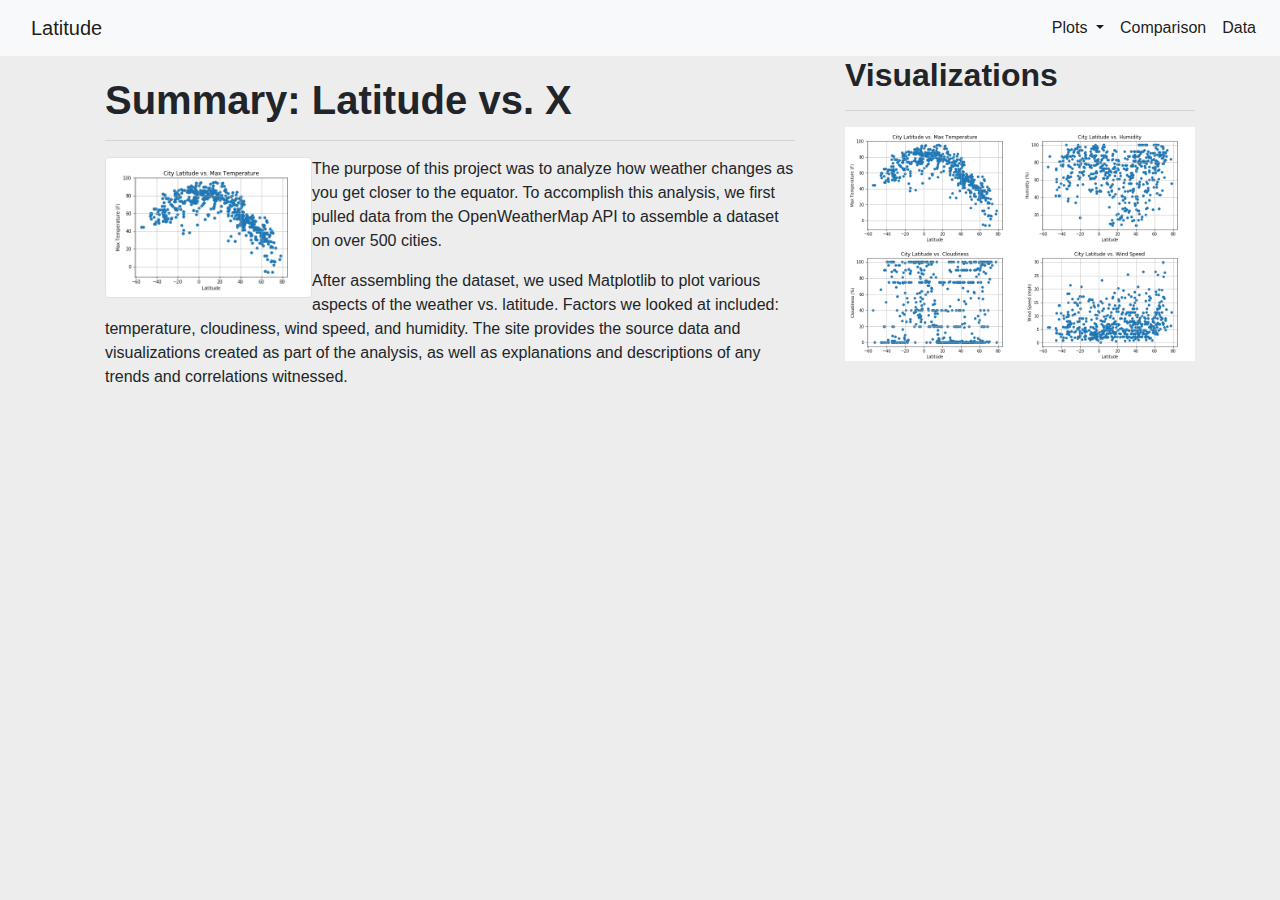
<file: index.html>
<!DOCTYPE html>
<html lang="en">

<head>
    <meta charset="UTF-8">
    <meta name="viewport" content="width=device-width, initial-scale=1, shrink-to-fit=no">
    <meta http-equiv="X-UA-Compatible" content="ie=edge">
    <title>Weather Visualization Dashboard</title>
    <link rel="stylesheet" href="https://stackpath.bootstrapcdn.com/bootstrap/4.3.1/css/bootstrap.min.css"
        integrity="sha384-ggOyR0iXCbMQv3Xipma34MD+dH/1fQ784/j6cY/iJTQUOhcWr7x9JvoRxT2MZw1T" crossorigin="anonymous">
    <link rel="stylesheet" href="style.css">
</head>

<body>
    <nav class="navbar navbar-expand-lg navbar-light bg-light">
        <div class="container-fluid">
            <a class="navbar-brand" href="index.html">Latitude</a>
            <button class="navbar-toggler" type="button" data-toggle="collapse" data-target="#navbarNavDropdown"
                aria-controls="navbarNavDropdown" aria-expanded="true" aria-label="Toggle navigation">
                <span class="navbar-toggler-icon"></span>
            </button>
        </div>


        <div class="collapse navbar-collapse" id="navbarNavDropdown">
            <ul class="navbar-nav">
                <li class="nav-item dropdown active">
                    <a class="nav-link dropdown-toggle" href="#" id="navbarDropdownMenuLink" role="button"
                        data-toggle="dropdown" aria-haspopup="true" aria-expanded="false">Plots
                        <span class="caret"></span></a>
                    <div class="dropdown-menu" aria-labelledby="navbarDropdownMenuLink">
                        <a class="dropdown-item" href="max_temp.html">Max Temperature</a>
                        <a class="dropdown-item" href="humidity.html">Humidity</a>
                        <a class="dropdown-item" href="cloudiness.html">Cloudiness</a>
                        <a class="dropdown-item" href="wind_speed.html">Wind Speed</a>
                    </div>
                </li>
                <li class="nav-item active">
                    <a class="nav-link" href="comparison.html">Comparison</a>
                </li>
                <li class="nav-item active">
                    <a class="nav-link" href="data.html">Data</a>
                </li>
            </ul>
        </div>
    </nav>

    <div class="container">
        <section class="row">
            <div class="col-md-8">
                <div class="card-body">
                    <h1 class="card-title"><strong>Summary: Latitude vs. X</strong></h1>
                    <hr class="card-hr"/>
                    <img src="Visualization Figures/Latitude_vs_Temperature.png" align="left" class="img-thumbnail" width="30%">
                    <p class="card-text">The purpose of this project was to analyze how weather changes as you get
                        closer to the
                        equator. To accomplish this analysis, we first pulled data from the OpenWeatherMap API to
                        assemble a
                        dataset on over 500 cities.</p>
                    <p class="card-text">After assembling the dataset, we used Matplotlib to plot various aspects of
                        the weather
                        vs. latitude. Factors we looked at included: temperature, cloudiness, wind speed, and
                        humidity. The site
                        provides the source data and visualizations created as part of the analysis, as well as
                        explanations and
                        descriptions of any trends and correlations witnessed.</p>
                </div>
            </div>
            
            <div class="col-md-4">
                <section id="imageNav-area">
                    <div class="imageNav-content">
                        <h2 class="imageNav-header"><strong>Visualizations</strong></h2>
                        <hr />
                        <div id="images">
                            <a href="max_temp.html"><img src="Visualization Figures/Latitude_vs_Temperature.png" alt="Latitude vs. Max Temperature" class="imageNav-photo" width="50%"></a>
                            <a href="humidity.html"><img src="Visualization Figures/Latitude_vs_Humidity.png" alt="Latitude vs. Humidity" class="imageNav-photo" width="50%" align="right"></a>
                            <a href="cloudiness.html"><img src="Visualization Figures/Latitude_vs_Cloudiness.png" alt="Latitude vs. Cloudiness" class="imageNav-photo" width="50%"></a>
                            <a href="wind_speed.html"><img src="Visualization Figures/Latitude_vs_Wind_Speed.png" alt="Latitude vs. Wind Speed" class="imageNav-photo" width="50%" align="right"></a>
                        </div>
                    </div>
                </section>
            </div>
        </section>
    </div>

    
    <script src="https://code.jquery.com/jquery-3.3.1.slim.min.js"
        integrity="sha384-q8i/X+965DzO0rT7abK41JStQIAqVgRVzpbzo5smXKp4YfRvH+8abtTE1Pi6jizo"
        crossorigin="anonymous"></script>
    <script src="https://cdnjs.cloudflare.com/ajax/libs/popper.js/1.14.7/umd/popper.min.js"
        integrity="sha384-UO2eT0CpHqdSJQ6hJty5KVphtPhzWj9WO1clHTMGa3JDZwrnQq4sF86dIHNDz0W1"
        crossorigin="anonymous"></script>
    <script src="https://stackpath.bootstrapcdn.com/bootstrap/4.3.1/js/bootstrap.min.js"
        integrity="sha384-JjSmVgyd0p3pXB1rRibZUAYoIIy6OrQ6VrjIEaFf/nJGzIxFDsf4x0xIM+B07jRM"
        crossorigin="anonymous"></script>

</body>

</html>
</file>
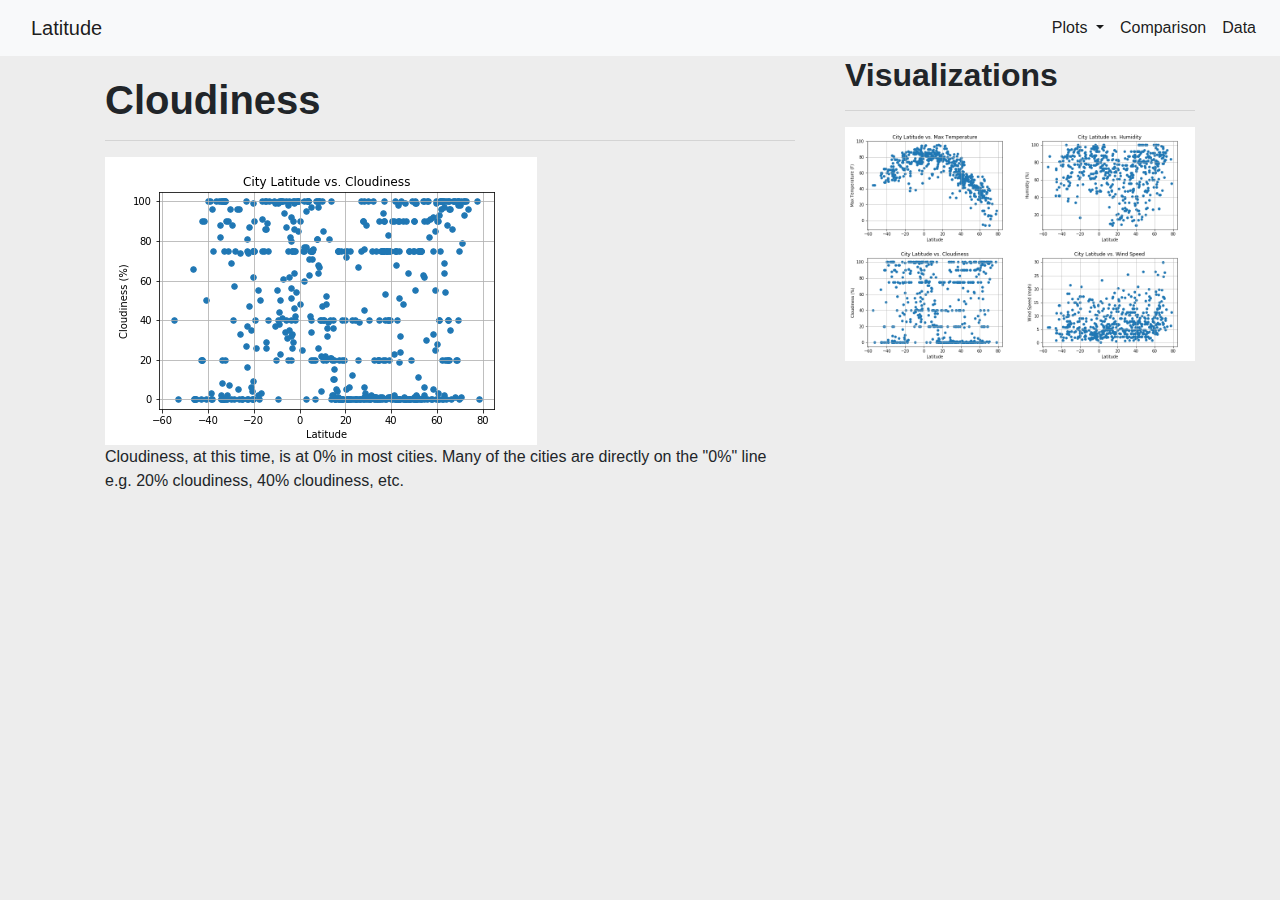
<file: cloudiness.html>
<!DOCTYPE html>
<html lang="en">

<head>
    <meta charset="UTF-8">
    <meta name="viewport" content="width=device-width, initial-scale=1, shrink-to-fit=no">
    <meta http-equiv="X-UA-Compatible" content="ie=edge">
    <title>Weather Visualization Dashboard</title>
    <link rel="stylesheet" href="https://stackpath.bootstrapcdn.com/bootstrap/4.3.1/css/bootstrap.min.css"
        integrity="sha384-ggOyR0iXCbMQv3Xipma34MD+dH/1fQ784/j6cY/iJTQUOhcWr7x9JvoRxT2MZw1T" crossorigin="anonymous">
    <link rel="stylesheet" href="style.css">
</head>

<body>
    <nav class="navbar navbar-expand-lg navbar-light bg-light">
        <div class="container-fluid">
            <a class="navbar-brand" href="index.html">Latitude</a>
            <button class="navbar-toggler" type="button" data-toggle="collapse" data-target="#navbarNavDropdown"
                aria-controls="navbarNavDropdown" aria-expanded="true" aria-label="Toggle navigation">
                <span class="navbar-toggler-icon"></span>
            </button>
        </div>


        <div class="collapse navbar-collapse" id="navbarNavDropdown">
            <ul class="navbar-nav">
                <li class="nav-item dropdown active">
                    <a class="nav-link dropdown-toggle" href="#" id="navbarDropdownMenuLink" role="button"
                        data-toggle="dropdown" aria-haspopup="true" aria-expanded="false">Plots
                        <span class="caret"></span></a>
                    <div class="dropdown-menu" aria-labelledby="navbarDropdownMenuLink">
                        <a class="dropdown-item" href="max_temp.html">Max Temperature</a>
                        <a class="dropdown-item" href="humidity.html">Humidity</a>
                        <a class="dropdown-item" href="cloudiness.html">Cloudiness</a>
                        <a class="dropdown-item" href="wind_speed.html">Wind Speed</a>
                    </div>
                </li>
                <li class="nav-item active">
                    <a class="nav-link" href="comparison.html">Comparison</a>
                </li>
                <li class="nav-item active">
                    <a class="nav-link" href="data.html">Data</a>
                </li>
            </ul>
        </div>
    </nav>

    <div class="container">
        <section class="row">
            <div class="col-md-8">
                <div class="card-body">
                    <h1 class="card-title"><strong>Cloudiness</strong></h1>
                    <hr class="card-hr" />
                    <img src="Visualization Figures/Latitude_vs_Cloudiness.png">
                    <p class="card-text">Cloudiness, at this time, is at 0% in most cities. Many of the cities
                        are directly on the "0%" line e.g. 20% cloudiness, 40% cloudiness, etc.
                    </p>
                </div>
            </div>

            <div class="col-md-4">
                <section id="imageNav-area">
                    <div class="imageNav-content">
                        <h2 class="imageNav-header"><strong>Visualizations</strong></h2>
                        <hr />
                        <div id="images">
                            <a href="max_temp.html"><img src="Visualization Figures/Latitude_vs_Temperature.png"
                                    alt="Latitude vs. Max Temperature" class="imageNav-photo" width="50%"></a>
                            <a href="humidity.html"><img src="Visualization Figures/Latitude_vs_Humidity.png"
                                    alt="Latitude vs. Humidity" class="imageNav-photo" width="50%" align="right"></a>
                            <a href="cloudiness.html"><img src="Visualization Figures/Latitude_vs_Cloudiness.png"
                                    alt="Latitude vs. Cloudiness" class="imageNav-photo" width="50%"></a>
                            <a href="wind_speed.html"><img src="Visualization Figures/Latitude_vs_Wind_Speed.png"
                                    alt="Latitude vs. Wind Speed" class="imageNav-photo" width="50%" align="right"></a>
                        </div>
                    </div>
                </section>
            </div>
        </section>
    </div>

    <script src="https://code.jquery.com/jquery-3.3.1.slim.min.js"
        integrity="sha384-q8i/X+965DzO0rT7abK41JStQIAqVgRVzpbzo5smXKp4YfRvH+8abtTE1Pi6jizo"
        crossorigin="anonymous"></script>
    <script src="https://cdnjs.cloudflare.com/ajax/libs/popper.js/1.14.7/umd/popper.min.js"
        integrity="sha384-UO2eT0CpHqdSJQ6hJty5KVphtPhzWj9WO1clHTMGa3JDZwrnQq4sF86dIHNDz0W1"
        crossorigin="anonymous"></script>
    <script src="https://stackpath.bootstrapcdn.com/bootstrap/4.3.1/js/bootstrap.min.js"
        integrity="sha384-JjSmVgyd0p3pXB1rRibZUAYoIIy6OrQ6VrjIEaFf/nJGzIxFDsf4x0xIM+B07jRM"
        crossorigin="anonymous"></script>

</body>

</html>
</file>
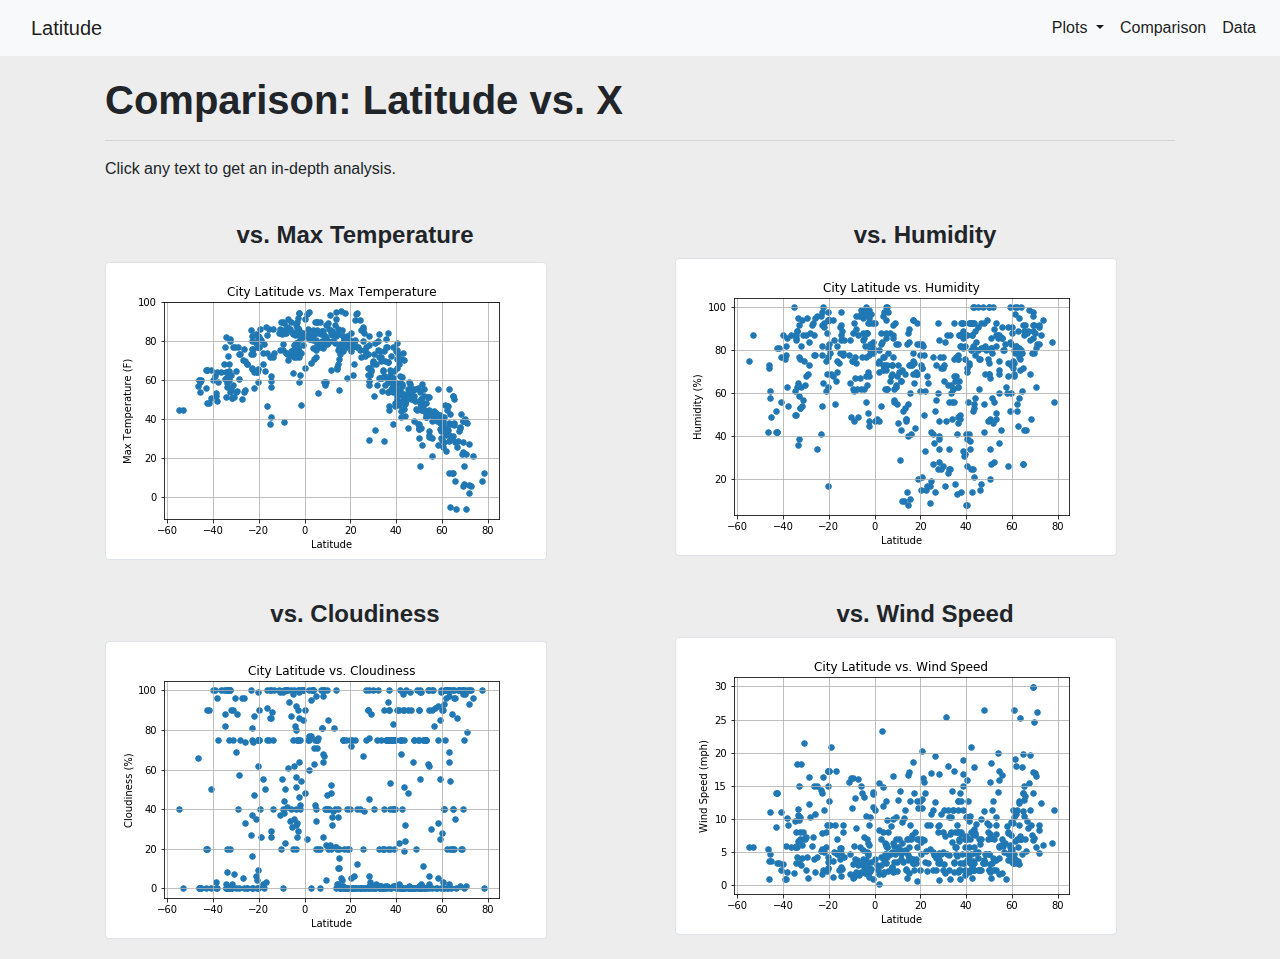
<file: comparison.html>
<!DOCTYPE html>
<html lang="en">

<head>
    <meta charset="UTF-8">
    <meta name="viewport" content="width=device-width, initial-scale=1, shrink-to-fit=no">
    <meta http-equiv="X-UA-Compatible" content="ie=edge">
    <title>Weather Visualization Dashboard</title>
    <link rel="stylesheet" href="https://stackpath.bootstrapcdn.com/bootstrap/4.3.1/css/bootstrap.min.css"
        integrity="sha384-ggOyR0iXCbMQv3Xipma34MD+dH/1fQ784/j6cY/iJTQUOhcWr7x9JvoRxT2MZw1T" crossorigin="anonymous">
    <link rel="stylesheet" href="style.css">
</head>

<body>
    <nav class="navbar navbar-expand-lg navbar-light bg-light">
        <div class="container-fluid">
            <a class="navbar-brand" href="index.html">Latitude</a>
            <button class="navbar-toggler" type="button" data-toggle="collapse" data-target="#navbarNavDropdown"
                aria-controls="navbarNavDropdown" aria-expanded="true" aria-label="Toggle navigation">
                <span class="navbar-toggler-icon"></span>
            </button>
        </div>


        <div class="collapse navbar-collapse" id="navbarNavDropdown">
            <ul class="navbar-nav">
                <li class="nav-item dropdown active">
                    <a class="nav-link dropdown-toggle" href="#" id="navbarDropdownMenuLink" role="button"
                        data-toggle="dropdown" aria-haspopup="true" aria-expanded="false">Plots
                        <span class="caret"></span></a>
                    <div class="dropdown-menu" aria-labelledby="navbarDropdownMenuLink">
                        <a class="dropdown-item" href="max_temp.html">Max Temperature</a>
                        <a class="dropdown-item" href="humidity.html">Humidity</a>
                        <a class="dropdown-item" href="cloudiness.html">Cloudiness</a>
                        <a class="dropdown-item" href="wind_speed.html">Wind Speed</a>
                    </div>
                </li>
                <li class="nav-item active">
                    <a class="nav-link" href="comparison.html">Comparison</a>
                </li>
                <li class="nav-item active">
                    <a class="nav-link" href="data.html">Data</a>
                </li>
            </ul>
        </div>
    </nav>

    <div class="container">
        <section class="row">
            <div class="col-md-12">
                <div class="card-body">
                    <h1 class="card-title"><strong>Comparison: Latitude vs. X</strong></h1>
                    <hr class="card-hr" />
                    <p class="card-text">Click any text to get an in-depth analysis.</p>
                </div>
            </div>
        </section>

        <section class="row">
            <div class="col-md-6">
                <div class="card-body">
                    <h4 class="card-title" align="center"><strong>vs. Max Temperature</strong></h4>
                    <a href="max_temp.html"><img src="Visualization Figures/Latitude_vs_Temperature.png" class="img-thumbnail"></a>
                </div>
            </div>

            <div class="col-md-6">
                <div class="card-body">
                    <h4 class=card-title" align="center"><strong>vs. Humidity</strong></h4>
                    <a href="humidity.html"><img src="Visualization Figures/Latitude_vs_Humidity.png" class="img-thumbnail"></a>
                </div>
            </div>
        </section>

        <section class="row">
            <div class="col-md-6">
                <div class="card-body">
                    <h4 class="card-title" align="center"><strong>vs. Cloudiness</strong></h4>
                    <a href="cloudiness.html"><img src="Visualization Figures/Latitude_vs_Cloudiness.png" class="img-thumbnail"></a>
                </div>
            </div>
    
            <div class="col-md-6">
                <div class="card-body">
                    <h4 class=card-title" align="center"><strong>vs. Wind Speed</strong></h4>
                    <a href="wind_speed.html"><img src="Visualization Figures/Latitude_vs_Wind_Speed.png" class="img-thumbnail"></a>
                </div>
            </div>
        </section>
    </div>

    <script src="https://code.jquery.com/jquery-3.3.1.slim.min.js"
        integrity="sha384-q8i/X+965DzO0rT7abK41JStQIAqVgRVzpbzo5smXKp4YfRvH+8abtTE1Pi6jizo"
        crossorigin="anonymous"></script>
    <script src="https://cdnjs.cloudflare.com/ajax/libs/popper.js/1.14.7/umd/popper.min.js"
        integrity="sha384-UO2eT0CpHqdSJQ6hJty5KVphtPhzWj9WO1clHTMGa3JDZwrnQq4sF86dIHNDz0W1"
        crossorigin="anonymous"></script>
    <script src="https://stackpath.bootstrapcdn.com/bootstrap/4.3.1/js/bootstrap.min.js"
        integrity="sha384-JjSmVgyd0p3pXB1rRibZUAYoIIy6OrQ6VrjIEaFf/nJGzIxFDsf4x0xIM+B07jRM"
        crossorigin="anonymous"></script>

</body>

</html>
</file>
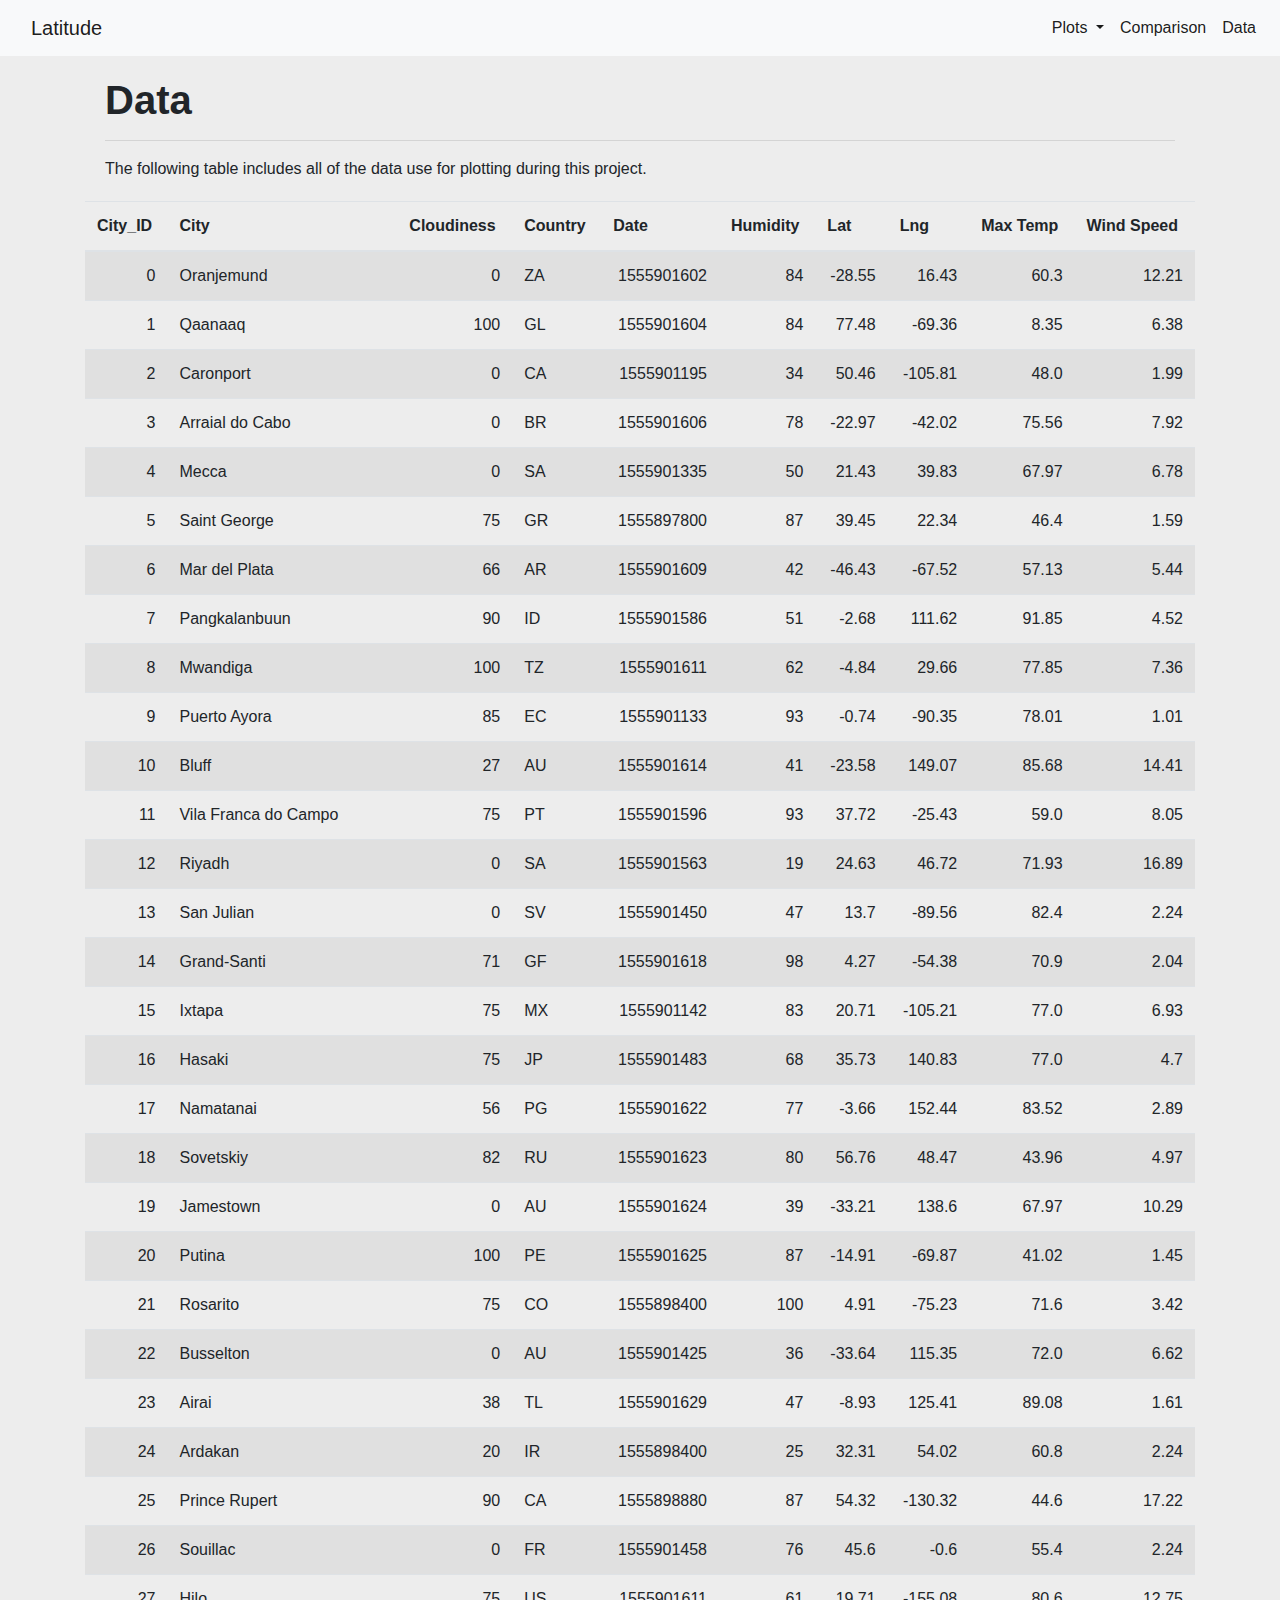
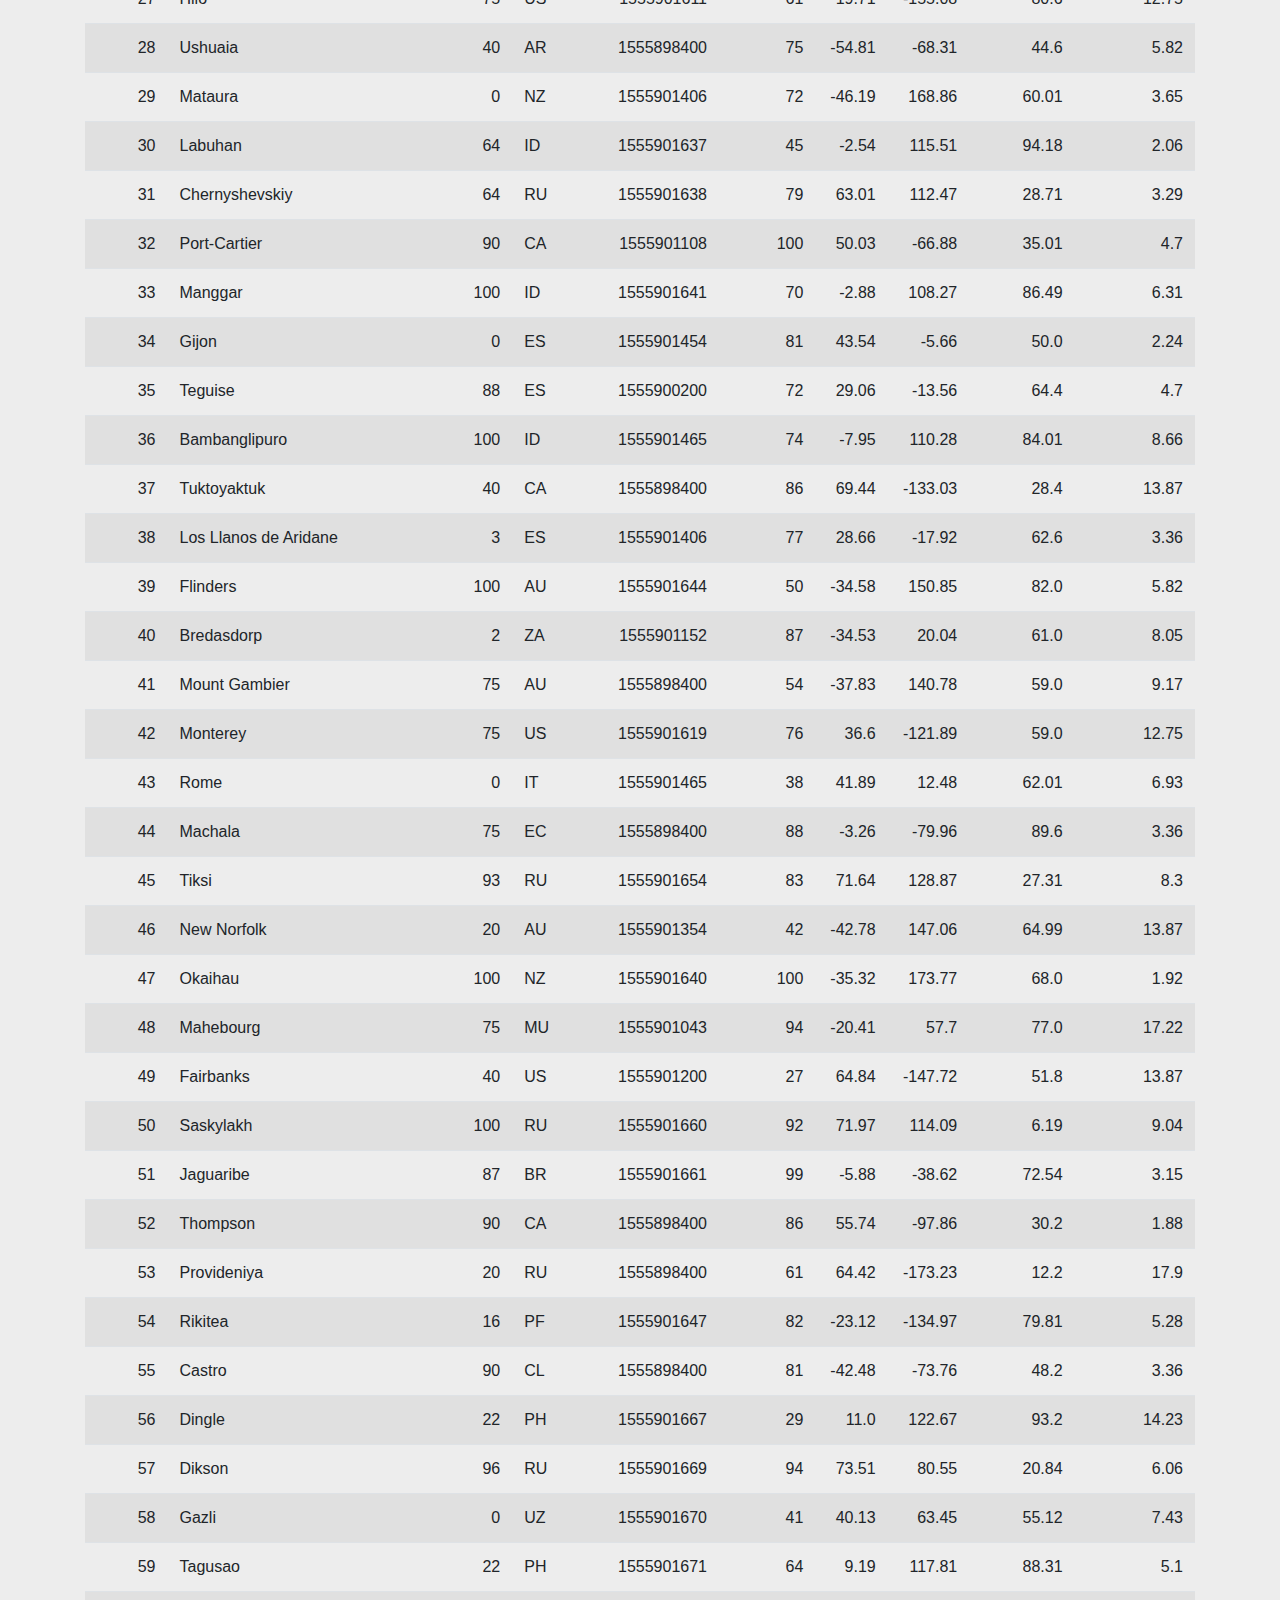
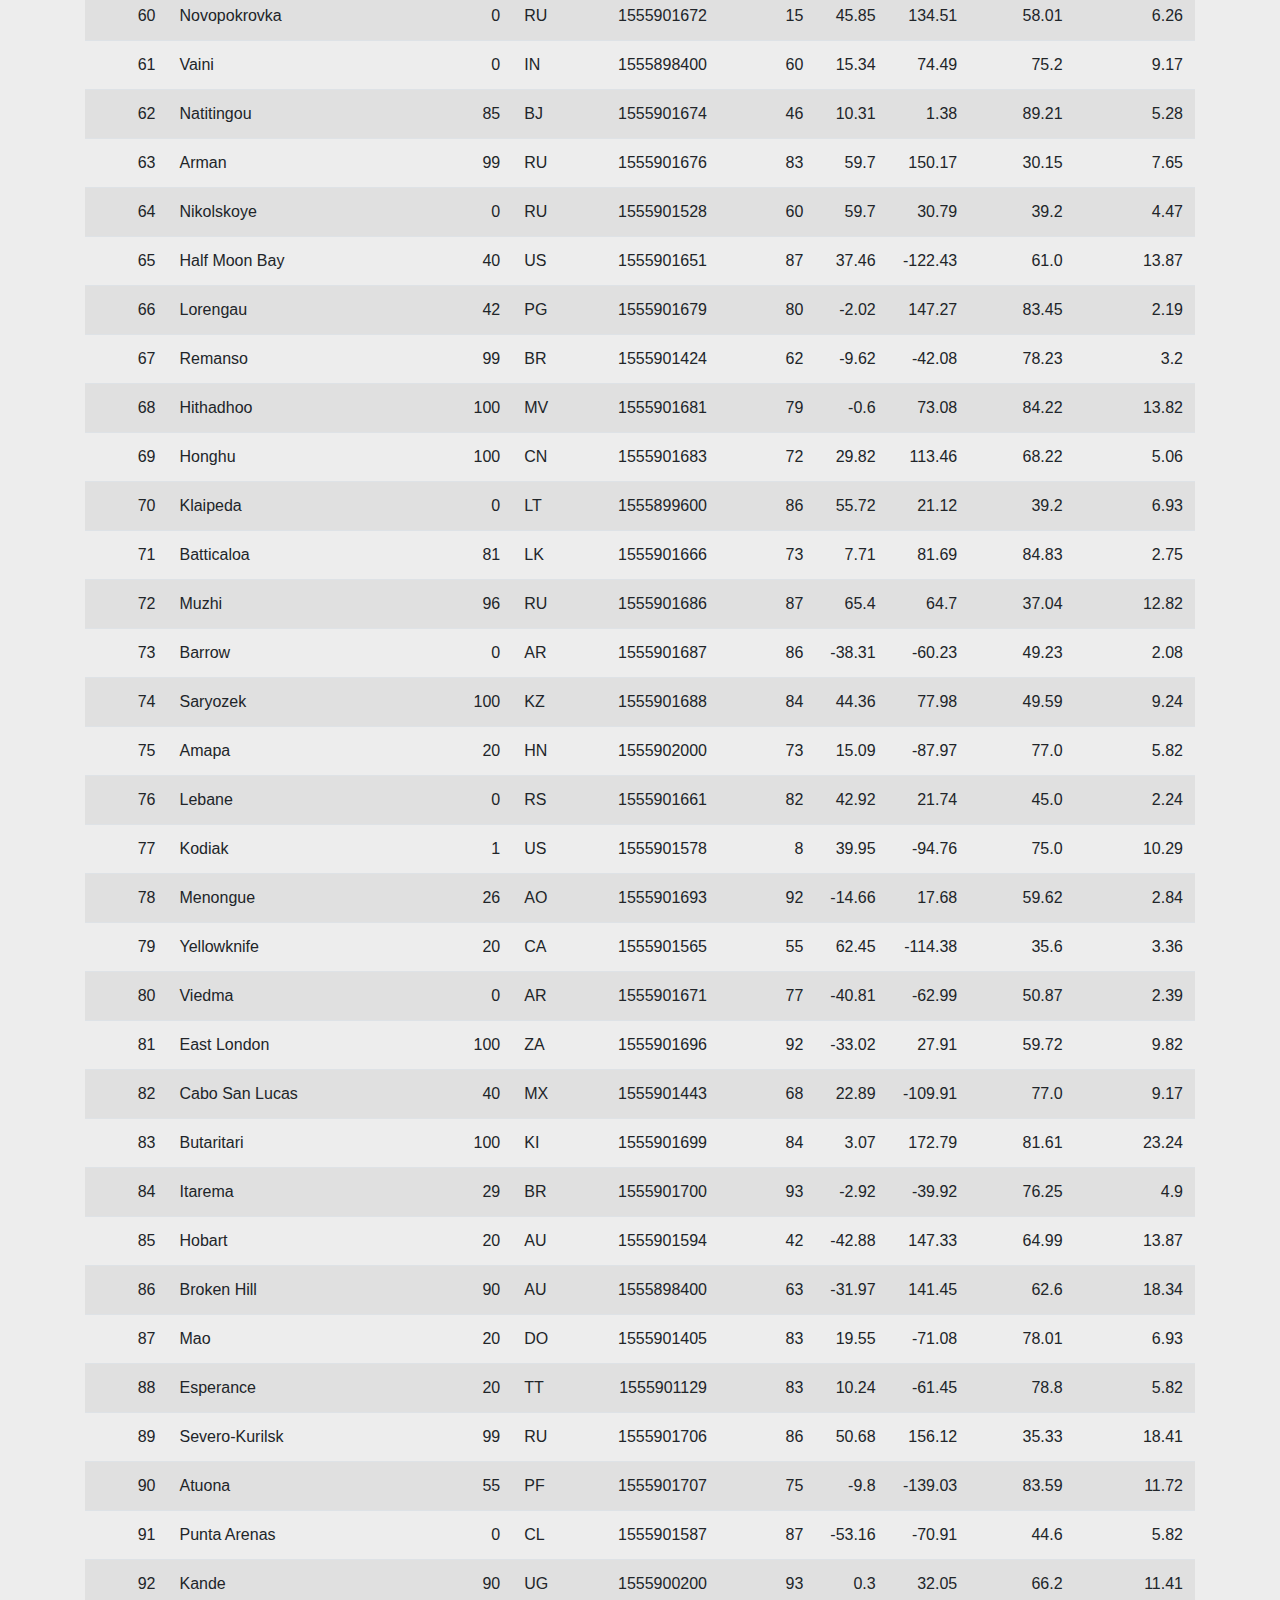
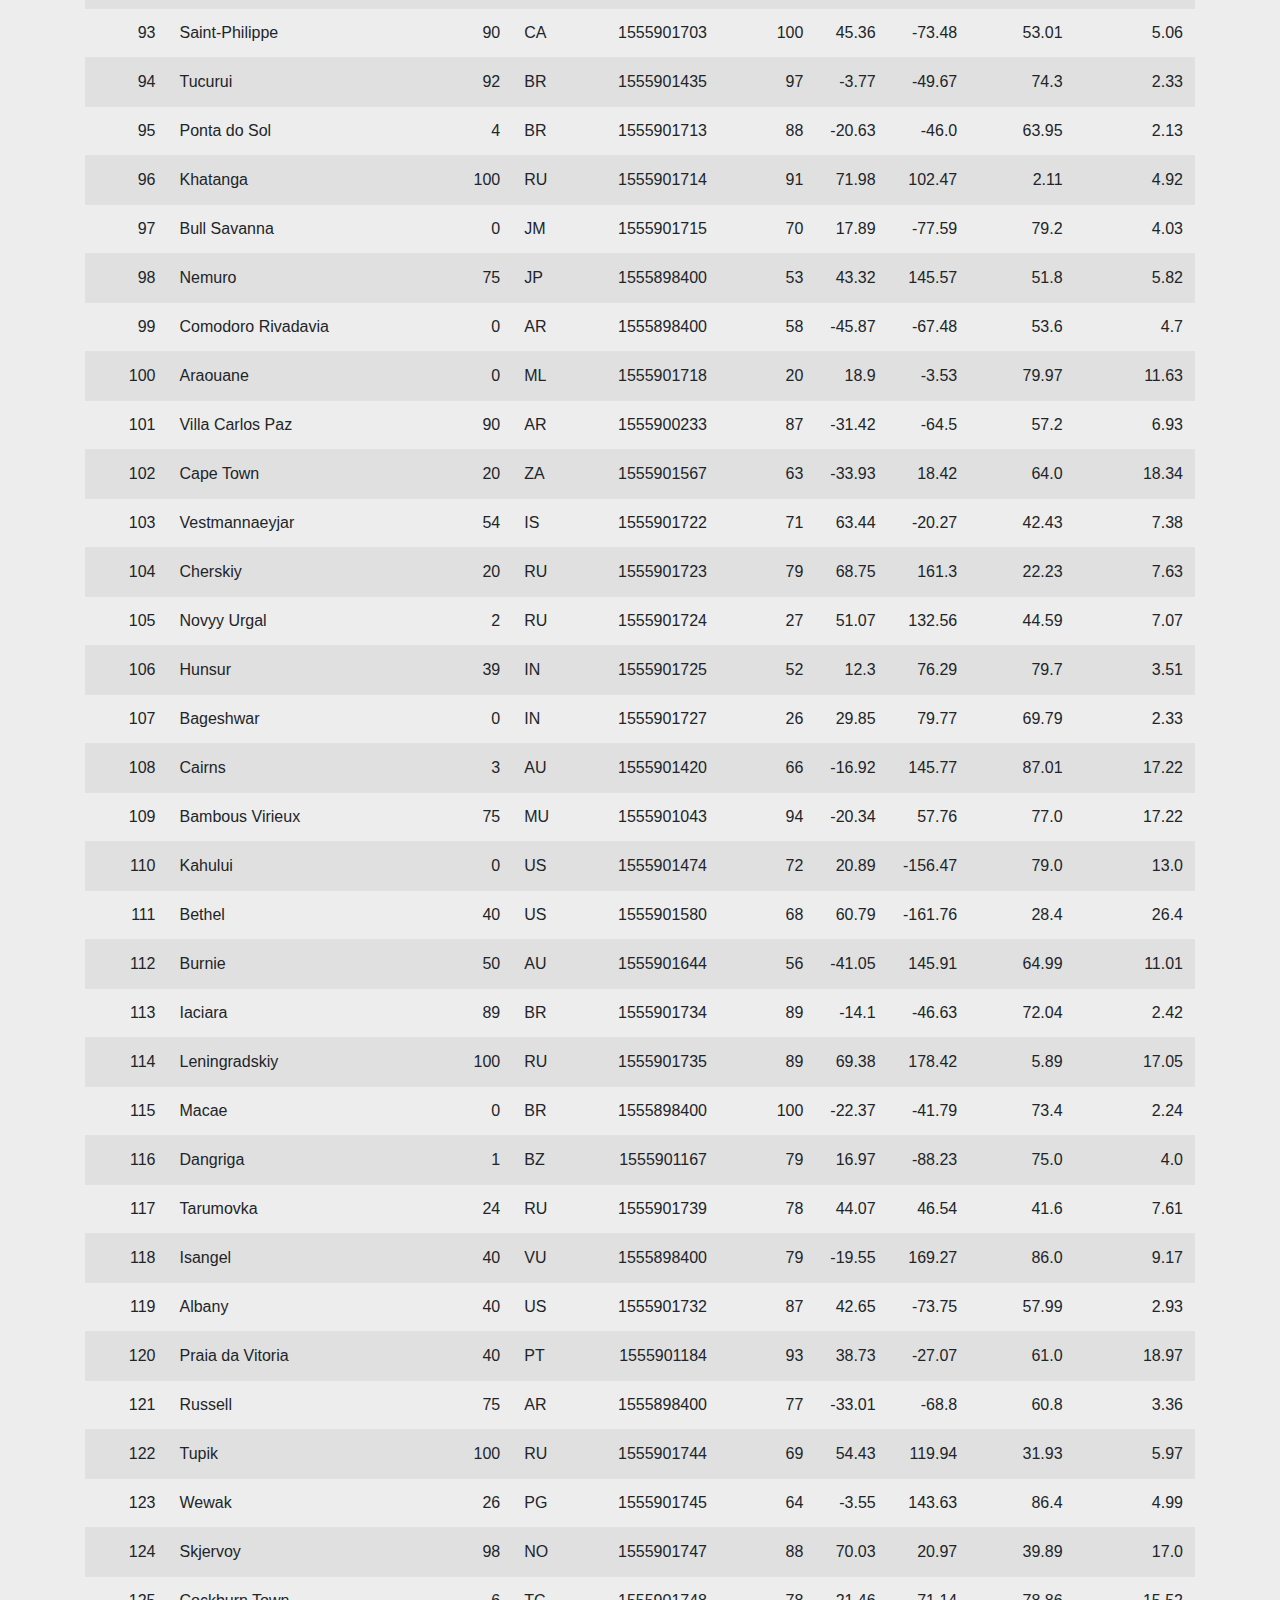
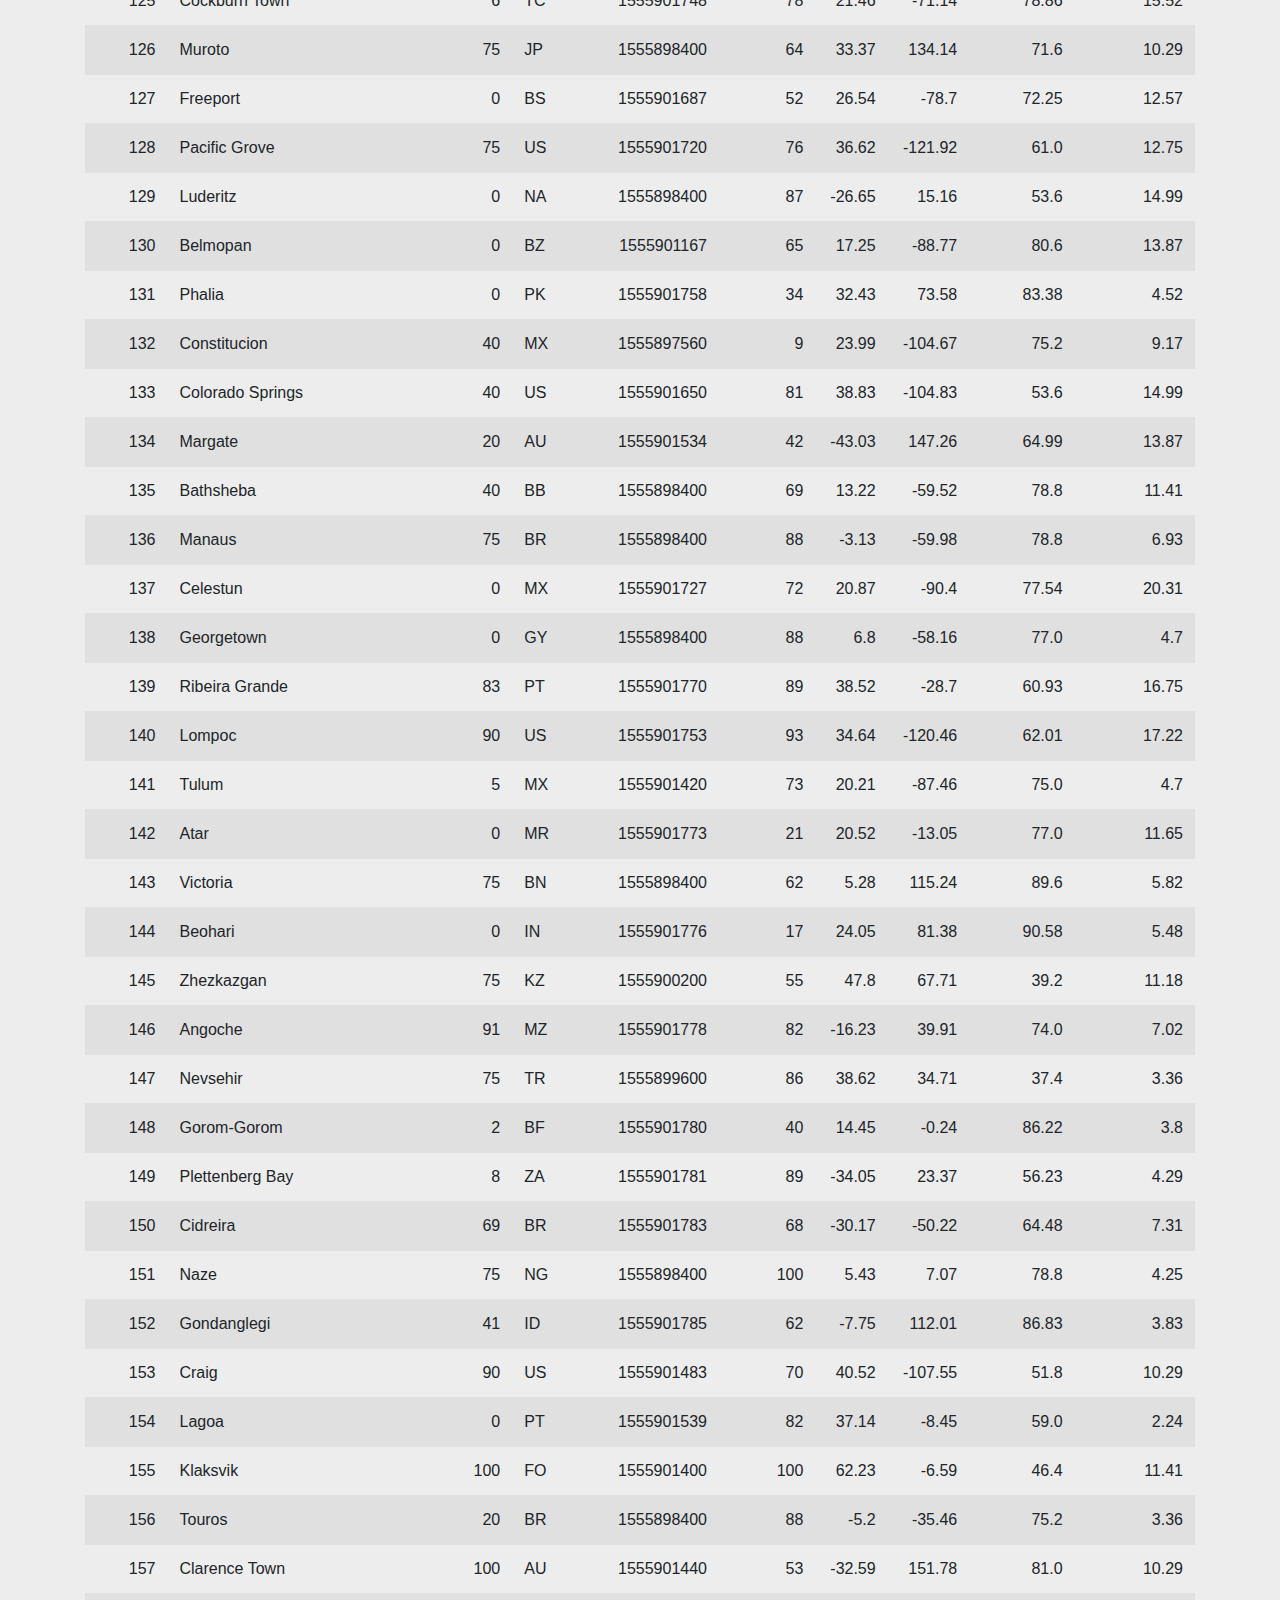
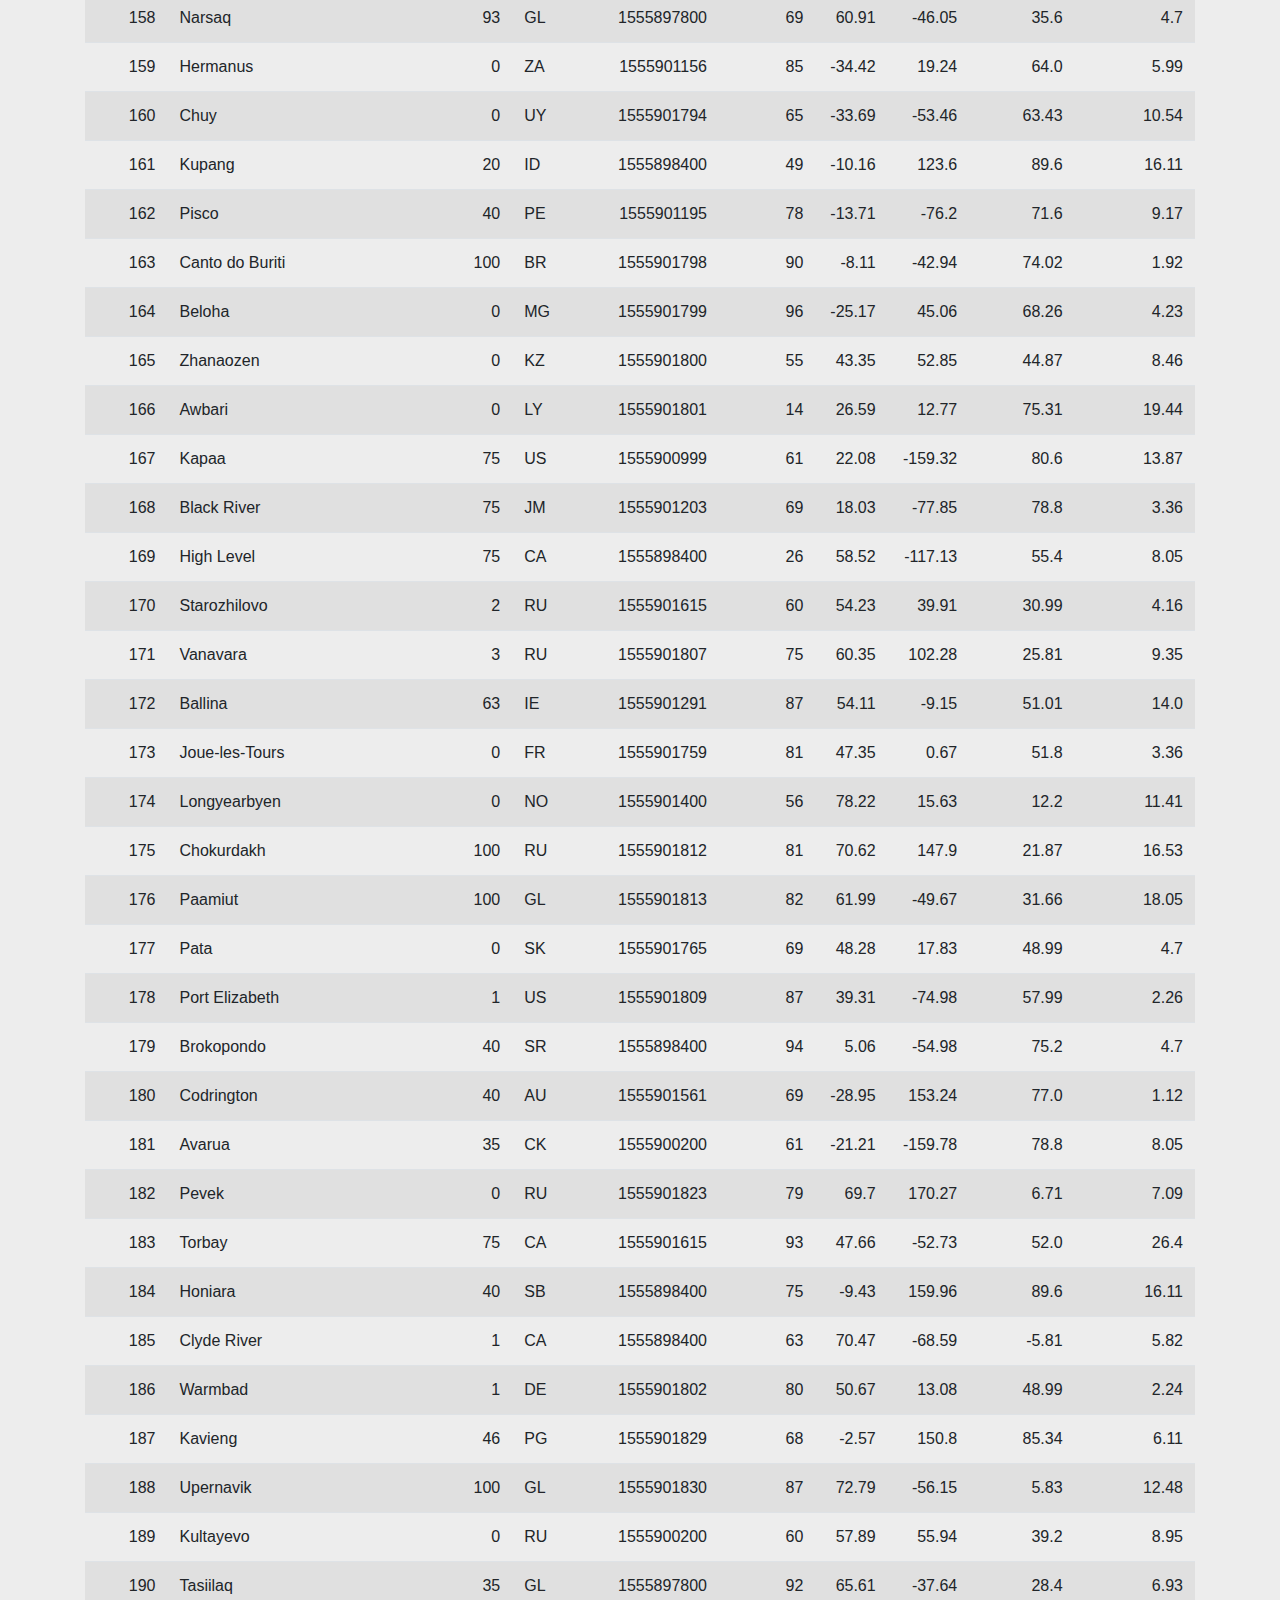
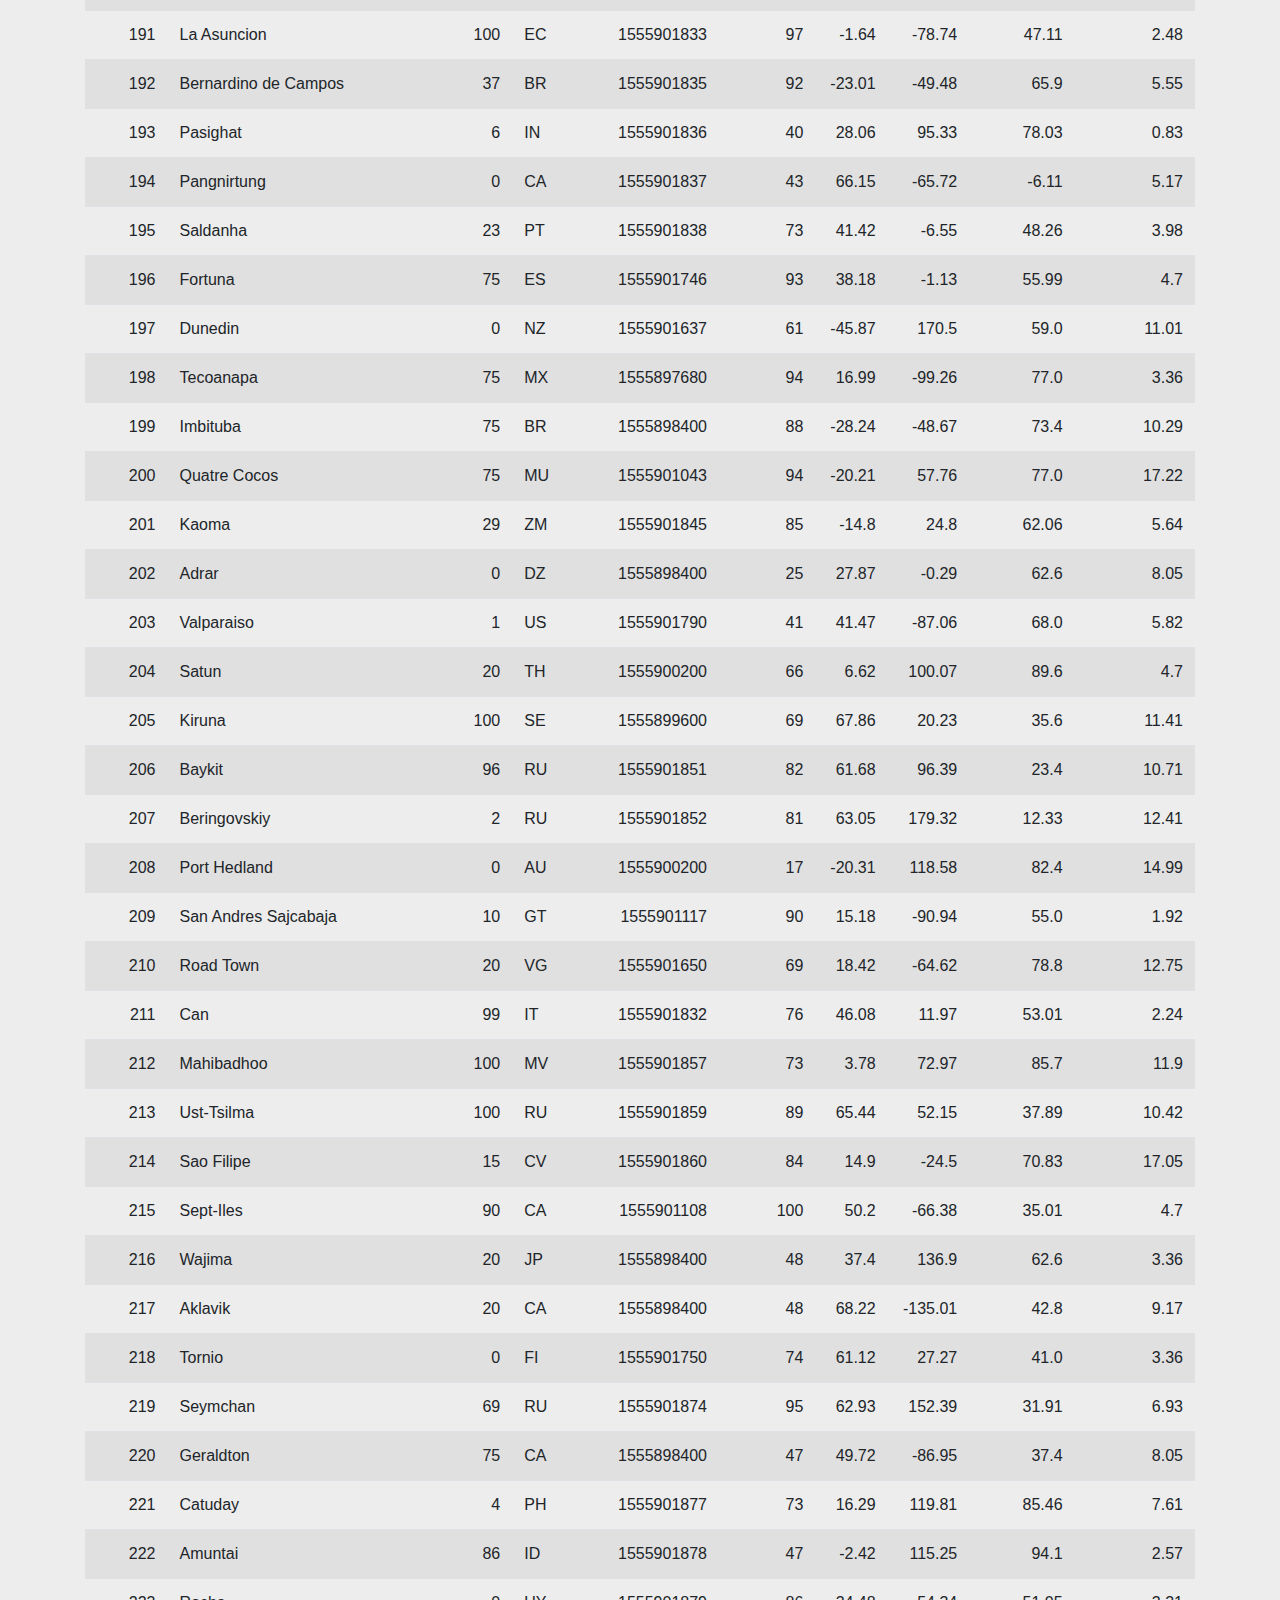
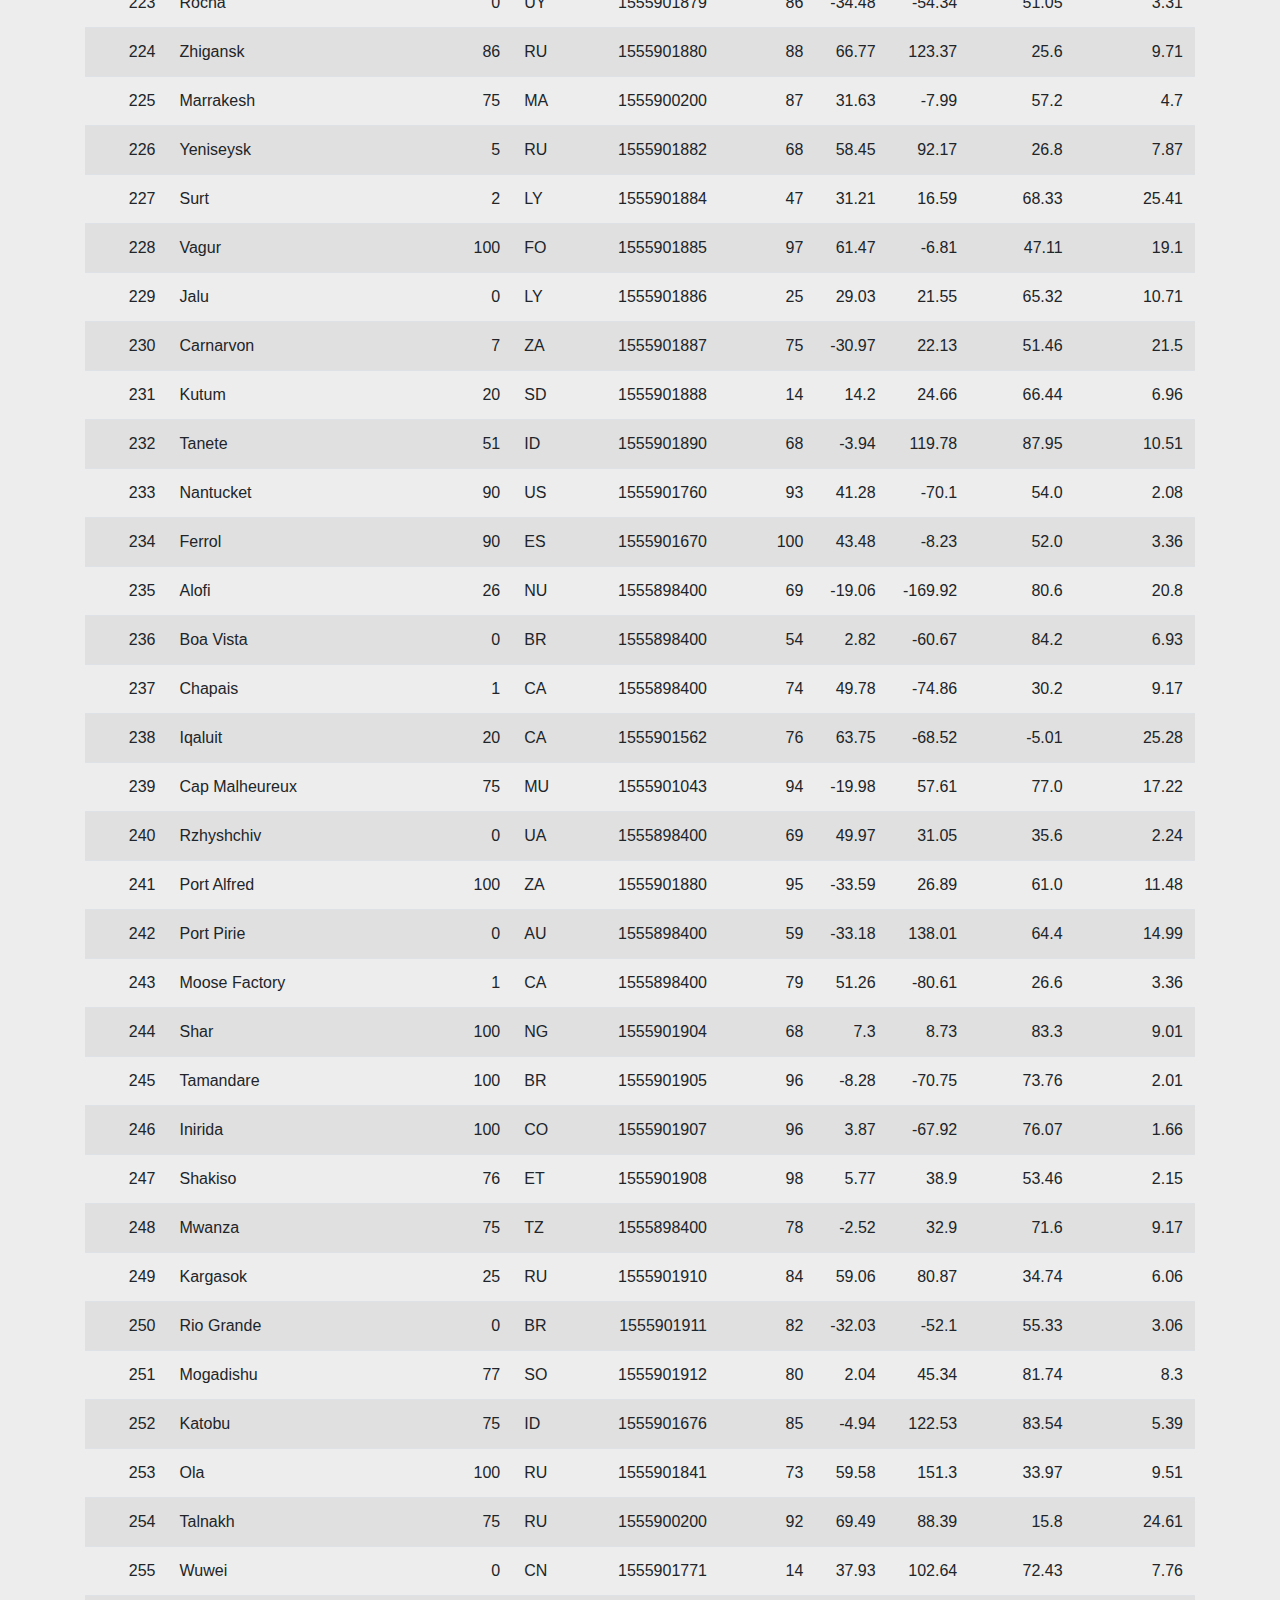
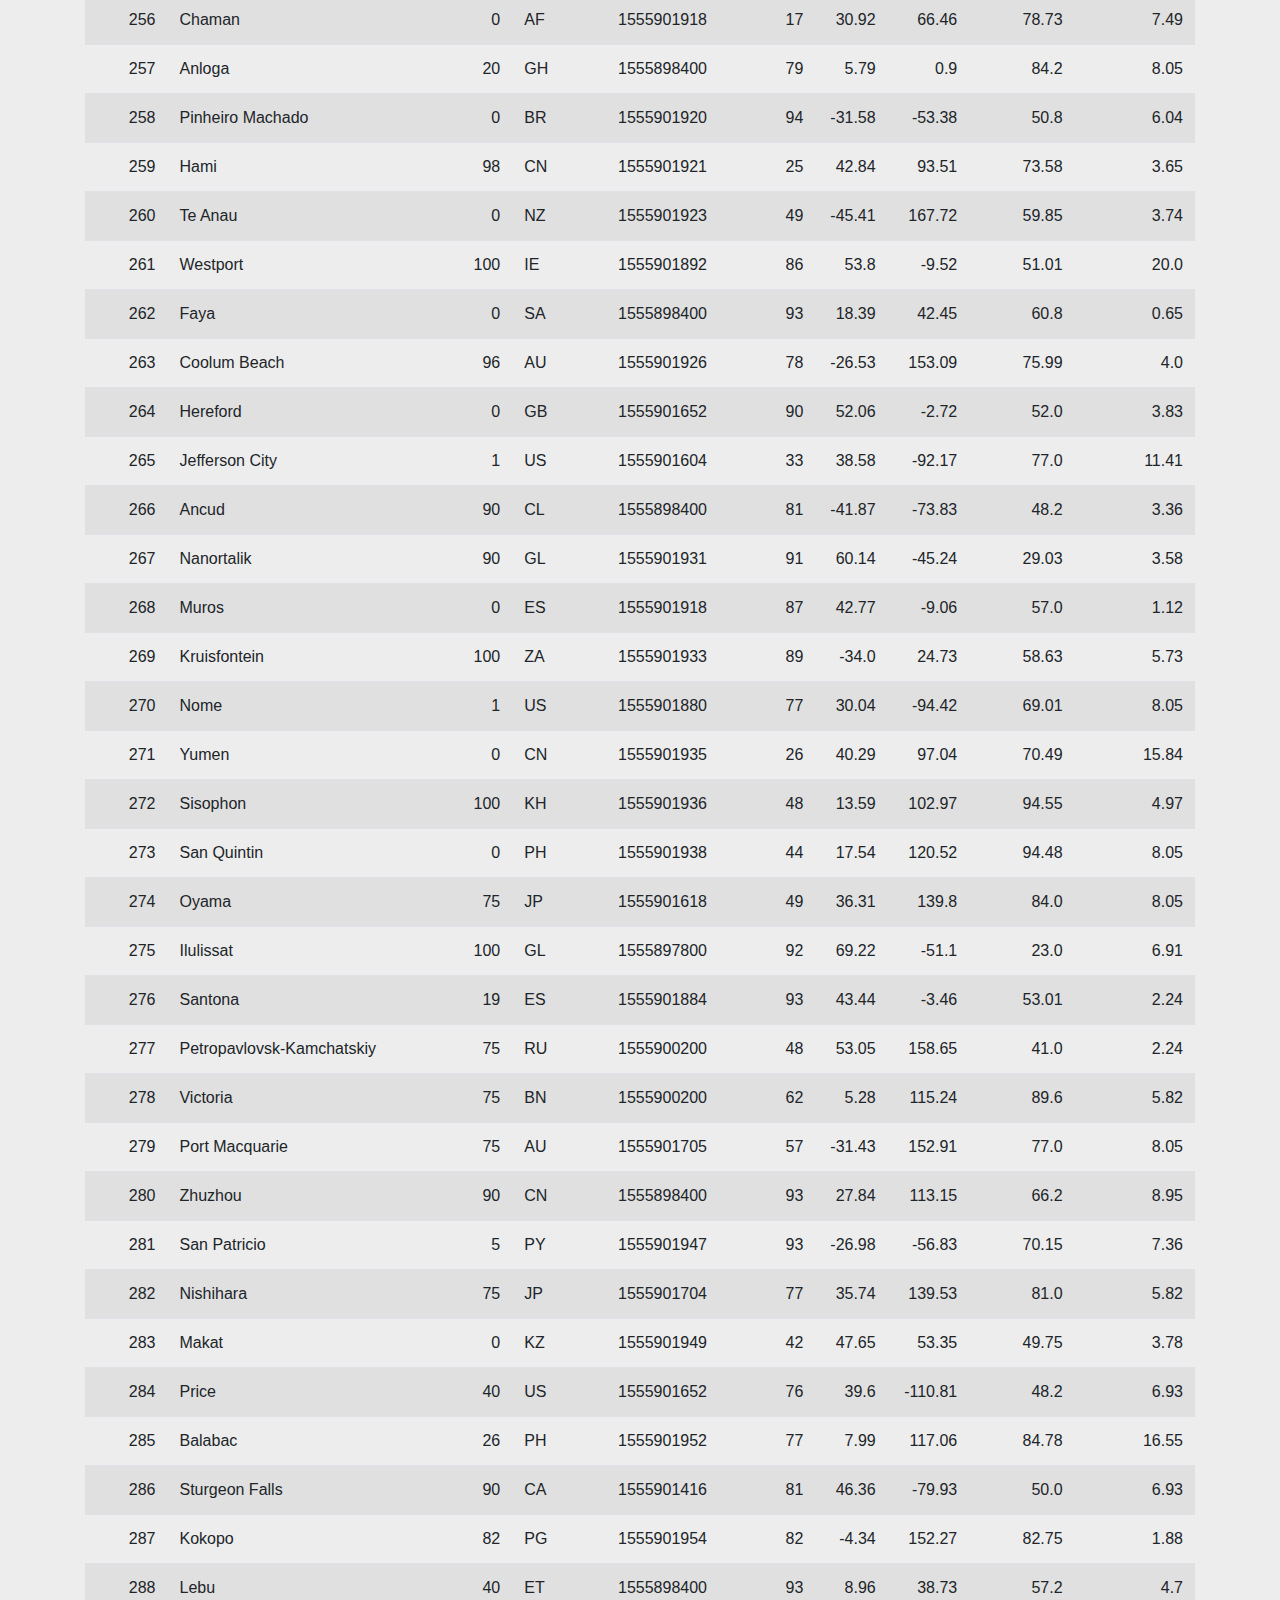
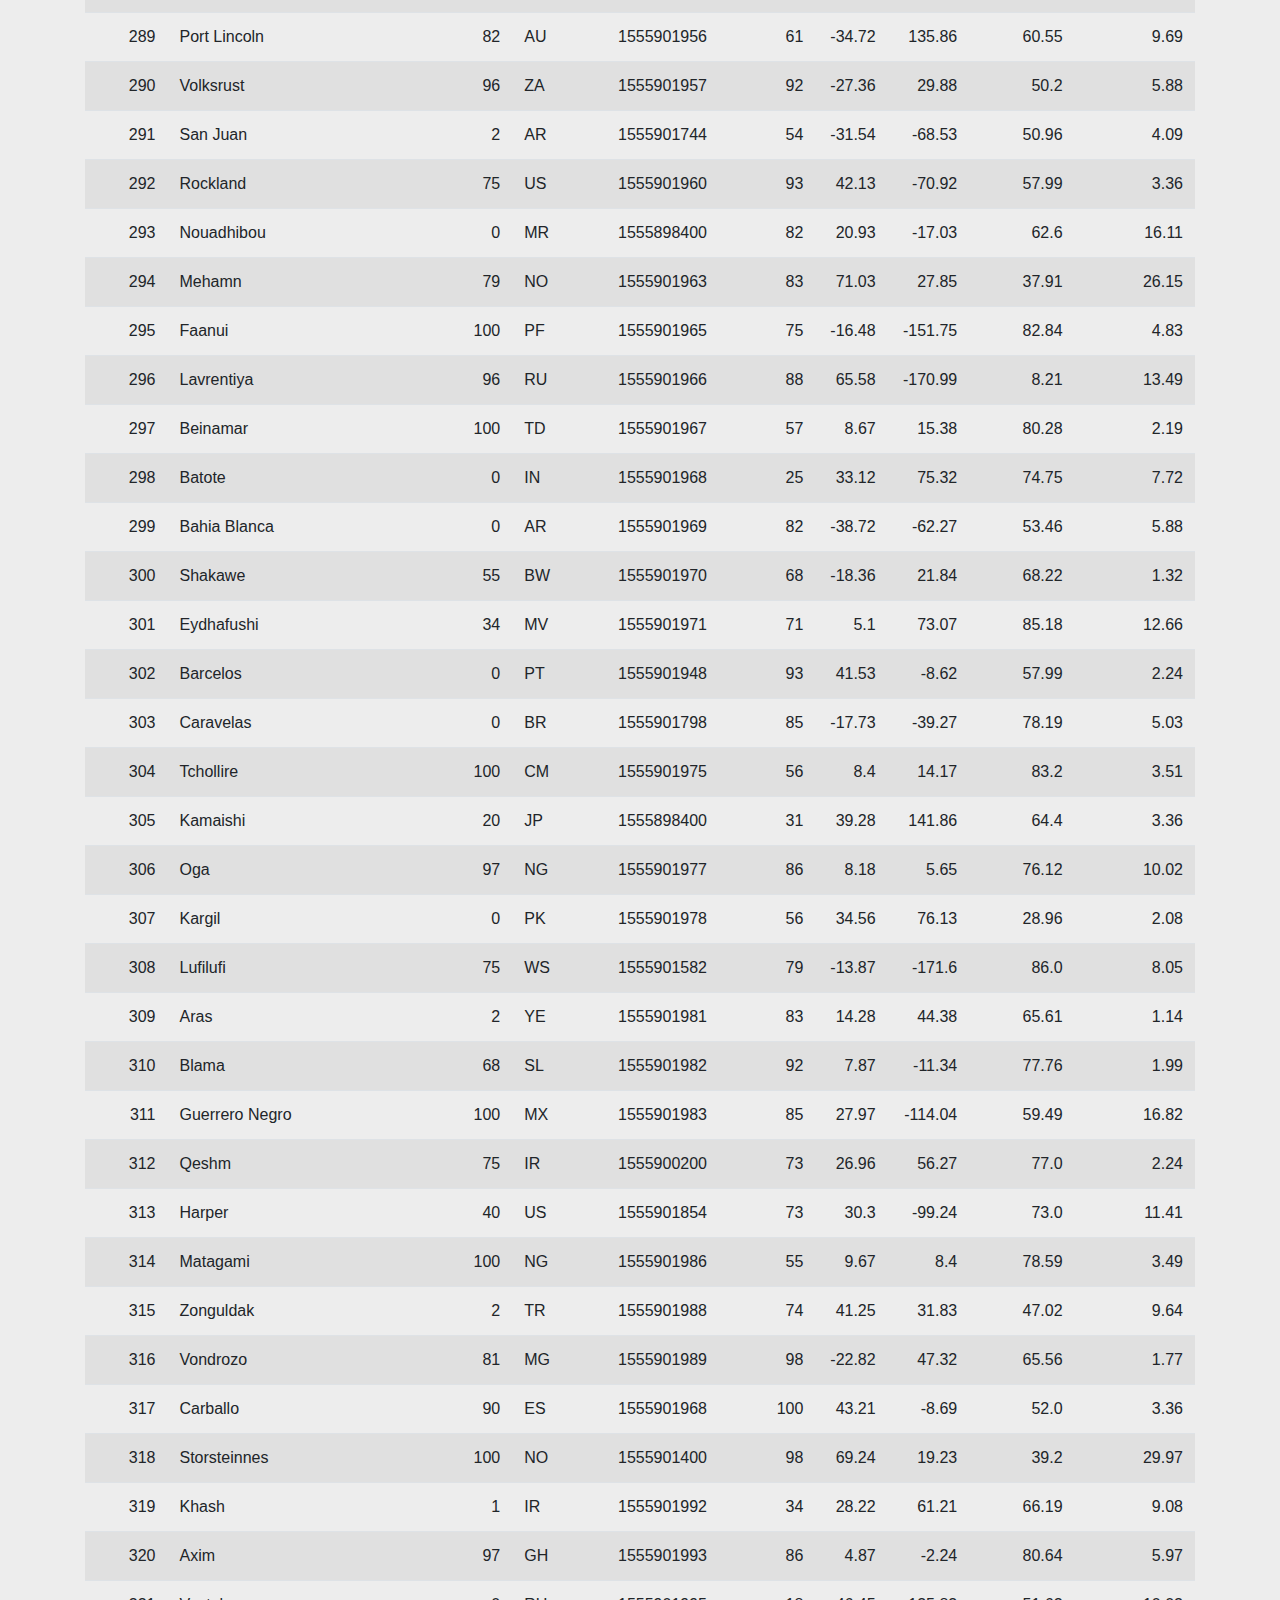
<file: data.html>
<!DOCTYPE html>
<html lang="en">

<head>
    <meta charset="UTF-8">
    <meta name="viewport" content="width=device-width, initial-scale=1, shrink-to-fit=no">
    <meta http-equiv="X-UA-Compatible" content="ie=edge">
    <title>Weather Visualization Dashboard</title>
    <link rel="stylesheet" href="https://stackpath.bootstrapcdn.com/bootstrap/4.3.1/css/bootstrap.min.css"
        integrity="sha384-ggOyR0iXCbMQv3Xipma34MD+dH/1fQ784/j6cY/iJTQUOhcWr7x9JvoRxT2MZw1T" crossorigin="anonymous">
    <link rel="stylesheet" href="style.css">
</head>

<body>
    <nav class="navbar navbar-expand-lg navbar-light bg-light">
        <div class="container-fluid">
            <a class="navbar-brand" href="index.html">Latitude</a>
            <button class="navbar-toggler" type="button" data-toggle="collapse" data-target="#navbarNavDropdown"
                aria-controls="navbarNavDropdown" aria-expanded="true" aria-label="Toggle navigation">
                <span class="navbar-toggler-icon"></span>
            </button>
        </div>


        <div class="collapse navbar-collapse" id="navbarNavDropdown">
            <ul class="navbar-nav">
                <li class="nav-item dropdown active">
                    <a class="nav-link dropdown-toggle" href="#" id="navbarDropdownMenuLink" role="button"
                        data-toggle="dropdown" aria-haspopup="true" aria-expanded="false">Plots
                        <span class="caret"></span></a>
                    <div class="dropdown-menu" aria-labelledby="navbarDropdownMenuLink">
                        <a class="dropdown-item" href="max_temp.html">Max Temperature</a>
                        <a class="dropdown-item" href="humidity.html">Humidity</a>
                        <a class="dropdown-item" href="cloudiness.html">Cloudiness</a>
                        <a class="dropdown-item" href="wind_speed.html">Wind Speed</a>
                    </div>
                </li>
                <li class="nav-item active">
                    <a class="nav-link" href="comparison.html">Comparison</a>
                </li>
                <li class="nav-item active">
                    <a class="nav-link" href="data.html">Data</a>
                </li>
            </ul>
        </div>
    </nav>

    <div class="container">
        <section class="row">
            <div class="col-md-12">
                <div class="card-body">
                    <h1 class="card-title"><strong>Data</strong></h1>
                    <hr class="card-hr" />
                    <p class="card-text">The following table includes all of the data use for plotting during this
                        project.</p>
                </div>
                <table class="table table-striped">
                    <thead>
                        <tr>
                            <th scope="col">City_ID</th>
                            <th scope="col">City</th>
                            <th scope="col">Cloudiness</th>
                            <th scope="col">Country</th>
                            <th scope="col">Date</th>
                            <th scope="col">Humidity</th>
                            <th scope="col">Lat</th>
                            <th scope="col">Lng</th>
                            <th scope="col">Max Temp</th>
                            <th scope="col">Wind Speed</th>
                        </tr>
                    </thead>
                    <tbody>
                        <tr>
                            <td align="right">0</td>
                            <td>Oranjemund</td>
                            <td align="right">0</td>
                            <td>ZA</td>
                            <td align="right">1555901602</td>
                            <td align="right">84</td>
                            <td align="right">-28.55</td>
                            <td align="right">16.43</td>
                            <td align="right">60.3</td>
                            <td align="right">12.21</td>
                        </tr>
                        <tr>
                            <td align="right">1</td>
                            <td>Qaanaaq</td>
                            <td align="right">100</td>
                            <td>GL</td>
                            <td align="right">1555901604</td>
                            <td align="right">84</td>
                            <td align="right">77.48</td>
                            <td align="right">-69.36</td>
                            <td align="right">8.35</td>
                            <td align="right">6.38</td>
                        </tr>
                        <tr>
                            <td align="right">2</td>
                            <td>Caronport</td>
                            <td align="right">0</td>
                            <td>CA</td>
                            <td align="right">1555901195</td>
                            <td align="right">34</td>
                            <td align="right">50.46</td>
                            <td align="right">-105.81</td>
                            <td align="right">48.0</td>
                            <td align="right">1.99</td>
                        </tr>
                        <tr>
                            <td align="right">3</td>
                            <td>Arraial do Cabo</td>
                            <td align="right">0</td>
                            <td>BR</td>
                            <td align="right">1555901606</td>
                            <td align="right">78</td>
                            <td align="right">-22.97</td>
                            <td align="right">-42.02</td>
                            <td align="right">75.56</td>
                            <td align="right">7.92</td>
                        </tr>
                        <tr>
                            <td align="right">4</td>
                            <td>Mecca</td>
                            <td align="right">0</td>
                            <td>SA</td>
                            <td align="right">1555901335</td>
                            <td align="right">50</td>
                            <td align="right">21.43</td>
                            <td align="right">39.83</td>
                            <td align="right">67.97</td>
                            <td align="right">6.78</td>
                        </tr>
                        <tr>
                            <td align="right">5</td>
                            <td>Saint George</td>
                            <td align="right">75</td>
                            <td>GR</td>
                            <td align="right">1555897800</td>
                            <td align="right">87</td>
                            <td align="right">39.45</td>
                            <td align="right">22.34</td>
                            <td align="right">46.4</td>
                            <td align="right">1.59</td>
                        </tr>
                        <tr>
                            <td align="right">6</td>
                            <td>Mar del Plata</td>
                            <td align="right">66</td>
                            <td>AR</td>
                            <td align="right">1555901609</td>
                            <td align="right">42</td>
                            <td align="right">-46.43</td>
                            <td align="right">-67.52</td>
                            <td align="right">57.13</td>
                            <td align="right">5.44</td>
                        </tr>
                        <tr>
                            <td align="right">7</td>
                            <td>Pangkalanbuun</td>
                            <td align="right">90</td>
                            <td>ID</td>
                            <td align="right">1555901586</td>
                            <td align="right">51</td>
                            <td align="right">-2.68</td>
                            <td align="right">111.62</td>
                            <td align="right">91.85</td>
                            <td align="right">4.52</td>
                        </tr>
                        <tr>
                            <td align="right">8</td>
                            <td>Mwandiga</td>
                            <td align="right">100</td>
                            <td>TZ</td>
                            <td align="right">1555901611</td>
                            <td align="right">62</td>
                            <td align="right">-4.84</td>
                            <td align="right">29.66</td>
                            <td align="right">77.85</td>
                            <td align="right">7.36</td>
                        </tr>
                        <tr>
                            <td align="right">9</td>
                            <td>Puerto Ayora</td>
                            <td align="right">85</td>
                            <td>EC</td>
                            <td align="right">1555901133</td>
                            <td align="right">93</td>
                            <td align="right">-0.74</td>
                            <td align="right">-90.35</td>
                            <td align="right">78.01</td>
                            <td align="right">1.01</td>
                        </tr>
                        <tr>
                            <td align="right">10</td>
                            <td>Bluff</td>
                            <td align="right">27</td>
                            <td>AU</td>
                            <td align="right">1555901614</td>
                            <td align="right">41</td>
                            <td align="right">-23.58</td>
                            <td align="right">149.07</td>
                            <td align="right">85.68</td>
                            <td align="right">14.41</td>
                        </tr>
                        <tr>
                            <td align="right">11</td>
                            <td>Vila Franca do Campo</td>
                            <td align="right">75</td>
                            <td>PT</td>
                            <td align="right">1555901596</td>
                            <td align="right">93</td>
                            <td align="right">37.72</td>
                            <td align="right">-25.43</td>
                            <td align="right">59.0</td>
                            <td align="right">8.05</td>
                        </tr>
                        <tr>
                            <td align="right">12</td>
                            <td>Riyadh</td>
                            <td align="right">0</td>
                            <td>SA</td>
                            <td align="right">1555901563</td>
                            <td align="right">19</td>
                            <td align="right">24.63</td>
                            <td align="right">46.72</td>
                            <td align="right">71.93</td>
                            <td align="right">16.89</td>
                        </tr>
                        <tr>
                            <td align="right">13</td>
                            <td>San Julian</td>
                            <td align="right">0</td>
                            <td>SV</td>
                            <td align="right">1555901450</td>
                            <td align="right">47</td>
                            <td align="right">13.7</td>
                            <td align="right">-89.56</td>
                            <td align="right">82.4</td>
                            <td align="right">2.24</td>
                        </tr>
                        <tr>
                            <td align="right">14</td>
                            <td>Grand-Santi</td>
                            <td align="right">71</td>
                            <td>GF</td>
                            <td align="right">1555901618</td>
                            <td align="right">98</td>
                            <td align="right">4.27</td>
                            <td align="right">-54.38</td>
                            <td align="right">70.9</td>
                            <td align="right">2.04</td>
                        </tr>
                        <tr>
                            <td align="right">15</td>
                            <td>Ixtapa</td>
                            <td align="right">75</td>
                            <td>MX</td>
                            <td align="right">1555901142</td>
                            <td align="right">83</td>
                            <td align="right">20.71</td>
                            <td align="right">-105.21</td>
                            <td align="right">77.0</td>
                            <td align="right">6.93</td>
                        </tr>
                        <tr>
                            <td align="right">16</td>
                            <td>Hasaki</td>
                            <td align="right">75</td>
                            <td>JP</td>
                            <td align="right">1555901483</td>
                            <td align="right">68</td>
                            <td align="right">35.73</td>
                            <td align="right">140.83</td>
                            <td align="right">77.0</td>
                            <td align="right">4.7</td>
                        </tr>
                        <tr>
                            <td align="right">17</td>
                            <td>Namatanai</td>
                            <td align="right">56</td>
                            <td>PG</td>
                            <td align="right">1555901622</td>
                            <td align="right">77</td>
                            <td align="right">-3.66</td>
                            <td align="right">152.44</td>
                            <td align="right">83.52</td>
                            <td align="right">2.89</td>
                        </tr>
                        <tr>
                            <td align="right">18</td>
                            <td>Sovetskiy</td>
                            <td align="right">82</td>
                            <td>RU</td>
                            <td align="right">1555901623</td>
                            <td align="right">80</td>
                            <td align="right">56.76</td>
                            <td align="right">48.47</td>
                            <td align="right">43.96</td>
                            <td align="right">4.97</td>
                        </tr>
                        <tr>
                            <td align="right">19</td>
                            <td>Jamestown</td>
                            <td align="right">0</td>
                            <td>AU</td>
                            <td align="right">1555901624</td>
                            <td align="right">39</td>
                            <td align="right">-33.21</td>
                            <td align="right">138.6</td>
                            <td align="right">67.97</td>
                            <td align="right">10.29</td>
                        </tr>
                        <tr>
                            <td align="right">20</td>
                            <td>Putina</td>
                            <td align="right">100</td>
                            <td>PE</td>
                            <td align="right">1555901625</td>
                            <td align="right">87</td>
                            <td align="right">-14.91</td>
                            <td align="right">-69.87</td>
                            <td align="right">41.02</td>
                            <td align="right">1.45</td>
                        </tr>
                        <tr>
                            <td align="right">21</td>
                            <td>Rosarito</td>
                            <td align="right">75</td>
                            <td>CO</td>
                            <td align="right">1555898400</td>
                            <td align="right">100</td>
                            <td align="right">4.91</td>
                            <td align="right">-75.23</td>
                            <td align="right">71.6</td>
                            <td align="right">3.42</td>
                        </tr>
                        <tr>
                            <td align="right">22</td>
                            <td>Busselton</td>
                            <td align="right">0</td>
                            <td>AU</td>
                            <td align="right">1555901425</td>
                            <td align="right">36</td>
                            <td align="right">-33.64</td>
                            <td align="right">115.35</td>
                            <td align="right">72.0</td>
                            <td align="right">6.62</td>
                        </tr>
                        <tr>
                            <td align="right">23</td>
                            <td>Airai</td>
                            <td align="right">38</td>
                            <td>TL</td>
                            <td align="right">1555901629</td>
                            <td align="right">47</td>
                            <td align="right">-8.93</td>
                            <td align="right">125.41</td>
                            <td align="right">89.08</td>
                            <td align="right">1.61</td>
                        </tr>
                        <tr>
                            <td align="right">24</td>
                            <td>Ardakan</td>
                            <td align="right">20</td>
                            <td>IR</td>
                            <td align="right">1555898400</td>
                            <td align="right">25</td>
                            <td align="right">32.31</td>
                            <td align="right">54.02</td>
                            <td align="right">60.8</td>
                            <td align="right">2.24</td>
                        </tr>
                        <tr>
                            <td align="right">25</td>
                            <td>Prince Rupert</td>
                            <td align="right">90</td>
                            <td>CA</td>
                            <td align="right">1555898880</td>
                            <td align="right">87</td>
                            <td align="right">54.32</td>
                            <td align="right">-130.32</td>
                            <td align="right">44.6</td>
                            <td align="right">17.22</td>
                        </tr>
                        <tr>
                            <td align="right">26</td>
                            <td>Souillac</td>
                            <td align="right">0</td>
                            <td>FR</td>
                            <td align="right">1555901458</td>
                            <td align="right">76</td>
                            <td align="right">45.6</td>
                            <td align="right">-0.6</td>
                            <td align="right">55.4</td>
                            <td align="right">2.24</td>
                        </tr>
                        <tr>
                            <td align="right">27</td>
                            <td>Hilo</td>
                            <td align="right">75</td>
                            <td>US</td>
                            <td align="right">1555901611</td>
                            <td align="right">61</td>
                            <td align="right">19.71</td>
                            <td align="right">-155.08</td>
                            <td align="right">80.6</td>
                            <td align="right">12.75</td>
                        </tr>
                        <tr>
                            <td align="right">28</td>
                            <td>Ushuaia</td>
                            <td align="right">40</td>
                            <td>AR</td>
                            <td align="right">1555898400</td>
                            <td align="right">75</td>
                            <td align="right">-54.81</td>
                            <td align="right">-68.31</td>
                            <td align="right">44.6</td>
                            <td align="right">5.82</td>
                        </tr>
                        <tr>
                            <td align="right">29</td>
                            <td>Mataura</td>
                            <td align="right">0</td>
                            <td>NZ</td>
                            <td align="right">1555901406</td>
                            <td align="right">72</td>
                            <td align="right">-46.19</td>
                            <td align="right">168.86</td>
                            <td align="right">60.01</td>
                            <td align="right">3.65</td>
                        </tr>
                        <tr>
                            <td align="right">30</td>
                            <td>Labuhan</td>
                            <td align="right">64</td>
                            <td>ID</td>
                            <td align="right">1555901637</td>
                            <td align="right">45</td>
                            <td align="right">-2.54</td>
                            <td align="right">115.51</td>
                            <td align="right">94.18</td>
                            <td align="right">2.06</td>
                        </tr>
                        <tr>
                            <td align="right">31</td>
                            <td>Chernyshevskiy</td>
                            <td align="right">64</td>
                            <td>RU</td>
                            <td align="right">1555901638</td>
                            <td align="right">79</td>
                            <td align="right">63.01</td>
                            <td align="right">112.47</td>
                            <td align="right">28.71</td>
                            <td align="right">3.29</td>
                        </tr>
                        <tr>
                            <td align="right">32</td>
                            <td>Port-Cartier</td>
                            <td align="right">90</td>
                            <td>CA</td>
                            <td align="right">1555901108</td>
                            <td align="right">100</td>
                            <td align="right">50.03</td>
                            <td align="right">-66.88</td>
                            <td align="right">35.01</td>
                            <td align="right">4.7</td>
                        </tr>
                        <tr>
                            <td align="right">33</td>
                            <td>Manggar</td>
                            <td align="right">100</td>
                            <td>ID</td>
                            <td align="right">1555901641</td>
                            <td align="right">70</td>
                            <td align="right">-2.88</td>
                            <td align="right">108.27</td>
                            <td align="right">86.49</td>
                            <td align="right">6.31</td>
                        </tr>
                        <tr>
                            <td align="right">34</td>
                            <td>Gijon</td>
                            <td align="right">0</td>
                            <td>ES</td>
                            <td align="right">1555901454</td>
                            <td align="right">81</td>
                            <td align="right">43.54</td>
                            <td align="right">-5.66</td>
                            <td align="right">50.0</td>
                            <td align="right">2.24</td>
                        </tr>
                        <tr>
                            <td align="right">35</td>
                            <td>Teguise</td>
                            <td align="right">88</td>
                            <td>ES</td>
                            <td align="right">1555900200</td>
                            <td align="right">72</td>
                            <td align="right">29.06</td>
                            <td align="right">-13.56</td>
                            <td align="right">64.4</td>
                            <td align="right">4.7</td>
                        </tr>
                        <tr>
                            <td align="right">36</td>
                            <td>Bambanglipuro</td>
                            <td align="right">100</td>
                            <td>ID</td>
                            <td align="right">1555901465</td>
                            <td align="right">74</td>
                            <td align="right">-7.95</td>
                            <td align="right">110.28</td>
                            <td align="right">84.01</td>
                            <td align="right">8.66</td>
                        </tr>
                        <tr>
                            <td align="right">37</td>
                            <td>Tuktoyaktuk</td>
                            <td align="right">40</td>
                            <td>CA</td>
                            <td align="right">1555898400</td>
                            <td align="right">86</td>
                            <td align="right">69.44</td>
                            <td align="right">-133.03</td>
                            <td align="right">28.4</td>
                            <td align="right">13.87</td>
                        </tr>
                        <tr>
                            <td align="right">38</td>
                            <td>Los Llanos de Aridane</td>
                            <td align="right">3</td>
                            <td>ES</td>
                            <td align="right">1555901406</td>
                            <td align="right">77</td>
                            <td align="right">28.66</td>
                            <td align="right">-17.92</td>
                            <td align="right">62.6</td>
                            <td align="right">3.36</td>
                        </tr>
                        <tr>
                            <td align="right">39</td>
                            <td>Flinders</td>
                            <td align="right">100</td>
                            <td>AU</td>
                            <td align="right">1555901644</td>
                            <td align="right">50</td>
                            <td align="right">-34.58</td>
                            <td align="right">150.85</td>
                            <td align="right">82.0</td>
                            <td align="right">5.82</td>
                        </tr>
                        <tr>
                            <td align="right">40</td>
                            <td>Bredasdorp</td>
                            <td align="right">2</td>
                            <td>ZA</td>
                            <td align="right">1555901152</td>
                            <td align="right">87</td>
                            <td align="right">-34.53</td>
                            <td align="right">20.04</td>
                            <td align="right">61.0</td>
                            <td align="right">8.05</td>
                        </tr>
                        <tr>
                            <td align="right">41</td>
                            <td>Mount Gambier</td>
                            <td align="right">75</td>
                            <td>AU</td>
                            <td align="right">1555898400</td>
                            <td align="right">54</td>
                            <td align="right">-37.83</td>
                            <td align="right">140.78</td>
                            <td align="right">59.0</td>
                            <td align="right">9.17</td>
                        </tr>
                        <tr>
                            <td align="right">42</td>
                            <td>Monterey</td>
                            <td align="right">75</td>
                            <td>US</td>
                            <td align="right">1555901619</td>
                            <td align="right">76</td>
                            <td align="right">36.6</td>
                            <td align="right">-121.89</td>
                            <td align="right">59.0</td>
                            <td align="right">12.75</td>
                        </tr>
                        <tr>
                            <td align="right">43</td>
                            <td>Rome</td>
                            <td align="right">0</td>
                            <td>IT</td>
                            <td align="right">1555901465</td>
                            <td align="right">38</td>
                            <td align="right">41.89</td>
                            <td align="right">12.48</td>
                            <td align="right">62.01</td>
                            <td align="right">6.93</td>
                        </tr>
                        <tr>
                            <td align="right">44</td>
                            <td>Machala</td>
                            <td align="right">75</td>
                            <td>EC</td>
                            <td align="right">1555898400</td>
                            <td align="right">88</td>
                            <td align="right">-3.26</td>
                            <td align="right">-79.96</td>
                            <td align="right">89.6</td>
                            <td align="right">3.36</td>
                        </tr>
                        <tr>
                            <td align="right">45</td>
                            <td>Tiksi</td>
                            <td align="right">93</td>
                            <td>RU</td>
                            <td align="right">1555901654</td>
                            <td align="right">83</td>
                            <td align="right">71.64</td>
                            <td align="right">128.87</td>
                            <td align="right">27.31</td>
                            <td align="right">8.3</td>
                        </tr>
                        <tr>
                            <td align="right">46</td>
                            <td>New Norfolk</td>
                            <td align="right">20</td>
                            <td>AU</td>
                            <td align="right">1555901354</td>
                            <td align="right">42</td>
                            <td align="right">-42.78</td>
                            <td align="right">147.06</td>
                            <td align="right">64.99</td>
                            <td align="right">13.87</td>
                        </tr>
                        <tr>
                            <td align="right">47</td>
                            <td>Okaihau</td>
                            <td align="right">100</td>
                            <td>NZ</td>
                            <td align="right">1555901640</td>
                            <td align="right">100</td>
                            <td align="right">-35.32</td>
                            <td align="right">173.77</td>
                            <td align="right">68.0</td>
                            <td align="right">1.92</td>
                        </tr>
                        <tr>
                            <td align="right">48</td>
                            <td>Mahebourg</td>
                            <td align="right">75</td>
                            <td>MU</td>
                            <td align="right">1555901043</td>
                            <td align="right">94</td>
                            <td align="right">-20.41</td>
                            <td align="right">57.7</td>
                            <td align="right">77.0</td>
                            <td align="right">17.22</td>
                        </tr>
                        <tr>
                            <td align="right">49</td>
                            <td>Fairbanks</td>
                            <td align="right">40</td>
                            <td>US</td>
                            <td align="right">1555901200</td>
                            <td align="right">27</td>
                            <td align="right">64.84</td>
                            <td align="right">-147.72</td>
                            <td align="right">51.8</td>
                            <td align="right">13.87</td>
                        </tr>
                        <tr>
                            <td align="right">50</td>
                            <td>Saskylakh</td>
                            <td align="right">100</td>
                            <td>RU</td>
                            <td align="right">1555901660</td>
                            <td align="right">92</td>
                            <td align="right">71.97</td>
                            <td align="right">114.09</td>
                            <td align="right">6.19</td>
                            <td align="right">9.04</td>
                        </tr>
                        <tr>
                            <td align="right">51</td>
                            <td>Jaguaribe</td>
                            <td align="right">87</td>
                            <td>BR</td>
                            <td align="right">1555901661</td>
                            <td align="right">99</td>
                            <td align="right">-5.88</td>
                            <td align="right">-38.62</td>
                            <td align="right">72.54</td>
                            <td align="right">3.15</td>
                        </tr>
                        <tr>
                            <td align="right">52</td>
                            <td>Thompson</td>
                            <td align="right">90</td>
                            <td>CA</td>
                            <td align="right">1555898400</td>
                            <td align="right">86</td>
                            <td align="right">55.74</td>
                            <td align="right">-97.86</td>
                            <td align="right">30.2</td>
                            <td align="right">1.88</td>
                        </tr>
                        <tr>
                            <td align="right">53</td>
                            <td>Provideniya</td>
                            <td align="right">20</td>
                            <td>RU</td>
                            <td align="right">1555898400</td>
                            <td align="right">61</td>
                            <td align="right">64.42</td>
                            <td align="right">-173.23</td>
                            <td align="right">12.2</td>
                            <td align="right">17.9</td>
                        </tr>
                        <tr>
                            <td align="right">54</td>
                            <td>Rikitea</td>
                            <td align="right">16</td>
                            <td>PF</td>
                            <td align="right">1555901647</td>
                            <td align="right">82</td>
                            <td align="right">-23.12</td>
                            <td align="right">-134.97</td>
                            <td align="right">79.81</td>
                            <td align="right">5.28</td>
                        </tr>
                        <tr>
                            <td align="right">55</td>
                            <td>Castro</td>
                            <td align="right">90</td>
                            <td>CL</td>
                            <td align="right">1555898400</td>
                            <td align="right">81</td>
                            <td align="right">-42.48</td>
                            <td align="right">-73.76</td>
                            <td align="right">48.2</td>
                            <td align="right">3.36</td>
                        </tr>
                        <tr>
                            <td align="right">56</td>
                            <td>Dingle</td>
                            <td align="right">22</td>
                            <td>PH</td>
                            <td align="right">1555901667</td>
                            <td align="right">29</td>
                            <td align="right">11.0</td>
                            <td align="right">122.67</td>
                            <td align="right">93.2</td>
                            <td align="right">14.23</td>
                        </tr>
                        <tr>
                            <td align="right">57</td>
                            <td>Dikson</td>
                            <td align="right">96</td>
                            <td>RU</td>
                            <td align="right">1555901669</td>
                            <td align="right">94</td>
                            <td align="right">73.51</td>
                            <td align="right">80.55</td>
                            <td align="right">20.84</td>
                            <td align="right">6.06</td>
                        </tr>
                        <tr>
                            <td align="right">58</td>
                            <td>Gazli</td>
                            <td align="right">0</td>
                            <td>UZ</td>
                            <td align="right">1555901670</td>
                            <td align="right">41</td>
                            <td align="right">40.13</td>
                            <td align="right">63.45</td>
                            <td align="right">55.12</td>
                            <td align="right">7.43</td>
                        </tr>
                        <tr>
                            <td align="right">59</td>
                            <td>Tagusao</td>
                            <td align="right">22</td>
                            <td>PH</td>
                            <td align="right">1555901671</td>
                            <td align="right">64</td>
                            <td align="right">9.19</td>
                            <td align="right">117.81</td>
                            <td align="right">88.31</td>
                            <td align="right">5.1</td>
                        </tr>
                        <tr>
                            <td align="right">60</td>
                            <td>Novopokrovka</td>
                            <td align="right">0</td>
                            <td>RU</td>
                            <td align="right">1555901672</td>
                            <td align="right">15</td>
                            <td align="right">45.85</td>
                            <td align="right">134.51</td>
                            <td align="right">58.01</td>
                            <td align="right">6.26</td>
                        </tr>
                        <tr>
                            <td align="right">61</td>
                            <td>Vaini</td>
                            <td align="right">0</td>
                            <td>IN</td>
                            <td align="right">1555898400</td>
                            <td align="right">60</td>
                            <td align="right">15.34</td>
                            <td align="right">74.49</td>
                            <td align="right">75.2</td>
                            <td align="right">9.17</td>
                        </tr>
                        <tr>
                            <td align="right">62</td>
                            <td>Natitingou</td>
                            <td align="right">85</td>
                            <td>BJ</td>
                            <td align="right">1555901674</td>
                            <td align="right">46</td>
                            <td align="right">10.31</td>
                            <td align="right">1.38</td>
                            <td align="right">89.21</td>
                            <td align="right">5.28</td>
                        </tr>
                        <tr>
                            <td align="right">63</td>
                            <td>Arman</td>
                            <td align="right">99</td>
                            <td>RU</td>
                            <td align="right">1555901676</td>
                            <td align="right">83</td>
                            <td align="right">59.7</td>
                            <td align="right">150.17</td>
                            <td align="right">30.15</td>
                            <td align="right">7.65</td>
                        </tr>
                        <tr>
                            <td align="right">64</td>
                            <td>Nikolskoye</td>
                            <td align="right">0</td>
                            <td>RU</td>
                            <td align="right">1555901528</td>
                            <td align="right">60</td>
                            <td align="right">59.7</td>
                            <td align="right">30.79</td>
                            <td align="right">39.2</td>
                            <td align="right">4.47</td>
                        </tr>
                        <tr>
                            <td align="right">65</td>
                            <td>Half Moon Bay</td>
                            <td align="right">40</td>
                            <td>US</td>
                            <td align="right">1555901651</td>
                            <td align="right">87</td>
                            <td align="right">37.46</td>
                            <td align="right">-122.43</td>
                            <td align="right">61.0</td>
                            <td align="right">13.87</td>
                        </tr>
                        <tr>
                            <td align="right">66</td>
                            <td>Lorengau</td>
                            <td align="right">42</td>
                            <td>PG</td>
                            <td align="right">1555901679</td>
                            <td align="right">80</td>
                            <td align="right">-2.02</td>
                            <td align="right">147.27</td>
                            <td align="right">83.45</td>
                            <td align="right">2.19</td>
                        </tr>
                        <tr>
                            <td align="right">67</td>
                            <td>Remanso</td>
                            <td align="right">99</td>
                            <td>BR</td>
                            <td align="right">1555901424</td>
                            <td align="right">62</td>
                            <td align="right">-9.62</td>
                            <td align="right">-42.08</td>
                            <td align="right">78.23</td>
                            <td align="right">3.2</td>
                        </tr>
                        <tr>
                            <td align="right">68</td>
                            <td>Hithadhoo</td>
                            <td align="right">100</td>
                            <td>MV</td>
                            <td align="right">1555901681</td>
                            <td align="right">79</td>
                            <td align="right">-0.6</td>
                            <td align="right">73.08</td>
                            <td align="right">84.22</td>
                            <td align="right">13.82</td>
                        </tr>
                        <tr>
                            <td align="right">69</td>
                            <td>Honghu</td>
                            <td align="right">100</td>
                            <td>CN</td>
                            <td align="right">1555901683</td>
                            <td align="right">72</td>
                            <td align="right">29.82</td>
                            <td align="right">113.46</td>
                            <td align="right">68.22</td>
                            <td align="right">5.06</td>
                        </tr>
                        <tr>
                            <td align="right">70</td>
                            <td>Klaipeda</td>
                            <td align="right">0</td>
                            <td>LT</td>
                            <td align="right">1555899600</td>
                            <td align="right">86</td>
                            <td align="right">55.72</td>
                            <td align="right">21.12</td>
                            <td align="right">39.2</td>
                            <td align="right">6.93</td>
                        </tr>
                        <tr>
                            <td align="right">71</td>
                            <td>Batticaloa</td>
                            <td align="right">81</td>
                            <td>LK</td>
                            <td align="right">1555901666</td>
                            <td align="right">73</td>
                            <td align="right">7.71</td>
                            <td align="right">81.69</td>
                            <td align="right">84.83</td>
                            <td align="right">2.75</td>
                        </tr>
                        <tr>
                            <td align="right">72</td>
                            <td>Muzhi</td>
                            <td align="right">96</td>
                            <td>RU</td>
                            <td align="right">1555901686</td>
                            <td align="right">87</td>
                            <td align="right">65.4</td>
                            <td align="right">64.7</td>
                            <td align="right">37.04</td>
                            <td align="right">12.82</td>
                        </tr>
                        <tr>
                            <td align="right">73</td>
                            <td>Barrow</td>
                            <td align="right">0</td>
                            <td>AR</td>
                            <td align="right">1555901687</td>
                            <td align="right">86</td>
                            <td align="right">-38.31</td>
                            <td align="right">-60.23</td>
                            <td align="right">49.23</td>
                            <td align="right">2.08</td>
                        </tr>
                        <tr>
                            <td align="right">74</td>
                            <td>Saryozek</td>
                            <td align="right">100</td>
                            <td>KZ</td>
                            <td align="right">1555901688</td>
                            <td align="right">84</td>
                            <td align="right">44.36</td>
                            <td align="right">77.98</td>
                            <td align="right">49.59</td>
                            <td align="right">9.24</td>
                        </tr>
                        <tr>
                            <td align="right">75</td>
                            <td>Amapa</td>
                            <td align="right">20</td>
                            <td>HN</td>
                            <td align="right">1555902000</td>
                            <td align="right">73</td>
                            <td align="right">15.09</td>
                            <td align="right">-87.97</td>
                            <td align="right">77.0</td>
                            <td align="right">5.82</td>
                        </tr>
                        <tr>
                            <td align="right">76</td>
                            <td>Lebane</td>
                            <td align="right">0</td>
                            <td>RS</td>
                            <td align="right">1555901661</td>
                            <td align="right">82</td>
                            <td align="right">42.92</td>
                            <td align="right">21.74</td>
                            <td align="right">45.0</td>
                            <td align="right">2.24</td>
                        </tr>
                        <tr>
                            <td align="right">77</td>
                            <td>Kodiak</td>
                            <td align="right">1</td>
                            <td>US</td>
                            <td align="right">1555901578</td>
                            <td align="right">8</td>
                            <td align="right">39.95</td>
                            <td align="right">-94.76</td>
                            <td align="right">75.0</td>
                            <td align="right">10.29</td>
                        </tr>
                        <tr>
                            <td align="right">78</td>
                            <td>Menongue</td>
                            <td align="right">26</td>
                            <td>AO</td>
                            <td align="right">1555901693</td>
                            <td align="right">92</td>
                            <td align="right">-14.66</td>
                            <td align="right">17.68</td>
                            <td align="right">59.62</td>
                            <td align="right">2.84</td>
                        </tr>
                        <tr>
                            <td align="right">79</td>
                            <td>Yellowknife</td>
                            <td align="right">20</td>
                            <td>CA</td>
                            <td align="right">1555901565</td>
                            <td align="right">55</td>
                            <td align="right">62.45</td>
                            <td align="right">-114.38</td>
                            <td align="right">35.6</td>
                            <td align="right">3.36</td>
                        </tr>
                        <tr>
                            <td align="right">80</td>
                            <td>Viedma</td>
                            <td align="right">0</td>
                            <td>AR</td>
                            <td align="right">1555901671</td>
                            <td align="right">77</td>
                            <td align="right">-40.81</td>
                            <td align="right">-62.99</td>
                            <td align="right">50.87</td>
                            <td align="right">2.39</td>
                        </tr>
                        <tr>
                            <td align="right">81</td>
                            <td>East London</td>
                            <td align="right">100</td>
                            <td>ZA</td>
                            <td align="right">1555901696</td>
                            <td align="right">92</td>
                            <td align="right">-33.02</td>
                            <td align="right">27.91</td>
                            <td align="right">59.72</td>
                            <td align="right">9.82</td>
                        </tr>
                        <tr>
                            <td align="right">82</td>
                            <td>Cabo San Lucas</td>
                            <td align="right">40</td>
                            <td>MX</td>
                            <td align="right">1555901443</td>
                            <td align="right">68</td>
                            <td align="right">22.89</td>
                            <td align="right">-109.91</td>
                            <td align="right">77.0</td>
                            <td align="right">9.17</td>
                        </tr>
                        <tr>
                            <td align="right">83</td>
                            <td>Butaritari</td>
                            <td align="right">100</td>
                            <td>KI</td>
                            <td align="right">1555901699</td>
                            <td align="right">84</td>
                            <td align="right">3.07</td>
                            <td align="right">172.79</td>
                            <td align="right">81.61</td>
                            <td align="right">23.24</td>
                        </tr>
                        <tr>
                            <td align="right">84</td>
                            <td>Itarema</td>
                            <td align="right">29</td>
                            <td>BR</td>
                            <td align="right">1555901700</td>
                            <td align="right">93</td>
                            <td align="right">-2.92</td>
                            <td align="right">-39.92</td>
                            <td align="right">76.25</td>
                            <td align="right">4.9</td>
                        </tr>
                        <tr>
                            <td align="right">85</td>
                            <td>Hobart</td>
                            <td align="right">20</td>
                            <td>AU</td>
                            <td align="right">1555901594</td>
                            <td align="right">42</td>
                            <td align="right">-42.88</td>
                            <td align="right">147.33</td>
                            <td align="right">64.99</td>
                            <td align="right">13.87</td>
                        </tr>
                        <tr>
                            <td align="right">86</td>
                            <td>Broken Hill</td>
                            <td align="right">90</td>
                            <td>AU</td>
                            <td align="right">1555898400</td>
                            <td align="right">63</td>
                            <td align="right">-31.97</td>
                            <td align="right">141.45</td>
                            <td align="right">62.6</td>
                            <td align="right">18.34</td>
                        </tr>
                        <tr>
                            <td align="right">87</td>
                            <td>Mao</td>
                            <td align="right">20</td>
                            <td>DO</td>
                            <td align="right">1555901405</td>
                            <td align="right">83</td>
                            <td align="right">19.55</td>
                            <td align="right">-71.08</td>
                            <td align="right">78.01</td>
                            <td align="right">6.93</td>
                        </tr>
                        <tr>
                            <td align="right">88</td>
                            <td>Esperance</td>
                            <td align="right">20</td>
                            <td>TT</td>
                            <td align="right">1555901129</td>
                            <td align="right">83</td>
                            <td align="right">10.24</td>
                            <td align="right">-61.45</td>
                            <td align="right">78.8</td>
                            <td align="right">5.82</td>
                        </tr>
                        <tr>
                            <td align="right">89</td>
                            <td>Severo-Kurilsk</td>
                            <td align="right">99</td>
                            <td>RU</td>
                            <td align="right">1555901706</td>
                            <td align="right">86</td>
                            <td align="right">50.68</td>
                            <td align="right">156.12</td>
                            <td align="right">35.33</td>
                            <td align="right">18.41</td>
                        </tr>
                        <tr>
                            <td align="right">90</td>
                            <td>Atuona</td>
                            <td align="right">55</td>
                            <td>PF</td>
                            <td align="right">1555901707</td>
                            <td align="right">75</td>
                            <td align="right">-9.8</td>
                            <td align="right">-139.03</td>
                            <td align="right">83.59</td>
                            <td align="right">11.72</td>
                        </tr>
                        <tr>
                            <td align="right">91</td>
                            <td>Punta Arenas</td>
                            <td align="right">0</td>
                            <td>CL</td>
                            <td align="right">1555901587</td>
                            <td align="right">87</td>
                            <td align="right">-53.16</td>
                            <td align="right">-70.91</td>
                            <td align="right">44.6</td>
                            <td align="right">5.82</td>
                        </tr>
                        <tr>
                            <td align="right">92</td>
                            <td>Kande</td>
                            <td align="right">90</td>
                            <td>UG</td>
                            <td align="right">1555900200</td>
                            <td align="right">93</td>
                            <td align="right">0.3</td>
                            <td align="right">32.05</td>
                            <td align="right">66.2</td>
                            <td align="right">11.41</td>
                        </tr>
                        <tr>
                            <td align="right">93</td>
                            <td>Saint-Philippe</td>
                            <td align="right">90</td>
                            <td>CA</td>
                            <td align="right">1555901703</td>
                            <td align="right">100</td>
                            <td align="right">45.36</td>
                            <td align="right">-73.48</td>
                            <td align="right">53.01</td>
                            <td align="right">5.06</td>
                        </tr>
                        <tr>
                            <td align="right">94</td>
                            <td>Tucurui</td>
                            <td align="right">92</td>
                            <td>BR</td>
                            <td align="right">1555901435</td>
                            <td align="right">97</td>
                            <td align="right">-3.77</td>
                            <td align="right">-49.67</td>
                            <td align="right">74.3</td>
                            <td align="right">2.33</td>
                        </tr>
                        <tr>
                            <td align="right">95</td>
                            <td>Ponta do Sol</td>
                            <td align="right">4</td>
                            <td>BR</td>
                            <td align="right">1555901713</td>
                            <td align="right">88</td>
                            <td align="right">-20.63</td>
                            <td align="right">-46.0</td>
                            <td align="right">63.95</td>
                            <td align="right">2.13</td>
                        </tr>
                        <tr>
                            <td align="right">96</td>
                            <td>Khatanga</td>
                            <td align="right">100</td>
                            <td>RU</td>
                            <td align="right">1555901714</td>
                            <td align="right">91</td>
                            <td align="right">71.98</td>
                            <td align="right">102.47</td>
                            <td align="right">2.11</td>
                            <td align="right">4.92</td>
                        </tr>
                        <tr>
                            <td align="right">97</td>
                            <td>Bull Savanna</td>
                            <td align="right">0</td>
                            <td>JM</td>
                            <td align="right">1555901715</td>
                            <td align="right">70</td>
                            <td align="right">17.89</td>
                            <td align="right">-77.59</td>
                            <td align="right">79.2</td>
                            <td align="right">4.03</td>
                        </tr>
                        <tr>
                            <td align="right">98</td>
                            <td>Nemuro</td>
                            <td align="right">75</td>
                            <td>JP</td>
                            <td align="right">1555898400</td>
                            <td align="right">53</td>
                            <td align="right">43.32</td>
                            <td align="right">145.57</td>
                            <td align="right">51.8</td>
                            <td align="right">5.82</td>
                        </tr>
                        <tr>
                            <td align="right">99</td>
                            <td>Comodoro Rivadavia</td>
                            <td align="right">0</td>
                            <td>AR</td>
                            <td align="right">1555898400</td>
                            <td align="right">58</td>
                            <td align="right">-45.87</td>
                            <td align="right">-67.48</td>
                            <td align="right">53.6</td>
                            <td align="right">4.7</td>
                        </tr>
                        <tr>
                            <td align="right">100</td>
                            <td>Araouane</td>
                            <td align="right">0</td>
                            <td>ML</td>
                            <td align="right">1555901718</td>
                            <td align="right">20</td>
                            <td align="right">18.9</td>
                            <td align="right">-3.53</td>
                            <td align="right">79.97</td>
                            <td align="right">11.63</td>
                        </tr>
                        <tr>
                            <td align="right">101</td>
                            <td>Villa Carlos Paz</td>
                            <td align="right">90</td>
                            <td>AR</td>
                            <td align="right">1555900233</td>
                            <td align="right">87</td>
                            <td align="right">-31.42</td>
                            <td align="right">-64.5</td>
                            <td align="right">57.2</td>
                            <td align="right">6.93</td>
                        </tr>
                        <tr>
                            <td align="right">102</td>
                            <td>Cape Town</td>
                            <td align="right">20</td>
                            <td>ZA</td>
                            <td align="right">1555901567</td>
                            <td align="right">63</td>
                            <td align="right">-33.93</td>
                            <td align="right">18.42</td>
                            <td align="right">64.0</td>
                            <td align="right">18.34</td>
                        </tr>
                        <tr>
                            <td align="right">103</td>
                            <td>Vestmannaeyjar</td>
                            <td align="right">54</td>
                            <td>IS</td>
                            <td align="right">1555901722</td>
                            <td align="right">71</td>
                            <td align="right">63.44</td>
                            <td align="right">-20.27</td>
                            <td align="right">42.43</td>
                            <td align="right">7.38</td>
                        </tr>
                        <tr>
                            <td align="right">104</td>
                            <td>Cherskiy</td>
                            <td align="right">20</td>
                            <td>RU</td>
                            <td align="right">1555901723</td>
                            <td align="right">79</td>
                            <td align="right">68.75</td>
                            <td align="right">161.3</td>
                            <td align="right">22.23</td>
                            <td align="right">7.63</td>
                        </tr>
                        <tr>
                            <td align="right">105</td>
                            <td>Novyy Urgal</td>
                            <td align="right">2</td>
                            <td>RU</td>
                            <td align="right">1555901724</td>
                            <td align="right">27</td>
                            <td align="right">51.07</td>
                            <td align="right">132.56</td>
                            <td align="right">44.59</td>
                            <td align="right">7.07</td>
                        </tr>
                        <tr>
                            <td align="right">106</td>
                            <td>Hunsur</td>
                            <td align="right">39</td>
                            <td>IN</td>
                            <td align="right">1555901725</td>
                            <td align="right">52</td>
                            <td align="right">12.3</td>
                            <td align="right">76.29</td>
                            <td align="right">79.7</td>
                            <td align="right">3.51</td>
                        </tr>
                        <tr>
                            <td align="right">107</td>
                            <td>Bageshwar</td>
                            <td align="right">0</td>
                            <td>IN</td>
                            <td align="right">1555901727</td>
                            <td align="right">26</td>
                            <td align="right">29.85</td>
                            <td align="right">79.77</td>
                            <td align="right">69.79</td>
                            <td align="right">2.33</td>
                        </tr>
                        <tr>
                            <td align="right">108</td>
                            <td>Cairns</td>
                            <td align="right">3</td>
                            <td>AU</td>
                            <td align="right">1555901420</td>
                            <td align="right">66</td>
                            <td align="right">-16.92</td>
                            <td align="right">145.77</td>
                            <td align="right">87.01</td>
                            <td align="right">17.22</td>
                        </tr>
                        <tr>
                            <td align="right">109</td>
                            <td>Bambous Virieux</td>
                            <td align="right">75</td>
                            <td>MU</td>
                            <td align="right">1555901043</td>
                            <td align="right">94</td>
                            <td align="right">-20.34</td>
                            <td align="right">57.76</td>
                            <td align="right">77.0</td>
                            <td align="right">17.22</td>
                        </tr>
                        <tr>
                            <td align="right">110</td>
                            <td>Kahului</td>
                            <td align="right">0</td>
                            <td>US</td>
                            <td align="right">1555901474</td>
                            <td align="right">72</td>
                            <td align="right">20.89</td>
                            <td align="right">-156.47</td>
                            <td align="right">79.0</td>
                            <td align="right">13.0</td>
                        </tr>
                        <tr>
                            <td align="right">111</td>
                            <td>Bethel</td>
                            <td align="right">40</td>
                            <td>US</td>
                            <td align="right">1555901580</td>
                            <td align="right">68</td>
                            <td align="right">60.79</td>
                            <td align="right">-161.76</td>
                            <td align="right">28.4</td>
                            <td align="right">26.4</td>
                        </tr>
                        <tr>
                            <td align="right">112</td>
                            <td>Burnie</td>
                            <td align="right">50</td>
                            <td>AU</td>
                            <td align="right">1555901644</td>
                            <td align="right">56</td>
                            <td align="right">-41.05</td>
                            <td align="right">145.91</td>
                            <td align="right">64.99</td>
                            <td align="right">11.01</td>
                        </tr>
                        <tr>
                            <td align="right">113</td>
                            <td>Iaciara</td>
                            <td align="right">89</td>
                            <td>BR</td>
                            <td align="right">1555901734</td>
                            <td align="right">89</td>
                            <td align="right">-14.1</td>
                            <td align="right">-46.63</td>
                            <td align="right">72.04</td>
                            <td align="right">2.42</td>
                        </tr>
                        <tr>
                            <td align="right">114</td>
                            <td>Leningradskiy</td>
                            <td align="right">100</td>
                            <td>RU</td>
                            <td align="right">1555901735</td>
                            <td align="right">89</td>
                            <td align="right">69.38</td>
                            <td align="right">178.42</td>
                            <td align="right">5.89</td>
                            <td align="right">17.05</td>
                        </tr>
                        <tr>
                            <td align="right">115</td>
                            <td>Macae</td>
                            <td align="right">0</td>
                            <td>BR</td>
                            <td align="right">1555898400</td>
                            <td align="right">100</td>
                            <td align="right">-22.37</td>
                            <td align="right">-41.79</td>
                            <td align="right">73.4</td>
                            <td align="right">2.24</td>
                        </tr>
                        <tr>
                            <td align="right">116</td>
                            <td>Dangriga</td>
                            <td align="right">1</td>
                            <td>BZ</td>
                            <td align="right">1555901167</td>
                            <td align="right">79</td>
                            <td align="right">16.97</td>
                            <td align="right">-88.23</td>
                            <td align="right">75.0</td>
                            <td align="right">4.0</td>
                        </tr>
                        <tr>
                            <td align="right">117</td>
                            <td>Tarumovka</td>
                            <td align="right">24</td>
                            <td>RU</td>
                            <td align="right">1555901739</td>
                            <td align="right">78</td>
                            <td align="right">44.07</td>
                            <td align="right">46.54</td>
                            <td align="right">41.6</td>
                            <td align="right">7.61</td>
                        </tr>
                        <tr>
                            <td align="right">118</td>
                            <td>Isangel</td>
                            <td align="right">40</td>
                            <td>VU</td>
                            <td align="right">1555898400</td>
                            <td align="right">79</td>
                            <td align="right">-19.55</td>
                            <td align="right">169.27</td>
                            <td align="right">86.0</td>
                            <td align="right">9.17</td>
                        </tr>
                        <tr>
                            <td align="right">119</td>
                            <td>Albany</td>
                            <td align="right">40</td>
                            <td>US</td>
                            <td align="right">1555901732</td>
                            <td align="right">87</td>
                            <td align="right">42.65</td>
                            <td align="right">-73.75</td>
                            <td align="right">57.99</td>
                            <td align="right">2.93</td>
                        </tr>
                        <tr>
                            <td align="right">120</td>
                            <td>Praia da Vitoria</td>
                            <td align="right">40</td>
                            <td>PT</td>
                            <td align="right">1555901184</td>
                            <td align="right">93</td>
                            <td align="right">38.73</td>
                            <td align="right">-27.07</td>
                            <td align="right">61.0</td>
                            <td align="right">18.97</td>
                        </tr>
                        <tr>
                            <td align="right">121</td>
                            <td>Russell</td>
                            <td align="right">75</td>
                            <td>AR</td>
                            <td align="right">1555898400</td>
                            <td align="right">77</td>
                            <td align="right">-33.01</td>
                            <td align="right">-68.8</td>
                            <td align="right">60.8</td>
                            <td align="right">3.36</td>
                        </tr>
                        <tr>
                            <td align="right">122</td>
                            <td>Tupik</td>
                            <td align="right">100</td>
                            <td>RU</td>
                            <td align="right">1555901744</td>
                            <td align="right">69</td>
                            <td align="right">54.43</td>
                            <td align="right">119.94</td>
                            <td align="right">31.93</td>
                            <td align="right">5.97</td>
                        </tr>
                        <tr>
                            <td align="right">123</td>
                            <td>Wewak</td>
                            <td align="right">26</td>
                            <td>PG</td>
                            <td align="right">1555901745</td>
                            <td align="right">64</td>
                            <td align="right">-3.55</td>
                            <td align="right">143.63</td>
                            <td align="right">86.4</td>
                            <td align="right">4.99</td>
                        </tr>
                        <tr>
                            <td align="right">124</td>
                            <td>Skjervoy</td>
                            <td align="right">98</td>
                            <td>NO</td>
                            <td align="right">1555901747</td>
                            <td align="right">88</td>
                            <td align="right">70.03</td>
                            <td align="right">20.97</td>
                            <td align="right">39.89</td>
                            <td align="right">17.0</td>
                        </tr>
                        <tr>
                            <td align="right">125</td>
                            <td>Cockburn Town</td>
                            <td align="right">6</td>
                            <td>TC</td>
                            <td align="right">1555901748</td>
                            <td align="right">78</td>
                            <td align="right">21.46</td>
                            <td align="right">-71.14</td>
                            <td align="right">78.86</td>
                            <td align="right">15.52</td>
                        </tr>
                        <tr>
                            <td align="right">126</td>
                            <td>Muroto</td>
                            <td align="right">75</td>
                            <td>JP</td>
                            <td align="right">1555898400</td>
                            <td align="right">64</td>
                            <td align="right">33.37</td>
                            <td align="right">134.14</td>
                            <td align="right">71.6</td>
                            <td align="right">10.29</td>
                        </tr>
                        <tr>
                            <td align="right">127</td>
                            <td>Freeport</td>
                            <td align="right">0</td>
                            <td>BS</td>
                            <td align="right">1555901687</td>
                            <td align="right">52</td>
                            <td align="right">26.54</td>
                            <td align="right">-78.7</td>
                            <td align="right">72.25</td>
                            <td align="right">12.57</td>
                        </tr>
                        <tr>
                            <td align="right">128</td>
                            <td>Pacific Grove</td>
                            <td align="right">75</td>
                            <td>US</td>
                            <td align="right">1555901720</td>
                            <td align="right">76</td>
                            <td align="right">36.62</td>
                            <td align="right">-121.92</td>
                            <td align="right">61.0</td>
                            <td align="right">12.75</td>
                        </tr>
                        <tr>
                            <td align="right">129</td>
                            <td>Luderitz</td>
                            <td align="right">0</td>
                            <td>NA</td>
                            <td align="right">1555898400</td>
                            <td align="right">87</td>
                            <td align="right">-26.65</td>
                            <td align="right">15.16</td>
                            <td align="right">53.6</td>
                            <td align="right">14.99</td>
                        </tr>
                        <tr>
                            <td align="right">130</td>
                            <td>Belmopan</td>
                            <td align="right">0</td>
                            <td>BZ</td>
                            <td align="right">1555901167</td>
                            <td align="right">65</td>
                            <td align="right">17.25</td>
                            <td align="right">-88.77</td>
                            <td align="right">80.6</td>
                            <td align="right">13.87</td>
                        </tr>
                        <tr>
                            <td align="right">131</td>
                            <td>Phalia</td>
                            <td align="right">0</td>
                            <td>PK</td>
                            <td align="right">1555901758</td>
                            <td align="right">34</td>
                            <td align="right">32.43</td>
                            <td align="right">73.58</td>
                            <td align="right">83.38</td>
                            <td align="right">4.52</td>
                        </tr>
                        <tr>
                            <td align="right">132</td>
                            <td>Constitucion</td>
                            <td align="right">40</td>
                            <td>MX</td>
                            <td align="right">1555897560</td>
                            <td align="right">9</td>
                            <td align="right">23.99</td>
                            <td align="right">-104.67</td>
                            <td align="right">75.2</td>
                            <td align="right">9.17</td>
                        </tr>
                        <tr>
                            <td align="right">133</td>
                            <td>Colorado Springs</td>
                            <td align="right">40</td>
                            <td>US</td>
                            <td align="right">1555901650</td>
                            <td align="right">81</td>
                            <td align="right">38.83</td>
                            <td align="right">-104.83</td>
                            <td align="right">53.6</td>
                            <td align="right">14.99</td>
                        </tr>
                        <tr>
                            <td align="right">134</td>
                            <td>Margate</td>
                            <td align="right">20</td>
                            <td>AU</td>
                            <td align="right">1555901534</td>
                            <td align="right">42</td>
                            <td align="right">-43.03</td>
                            <td align="right">147.26</td>
                            <td align="right">64.99</td>
                            <td align="right">13.87</td>
                        </tr>
                        <tr>
                            <td align="right">135</td>
                            <td>Bathsheba</td>
                            <td align="right">40</td>
                            <td>BB</td>
                            <td align="right">1555898400</td>
                            <td align="right">69</td>
                            <td align="right">13.22</td>
                            <td align="right">-59.52</td>
                            <td align="right">78.8</td>
                            <td align="right">11.41</td>
                        </tr>
                        <tr>
                            <td align="right">136</td>
                            <td>Manaus</td>
                            <td align="right">75</td>
                            <td>BR</td>
                            <td align="right">1555898400</td>
                            <td align="right">88</td>
                            <td align="right">-3.13</td>
                            <td align="right">-59.98</td>
                            <td align="right">78.8</td>
                            <td align="right">6.93</td>
                        </tr>
                        <tr>
                            <td align="right">137</td>
                            <td>Celestun</td>
                            <td align="right">0</td>
                            <td>MX</td>
                            <td align="right">1555901727</td>
                            <td align="right">72</td>
                            <td align="right">20.87</td>
                            <td align="right">-90.4</td>
                            <td align="right">77.54</td>
                            <td align="right">20.31</td>
                        </tr>
                        <tr>
                            <td align="right">138</td>
                            <td>Georgetown</td>
                            <td align="right">0</td>
                            <td>GY</td>
                            <td align="right">1555898400</td>
                            <td align="right">88</td>
                            <td align="right">6.8</td>
                            <td align="right">-58.16</td>
                            <td align="right">77.0</td>
                            <td align="right">4.7</td>
                        </tr>
                        <tr>
                            <td align="right">139</td>
                            <td>Ribeira Grande</td>
                            <td align="right">83</td>
                            <td>PT</td>
                            <td align="right">1555901770</td>
                            <td align="right">89</td>
                            <td align="right">38.52</td>
                            <td align="right">-28.7</td>
                            <td align="right">60.93</td>
                            <td align="right">16.75</td>
                        </tr>
                        <tr>
                            <td align="right">140</td>
                            <td>Lompoc</td>
                            <td align="right">90</td>
                            <td>US</td>
                            <td align="right">1555901753</td>
                            <td align="right">93</td>
                            <td align="right">34.64</td>
                            <td align="right">-120.46</td>
                            <td align="right">62.01</td>
                            <td align="right">17.22</td>
                        </tr>
                        <tr>
                            <td align="right">141</td>
                            <td>Tulum</td>
                            <td align="right">5</td>
                            <td>MX</td>
                            <td align="right">1555901420</td>
                            <td align="right">73</td>
                            <td align="right">20.21</td>
                            <td align="right">-87.46</td>
                            <td align="right">75.0</td>
                            <td align="right">4.7</td>
                        </tr>
                        <tr>
                            <td align="right">142</td>
                            <td>Atar</td>
                            <td align="right">0</td>
                            <td>MR</td>
                            <td align="right">1555901773</td>
                            <td align="right">21</td>
                            <td align="right">20.52</td>
                            <td align="right">-13.05</td>
                            <td align="right">77.0</td>
                            <td align="right">11.65</td>
                        </tr>
                        <tr>
                            <td align="right">143</td>
                            <td>Victoria</td>
                            <td align="right">75</td>
                            <td>BN</td>
                            <td align="right">1555898400</td>
                            <td align="right">62</td>
                            <td align="right">5.28</td>
                            <td align="right">115.24</td>
                            <td align="right">89.6</td>
                            <td align="right">5.82</td>
                        </tr>
                        <tr>
                            <td align="right">144</td>
                            <td>Beohari</td>
                            <td align="right">0</td>
                            <td>IN</td>
                            <td align="right">1555901776</td>
                            <td align="right">17</td>
                            <td align="right">24.05</td>
                            <td align="right">81.38</td>
                            <td align="right">90.58</td>
                            <td align="right">5.48</td>
                        </tr>
                        <tr>
                            <td align="right">145</td>
                            <td>Zhezkazgan</td>
                            <td align="right">75</td>
                            <td>KZ</td>
                            <td align="right">1555900200</td>
                            <td align="right">55</td>
                            <td align="right">47.8</td>
                            <td align="right">67.71</td>
                            <td align="right">39.2</td>
                            <td align="right">11.18</td>
                        </tr>
                        <tr>
                            <td align="right">146</td>
                            <td>Angoche</td>
                            <td align="right">91</td>
                            <td>MZ</td>
                            <td align="right">1555901778</td>
                            <td align="right">82</td>
                            <td align="right">-16.23</td>
                            <td align="right">39.91</td>
                            <td align="right">74.0</td>
                            <td align="right">7.02</td>
                        </tr>
                        <tr>
                            <td align="right">147</td>
                            <td>Nevsehir</td>
                            <td align="right">75</td>
                            <td>TR</td>
                            <td align="right">1555899600</td>
                            <td align="right">86</td>
                            <td align="right">38.62</td>
                            <td align="right">34.71</td>
                            <td align="right">37.4</td>
                            <td align="right">3.36</td>
                        </tr>
                        <tr>
                            <td align="right">148</td>
                            <td>Gorom-Gorom</td>
                            <td align="right">2</td>
                            <td>BF</td>
                            <td align="right">1555901780</td>
                            <td align="right">40</td>
                            <td align="right">14.45</td>
                            <td align="right">-0.24</td>
                            <td align="right">86.22</td>
                            <td align="right">3.8</td>
                        </tr>
                        <tr>
                            <td align="right">149</td>
                            <td>Plettenberg Bay</td>
                            <td align="right">8</td>
                            <td>ZA</td>
                            <td align="right">1555901781</td>
                            <td align="right">89</td>
                            <td align="right">-34.05</td>
                            <td align="right">23.37</td>
                            <td align="right">56.23</td>
                            <td align="right">4.29</td>
                        </tr>
                        <tr>
                            <td align="right">150</td>
                            <td>Cidreira</td>
                            <td align="right">69</td>
                            <td>BR</td>
                            <td align="right">1555901783</td>
                            <td align="right">68</td>
                            <td align="right">-30.17</td>
                            <td align="right">-50.22</td>
                            <td align="right">64.48</td>
                            <td align="right">7.31</td>
                        </tr>
                        <tr>
                            <td align="right">151</td>
                            <td>Naze</td>
                            <td align="right">75</td>
                            <td>NG</td>
                            <td align="right">1555898400</td>
                            <td align="right">100</td>
                            <td align="right">5.43</td>
                            <td align="right">7.07</td>
                            <td align="right">78.8</td>
                            <td align="right">4.25</td>
                        </tr>
                        <tr>
                            <td align="right">152</td>
                            <td>Gondanglegi</td>
                            <td align="right">41</td>
                            <td>ID</td>
                            <td align="right">1555901785</td>
                            <td align="right">62</td>
                            <td align="right">-7.75</td>
                            <td align="right">112.01</td>
                            <td align="right">86.83</td>
                            <td align="right">3.83</td>
                        </tr>
                        <tr>
                            <td align="right">153</td>
                            <td>Craig</td>
                            <td align="right">90</td>
                            <td>US</td>
                            <td align="right">1555901483</td>
                            <td align="right">70</td>
                            <td align="right">40.52</td>
                            <td align="right">-107.55</td>
                            <td align="right">51.8</td>
                            <td align="right">10.29</td>
                        </tr>
                        <tr>
                            <td align="right">154</td>
                            <td>Lagoa</td>
                            <td align="right">0</td>
                            <td>PT</td>
                            <td align="right">1555901539</td>
                            <td align="right">82</td>
                            <td align="right">37.14</td>
                            <td align="right">-8.45</td>
                            <td align="right">59.0</td>
                            <td align="right">2.24</td>
                        </tr>
                        <tr>
                            <td align="right">155</td>
                            <td>Klaksvik</td>
                            <td align="right">100</td>
                            <td>FO</td>
                            <td align="right">1555901400</td>
                            <td align="right">100</td>
                            <td align="right">62.23</td>
                            <td align="right">-6.59</td>
                            <td align="right">46.4</td>
                            <td align="right">11.41</td>
                        </tr>
                        <tr>
                            <td align="right">156</td>
                            <td>Touros</td>
                            <td align="right">20</td>
                            <td>BR</td>
                            <td align="right">1555898400</td>
                            <td align="right">88</td>
                            <td align="right">-5.2</td>
                            <td align="right">-35.46</td>
                            <td align="right">75.2</td>
                            <td align="right">3.36</td>
                        </tr>
                        <tr>
                            <td align="right">157</td>
                            <td>Clarence Town</td>
                            <td align="right">100</td>
                            <td>AU</td>
                            <td align="right">1555901440</td>
                            <td align="right">53</td>
                            <td align="right">-32.59</td>
                            <td align="right">151.78</td>
                            <td align="right">81.0</td>
                            <td align="right">10.29</td>
                        </tr>
                        <tr>
                            <td align="right">158</td>
                            <td>Narsaq</td>
                            <td align="right">93</td>
                            <td>GL</td>
                            <td align="right">1555897800</td>
                            <td align="right">69</td>
                            <td align="right">60.91</td>
                            <td align="right">-46.05</td>
                            <td align="right">35.6</td>
                            <td align="right">4.7</td>
                        </tr>
                        <tr>
                            <td align="right">159</td>
                            <td>Hermanus</td>
                            <td align="right">0</td>
                            <td>ZA</td>
                            <td align="right">1555901156</td>
                            <td align="right">85</td>
                            <td align="right">-34.42</td>
                            <td align="right">19.24</td>
                            <td align="right">64.0</td>
                            <td align="right">5.99</td>
                        </tr>
                        <tr>
                            <td align="right">160</td>
                            <td>Chuy</td>
                            <td align="right">0</td>
                            <td>UY</td>
                            <td align="right">1555901794</td>
                            <td align="right">65</td>
                            <td align="right">-33.69</td>
                            <td align="right">-53.46</td>
                            <td align="right">63.43</td>
                            <td align="right">10.54</td>
                        </tr>
                        <tr>
                            <td align="right">161</td>
                            <td>Kupang</td>
                            <td align="right">20</td>
                            <td>ID</td>
                            <td align="right">1555898400</td>
                            <td align="right">49</td>
                            <td align="right">-10.16</td>
                            <td align="right">123.6</td>
                            <td align="right">89.6</td>
                            <td align="right">16.11</td>
                        </tr>
                        <tr>
                            <td align="right">162</td>
                            <td>Pisco</td>
                            <td align="right">40</td>
                            <td>PE</td>
                            <td align="right">1555901195</td>
                            <td align="right">78</td>
                            <td align="right">-13.71</td>
                            <td align="right">-76.2</td>
                            <td align="right">71.6</td>
                            <td align="right">9.17</td>
                        </tr>
                        <tr>
                            <td align="right">163</td>
                            <td>Canto do Buriti</td>
                            <td align="right">100</td>
                            <td>BR</td>
                            <td align="right">1555901798</td>
                            <td align="right">90</td>
                            <td align="right">-8.11</td>
                            <td align="right">-42.94</td>
                            <td align="right">74.02</td>
                            <td align="right">1.92</td>
                        </tr>
                        <tr>
                            <td align="right">164</td>
                            <td>Beloha</td>
                            <td align="right">0</td>
                            <td>MG</td>
                            <td align="right">1555901799</td>
                            <td align="right">96</td>
                            <td align="right">-25.17</td>
                            <td align="right">45.06</td>
                            <td align="right">68.26</td>
                            <td align="right">4.23</td>
                        </tr>
                        <tr>
                            <td align="right">165</td>
                            <td>Zhanaozen</td>
                            <td align="right">0</td>
                            <td>KZ</td>
                            <td align="right">1555901800</td>
                            <td align="right">55</td>
                            <td align="right">43.35</td>
                            <td align="right">52.85</td>
                            <td align="right">44.87</td>
                            <td align="right">8.46</td>
                        </tr>
                        <tr>
                            <td align="right">166</td>
                            <td>Awbari</td>
                            <td align="right">0</td>
                            <td>LY</td>
                            <td align="right">1555901801</td>
                            <td align="right">14</td>
                            <td align="right">26.59</td>
                            <td align="right">12.77</td>
                            <td align="right">75.31</td>
                            <td align="right">19.44</td>
                        </tr>
                        <tr>
                            <td align="right">167</td>
                            <td>Kapaa</td>
                            <td align="right">75</td>
                            <td>US</td>
                            <td align="right">1555900999</td>
                            <td align="right">61</td>
                            <td align="right">22.08</td>
                            <td align="right">-159.32</td>
                            <td align="right">80.6</td>
                            <td align="right">13.87</td>
                        </tr>
                        <tr>
                            <td align="right">168</td>
                            <td>Black River</td>
                            <td align="right">75</td>
                            <td>JM</td>
                            <td align="right">1555901203</td>
                            <td align="right">69</td>
                            <td align="right">18.03</td>
                            <td align="right">-77.85</td>
                            <td align="right">78.8</td>
                            <td align="right">3.36</td>
                        </tr>
                        <tr>
                            <td align="right">169</td>
                            <td>High Level</td>
                            <td align="right">75</td>
                            <td>CA</td>
                            <td align="right">1555898400</td>
                            <td align="right">26</td>
                            <td align="right">58.52</td>
                            <td align="right">-117.13</td>
                            <td align="right">55.4</td>
                            <td align="right">8.05</td>
                        </tr>
                        <tr>
                            <td align="right">170</td>
                            <td>Starozhilovo</td>
                            <td align="right">2</td>
                            <td>RU</td>
                            <td align="right">1555901615</td>
                            <td align="right">60</td>
                            <td align="right">54.23</td>
                            <td align="right">39.91</td>
                            <td align="right">30.99</td>
                            <td align="right">4.16</td>
                        </tr>
                        <tr>
                            <td align="right">171</td>
                            <td>Vanavara</td>
                            <td align="right">3</td>
                            <td>RU</td>
                            <td align="right">1555901807</td>
                            <td align="right">75</td>
                            <td align="right">60.35</td>
                            <td align="right">102.28</td>
                            <td align="right">25.81</td>
                            <td align="right">9.35</td>
                        </tr>
                        <tr>
                            <td align="right">172</td>
                            <td>Ballina</td>
                            <td align="right">63</td>
                            <td>IE</td>
                            <td align="right">1555901291</td>
                            <td align="right">87</td>
                            <td align="right">54.11</td>
                            <td align="right">-9.15</td>
                            <td align="right">51.01</td>
                            <td align="right">14.0</td>
                        </tr>
                        <tr>
                            <td align="right">173</td>
                            <td>Joue-les-Tours</td>
                            <td align="right">0</td>
                            <td>FR</td>
                            <td align="right">1555901759</td>
                            <td align="right">81</td>
                            <td align="right">47.35</td>
                            <td align="right">0.67</td>
                            <td align="right">51.8</td>
                            <td align="right">3.36</td>
                        </tr>
                        <tr>
                            <td align="right">174</td>
                            <td>Longyearbyen</td>
                            <td align="right">0</td>
                            <td>NO</td>
                            <td align="right">1555901400</td>
                            <td align="right">56</td>
                            <td align="right">78.22</td>
                            <td align="right">15.63</td>
                            <td align="right">12.2</td>
                            <td align="right">11.41</td>
                        </tr>
                        <tr>
                            <td align="right">175</td>
                            <td>Chokurdakh</td>
                            <td align="right">100</td>
                            <td>RU</td>
                            <td align="right">1555901812</td>
                            <td align="right">81</td>
                            <td align="right">70.62</td>
                            <td align="right">147.9</td>
                            <td align="right">21.87</td>
                            <td align="right">16.53</td>
                        </tr>
                        <tr>
                            <td align="right">176</td>
                            <td>Paamiut</td>
                            <td align="right">100</td>
                            <td>GL</td>
                            <td align="right">1555901813</td>
                            <td align="right">82</td>
                            <td align="right">61.99</td>
                            <td align="right">-49.67</td>
                            <td align="right">31.66</td>
                            <td align="right">18.05</td>
                        </tr>
                        <tr>
                            <td align="right">177</td>
                            <td>Pata</td>
                            <td align="right">0</td>
                            <td>SK</td>
                            <td align="right">1555901765</td>
                            <td align="right">69</td>
                            <td align="right">48.28</td>
                            <td align="right">17.83</td>
                            <td align="right">48.99</td>
                            <td align="right">4.7</td>
                        </tr>
                        <tr>
                            <td align="right">178</td>
                            <td>Port Elizabeth</td>
                            <td align="right">1</td>
                            <td>US</td>
                            <td align="right">1555901809</td>
                            <td align="right">87</td>
                            <td align="right">39.31</td>
                            <td align="right">-74.98</td>
                            <td align="right">57.99</td>
                            <td align="right">2.26</td>
                        </tr>
                        <tr>
                            <td align="right">179</td>
                            <td>Brokopondo</td>
                            <td align="right">40</td>
                            <td>SR</td>
                            <td align="right">1555898400</td>
                            <td align="right">94</td>
                            <td align="right">5.06</td>
                            <td align="right">-54.98</td>
                            <td align="right">75.2</td>
                            <td align="right">4.7</td>
                        </tr>
                        <tr>
                            <td align="right">180</td>
                            <td>Codrington</td>
                            <td align="right">40</td>
                            <td>AU</td>
                            <td align="right">1555901561</td>
                            <td align="right">69</td>
                            <td align="right">-28.95</td>
                            <td align="right">153.24</td>
                            <td align="right">77.0</td>
                            <td align="right">1.12</td>
                        </tr>
                        <tr>
                            <td align="right">181</td>
                            <td>Avarua</td>
                            <td align="right">35</td>
                            <td>CK</td>
                            <td align="right">1555900200</td>
                            <td align="right">61</td>
                            <td align="right">-21.21</td>
                            <td align="right">-159.78</td>
                            <td align="right">78.8</td>
                            <td align="right">8.05</td>
                        </tr>
                        <tr>
                            <td align="right">182</td>
                            <td>Pevek</td>
                            <td align="right">0</td>
                            <td>RU</td>
                            <td align="right">1555901823</td>
                            <td align="right">79</td>
                            <td align="right">69.7</td>
                            <td align="right">170.27</td>
                            <td align="right">6.71</td>
                            <td align="right">7.09</td>
                        </tr>
                        <tr>
                            <td align="right">183</td>
                            <td>Torbay</td>
                            <td align="right">75</td>
                            <td>CA</td>
                            <td align="right">1555901615</td>
                            <td align="right">93</td>
                            <td align="right">47.66</td>
                            <td align="right">-52.73</td>
                            <td align="right">52.0</td>
                            <td align="right">26.4</td>
                        </tr>
                        <tr>
                            <td align="right">184</td>
                            <td>Honiara</td>
                            <td align="right">40</td>
                            <td>SB</td>
                            <td align="right">1555898400</td>
                            <td align="right">75</td>
                            <td align="right">-9.43</td>
                            <td align="right">159.96</td>
                            <td align="right">89.6</td>
                            <td align="right">16.11</td>
                        </tr>
                        <tr>
                            <td align="right">185</td>
                            <td>Clyde River</td>
                            <td align="right">1</td>
                            <td>CA</td>
                            <td align="right">1555898400</td>
                            <td align="right">63</td>
                            <td align="right">70.47</td>
                            <td align="right">-68.59</td>
                            <td align="right">-5.81</td>
                            <td align="right">5.82</td>
                        </tr>
                        <tr>
                            <td align="right">186</td>
                            <td>Warmbad</td>
                            <td align="right">1</td>
                            <td>DE</td>
                            <td align="right">1555901802</td>
                            <td align="right">80</td>
                            <td align="right">50.67</td>
                            <td align="right">13.08</td>
                            <td align="right">48.99</td>
                            <td align="right">2.24</td>
                        </tr>
                        <tr>
                            <td align="right">187</td>
                            <td>Kavieng</td>
                            <td align="right">46</td>
                            <td>PG</td>
                            <td align="right">1555901829</td>
                            <td align="right">68</td>
                            <td align="right">-2.57</td>
                            <td align="right">150.8</td>
                            <td align="right">85.34</td>
                            <td align="right">6.11</td>
                        </tr>
                        <tr>
                            <td align="right">188</td>
                            <td>Upernavik</td>
                            <td align="right">100</td>
                            <td>GL</td>
                            <td align="right">1555901830</td>
                            <td align="right">87</td>
                            <td align="right">72.79</td>
                            <td align="right">-56.15</td>
                            <td align="right">5.83</td>
                            <td align="right">12.48</td>
                        </tr>
                        <tr>
                            <td align="right">189</td>
                            <td>Kultayevo</td>
                            <td align="right">0</td>
                            <td>RU</td>
                            <td align="right">1555900200</td>
                            <td align="right">60</td>
                            <td align="right">57.89</td>
                            <td align="right">55.94</td>
                            <td align="right">39.2</td>
                            <td align="right">8.95</td>
                        </tr>
                        <tr>
                            <td align="right">190</td>
                            <td>Tasiilaq</td>
                            <td align="right">35</td>
                            <td>GL</td>
                            <td align="right">1555897800</td>
                            <td align="right">92</td>
                            <td align="right">65.61</td>
                            <td align="right">-37.64</td>
                            <td align="right">28.4</td>
                            <td align="right">6.93</td>
                        </tr>
                        <tr>
                            <td align="right">191</td>
                            <td>La Asuncion</td>
                            <td align="right">100</td>
                            <td>EC</td>
                            <td align="right">1555901833</td>
                            <td align="right">97</td>
                            <td align="right">-1.64</td>
                            <td align="right">-78.74</td>
                            <td align="right">47.11</td>
                            <td align="right">2.48</td>
                        </tr>
                        <tr>
                            <td align="right">192</td>
                            <td>Bernardino de Campos</td>
                            <td align="right">37</td>
                            <td>BR</td>
                            <td align="right">1555901835</td>
                            <td align="right">92</td>
                            <td align="right">-23.01</td>
                            <td align="right">-49.48</td>
                            <td align="right">65.9</td>
                            <td align="right">5.55</td>
                        </tr>
                        <tr>
                            <td align="right">193</td>
                            <td>Pasighat</td>
                            <td align="right">6</td>
                            <td>IN</td>
                            <td align="right">1555901836</td>
                            <td align="right">40</td>
                            <td align="right">28.06</td>
                            <td align="right">95.33</td>
                            <td align="right">78.03</td>
                            <td align="right">0.83</td>
                        </tr>
                        <tr>
                            <td align="right">194</td>
                            <td>Pangnirtung</td>
                            <td align="right">0</td>
                            <td>CA</td>
                            <td align="right">1555901837</td>
                            <td align="right">43</td>
                            <td align="right">66.15</td>
                            <td align="right">-65.72</td>
                            <td align="right">-6.11</td>
                            <td align="right">5.17</td>
                        </tr>
                        <tr>
                            <td align="right">195</td>
                            <td>Saldanha</td>
                            <td align="right">23</td>
                            <td>PT</td>
                            <td align="right">1555901838</td>
                            <td align="right">73</td>
                            <td align="right">41.42</td>
                            <td align="right">-6.55</td>
                            <td align="right">48.26</td>
                            <td align="right">3.98</td>
                        </tr>
                        <tr>
                            <td align="right">196</td>
                            <td>Fortuna</td>
                            <td align="right">75</td>
                            <td>ES</td>
                            <td align="right">1555901746</td>
                            <td align="right">93</td>
                            <td align="right">38.18</td>
                            <td align="right">-1.13</td>
                            <td align="right">55.99</td>
                            <td align="right">4.7</td>
                        </tr>
                        <tr>
                            <td align="right">197</td>
                            <td>Dunedin</td>
                            <td align="right">0</td>
                            <td>NZ</td>
                            <td align="right">1555901637</td>
                            <td align="right">61</td>
                            <td align="right">-45.87</td>
                            <td align="right">170.5</td>
                            <td align="right">59.0</td>
                            <td align="right">11.01</td>
                        </tr>
                        <tr>
                            <td align="right">198</td>
                            <td>Tecoanapa</td>
                            <td align="right">75</td>
                            <td>MX</td>
                            <td align="right">1555897680</td>
                            <td align="right">94</td>
                            <td align="right">16.99</td>
                            <td align="right">-99.26</td>
                            <td align="right">77.0</td>
                            <td align="right">3.36</td>
                        </tr>
                        <tr>
                            <td align="right">199</td>
                            <td>Imbituba</td>
                            <td align="right">75</td>
                            <td>BR</td>
                            <td align="right">1555898400</td>
                            <td align="right">88</td>
                            <td align="right">-28.24</td>
                            <td align="right">-48.67</td>
                            <td align="right">73.4</td>
                            <td align="right">10.29</td>
                        </tr>
                        <tr>
                            <td align="right">200</td>
                            <td>Quatre Cocos</td>
                            <td align="right">75</td>
                            <td>MU</td>
                            <td align="right">1555901043</td>
                            <td align="right">94</td>
                            <td align="right">-20.21</td>
                            <td align="right">57.76</td>
                            <td align="right">77.0</td>
                            <td align="right">17.22</td>
                        </tr>
                        <tr>
                            <td align="right">201</td>
                            <td>Kaoma</td>
                            <td align="right">29</td>
                            <td>ZM</td>
                            <td align="right">1555901845</td>
                            <td align="right">85</td>
                            <td align="right">-14.8</td>
                            <td align="right">24.8</td>
                            <td align="right">62.06</td>
                            <td align="right">5.64</td>
                        </tr>
                        <tr>
                            <td align="right">202</td>
                            <td>Adrar</td>
                            <td align="right">0</td>
                            <td>DZ</td>
                            <td align="right">1555898400</td>
                            <td align="right">25</td>
                            <td align="right">27.87</td>
                            <td align="right">-0.29</td>
                            <td align="right">62.6</td>
                            <td align="right">8.05</td>
                        </tr>
                        <tr>
                            <td align="right">203</td>
                            <td>Valparaiso</td>
                            <td align="right">1</td>
                            <td>US</td>
                            <td align="right">1555901790</td>
                            <td align="right">41</td>
                            <td align="right">41.47</td>
                            <td align="right">-87.06</td>
                            <td align="right">68.0</td>
                            <td align="right">5.82</td>
                        </tr>
                        <tr>
                            <td align="right">204</td>
                            <td>Satun</td>
                            <td align="right">20</td>
                            <td>TH</td>
                            <td align="right">1555900200</td>
                            <td align="right">66</td>
                            <td align="right">6.62</td>
                            <td align="right">100.07</td>
                            <td align="right">89.6</td>
                            <td align="right">4.7</td>
                        </tr>
                        <tr>
                            <td align="right">205</td>
                            <td>Kiruna</td>
                            <td align="right">100</td>
                            <td>SE</td>
                            <td align="right">1555899600</td>
                            <td align="right">69</td>
                            <td align="right">67.86</td>
                            <td align="right">20.23</td>
                            <td align="right">35.6</td>
                            <td align="right">11.41</td>
                        </tr>
                        <tr>
                            <td align="right">206</td>
                            <td>Baykit</td>
                            <td align="right">96</td>
                            <td>RU</td>
                            <td align="right">1555901851</td>
                            <td align="right">82</td>
                            <td align="right">61.68</td>
                            <td align="right">96.39</td>
                            <td align="right">23.4</td>
                            <td align="right">10.71</td>
                        </tr>
                        <tr>
                            <td align="right">207</td>
                            <td>Beringovskiy</td>
                            <td align="right">2</td>
                            <td>RU</td>
                            <td align="right">1555901852</td>
                            <td align="right">81</td>
                            <td align="right">63.05</td>
                            <td align="right">179.32</td>
                            <td align="right">12.33</td>
                            <td align="right">12.41</td>
                        </tr>
                        <tr>
                            <td align="right">208</td>
                            <td>Port Hedland</td>
                            <td align="right">0</td>
                            <td>AU</td>
                            <td align="right">1555900200</td>
                            <td align="right">17</td>
                            <td align="right">-20.31</td>
                            <td align="right">118.58</td>
                            <td align="right">82.4</td>
                            <td align="right">14.99</td>
                        </tr>
                        <tr>
                            <td align="right">209</td>
                            <td>San Andres Sajcabaja</td>
                            <td align="right">10</td>
                            <td>GT</td>
                            <td align="right">1555901117</td>
                            <td align="right">90</td>
                            <td align="right">15.18</td>
                            <td align="right">-90.94</td>
                            <td align="right">55.0</td>
                            <td align="right">1.92</td>
                        </tr>
                        <tr>
                            <td align="right">210</td>
                            <td>Road Town</td>
                            <td align="right">20</td>
                            <td>VG</td>
                            <td align="right">1555901650</td>
                            <td align="right">69</td>
                            <td align="right">18.42</td>
                            <td align="right">-64.62</td>
                            <td align="right">78.8</td>
                            <td align="right">12.75</td>
                        </tr>
                        <tr>
                            <td align="right">211</td>
                            <td>Can</td>
                            <td align="right">99</td>
                            <td>IT</td>
                            <td align="right">1555901832</td>
                            <td align="right">76</td>
                            <td align="right">46.08</td>
                            <td align="right">11.97</td>
                            <td align="right">53.01</td>
                            <td align="right">2.24</td>
                        </tr>
                        <tr>
                            <td align="right">212</td>
                            <td>Mahibadhoo</td>
                            <td align="right">100</td>
                            <td>MV</td>
                            <td align="right">1555901857</td>
                            <td align="right">73</td>
                            <td align="right">3.78</td>
                            <td align="right">72.97</td>
                            <td align="right">85.7</td>
                            <td align="right">11.9</td>
                        </tr>
                        <tr>
                            <td align="right">213</td>
                            <td>Ust-Tsilma</td>
                            <td align="right">100</td>
                            <td>RU</td>
                            <td align="right">1555901859</td>
                            <td align="right">89</td>
                            <td align="right">65.44</td>
                            <td align="right">52.15</td>
                            <td align="right">37.89</td>
                            <td align="right">10.42</td>
                        </tr>
                        <tr>
                            <td align="right">214</td>
                            <td>Sao Filipe</td>
                            <td align="right">15</td>
                            <td>CV</td>
                            <td align="right">1555901860</td>
                            <td align="right">84</td>
                            <td align="right">14.9</td>
                            <td align="right">-24.5</td>
                            <td align="right">70.83</td>
                            <td align="right">17.05</td>
                        </tr>
                        <tr>
                            <td align="right">215</td>
                            <td>Sept-Iles</td>
                            <td align="right">90</td>
                            <td>CA</td>
                            <td align="right">1555901108</td>
                            <td align="right">100</td>
                            <td align="right">50.2</td>
                            <td align="right">-66.38</td>
                            <td align="right">35.01</td>
                            <td align="right">4.7</td>
                        </tr>
                        <tr>
                            <td align="right">216</td>
                            <td>Wajima</td>
                            <td align="right">20</td>
                            <td>JP</td>
                            <td align="right">1555898400</td>
                            <td align="right">48</td>
                            <td align="right">37.4</td>
                            <td align="right">136.9</td>
                            <td align="right">62.6</td>
                            <td align="right">3.36</td>
                        </tr>
                        <tr>
                            <td align="right">217</td>
                            <td>Aklavik</td>
                            <td align="right">20</td>
                            <td>CA</td>
                            <td align="right">1555898400</td>
                            <td align="right">48</td>
                            <td align="right">68.22</td>
                            <td align="right">-135.01</td>
                            <td align="right">42.8</td>
                            <td align="right">9.17</td>
                        </tr>
                        <tr>
                            <td align="right">218</td>
                            <td>Tornio</td>
                            <td align="right">0</td>
                            <td>FI</td>
                            <td align="right">1555901750</td>
                            <td align="right">74</td>
                            <td align="right">61.12</td>
                            <td align="right">27.27</td>
                            <td align="right">41.0</td>
                            <td align="right">3.36</td>
                        </tr>
                        <tr>
                            <td align="right">219</td>
                            <td>Seymchan</td>
                            <td align="right">69</td>
                            <td>RU</td>
                            <td align="right">1555901874</td>
                            <td align="right">95</td>
                            <td align="right">62.93</td>
                            <td align="right">152.39</td>
                            <td align="right">31.91</td>
                            <td align="right">6.93</td>
                        </tr>
                        <tr>
                            <td align="right">220</td>
                            <td>Geraldton</td>
                            <td align="right">75</td>
                            <td>CA</td>
                            <td align="right">1555898400</td>
                            <td align="right">47</td>
                            <td align="right">49.72</td>
                            <td align="right">-86.95</td>
                            <td align="right">37.4</td>
                            <td align="right">8.05</td>
                        </tr>
                        <tr>
                            <td align="right">221</td>
                            <td>Catuday</td>
                            <td align="right">4</td>
                            <td>PH</td>
                            <td align="right">1555901877</td>
                            <td align="right">73</td>
                            <td align="right">16.29</td>
                            <td align="right">119.81</td>
                            <td align="right">85.46</td>
                            <td align="right">7.61</td>
                        </tr>
                        <tr>
                            <td align="right">222</td>
                            <td>Amuntai</td>
                            <td align="right">86</td>
                            <td>ID</td>
                            <td align="right">1555901878</td>
                            <td align="right">47</td>
                            <td align="right">-2.42</td>
                            <td align="right">115.25</td>
                            <td align="right">94.1</td>
                            <td align="right">2.57</td>
                        </tr>
                        <tr>
                            <td align="right">223</td>
                            <td>Rocha</td>
                            <td align="right">0</td>
                            <td>UY</td>
                            <td align="right">1555901879</td>
                            <td align="right">86</td>
                            <td align="right">-34.48</td>
                            <td align="right">-54.34</td>
                            <td align="right">51.05</td>
                            <td align="right">3.31</td>
                        </tr>
                        <tr>
                            <td align="right">224</td>
                            <td>Zhigansk</td>
                            <td align="right">86</td>
                            <td>RU</td>
                            <td align="right">1555901880</td>
                            <td align="right">88</td>
                            <td align="right">66.77</td>
                            <td align="right">123.37</td>
                            <td align="right">25.6</td>
                            <td align="right">9.71</td>
                        </tr>
                        <tr>
                            <td align="right">225</td>
                            <td>Marrakesh</td>
                            <td align="right">75</td>
                            <td>MA</td>
                            <td align="right">1555900200</td>
                            <td align="right">87</td>
                            <td align="right">31.63</td>
                            <td align="right">-7.99</td>
                            <td align="right">57.2</td>
                            <td align="right">4.7</td>
                        </tr>
                        <tr>
                            <td align="right">226</td>
                            <td>Yeniseysk</td>
                            <td align="right">5</td>
                            <td>RU</td>
                            <td align="right">1555901882</td>
                            <td align="right">68</td>
                            <td align="right">58.45</td>
                            <td align="right">92.17</td>
                            <td align="right">26.8</td>
                            <td align="right">7.87</td>
                        </tr>
                        <tr>
                            <td align="right">227</td>
                            <td>Surt</td>
                            <td align="right">2</td>
                            <td>LY</td>
                            <td align="right">1555901884</td>
                            <td align="right">47</td>
                            <td align="right">31.21</td>
                            <td align="right">16.59</td>
                            <td align="right">68.33</td>
                            <td align="right">25.41</td>
                        </tr>
                        <tr>
                            <td align="right">228</td>
                            <td>Vagur</td>
                            <td align="right">100</td>
                            <td>FO</td>
                            <td align="right">1555901885</td>
                            <td align="right">97</td>
                            <td align="right">61.47</td>
                            <td align="right">-6.81</td>
                            <td align="right">47.11</td>
                            <td align="right">19.1</td>
                        </tr>
                        <tr>
                            <td align="right">229</td>
                            <td>Jalu</td>
                            <td align="right">0</td>
                            <td>LY</td>
                            <td align="right">1555901886</td>
                            <td align="right">25</td>
                            <td align="right">29.03</td>
                            <td align="right">21.55</td>
                            <td align="right">65.32</td>
                            <td align="right">10.71</td>
                        </tr>
                        <tr>
                            <td align="right">230</td>
                            <td>Carnarvon</td>
                            <td align="right">7</td>
                            <td>ZA</td>
                            <td align="right">1555901887</td>
                            <td align="right">75</td>
                            <td align="right">-30.97</td>
                            <td align="right">22.13</td>
                            <td align="right">51.46</td>
                            <td align="right">21.5</td>
                        </tr>
                        <tr>
                            <td align="right">231</td>
                            <td>Kutum</td>
                            <td align="right">20</td>
                            <td>SD</td>
                            <td align="right">1555901888</td>
                            <td align="right">14</td>
                            <td align="right">14.2</td>
                            <td align="right">24.66</td>
                            <td align="right">66.44</td>
                            <td align="right">6.96</td>
                        </tr>
                        <tr>
                            <td align="right">232</td>
                            <td>Tanete</td>
                            <td align="right">51</td>
                            <td>ID</td>
                            <td align="right">1555901890</td>
                            <td align="right">68</td>
                            <td align="right">-3.94</td>
                            <td align="right">119.78</td>
                            <td align="right">87.95</td>
                            <td align="right">10.51</td>
                        </tr>
                        <tr>
                            <td align="right">233</td>
                            <td>Nantucket</td>
                            <td align="right">90</td>
                            <td>US</td>
                            <td align="right">1555901760</td>
                            <td align="right">93</td>
                            <td align="right">41.28</td>
                            <td align="right">-70.1</td>
                            <td align="right">54.0</td>
                            <td align="right">2.08</td>
                        </tr>
                        <tr>
                            <td align="right">234</td>
                            <td>Ferrol</td>
                            <td align="right">90</td>
                            <td>ES</td>
                            <td align="right">1555901670</td>
                            <td align="right">100</td>
                            <td align="right">43.48</td>
                            <td align="right">-8.23</td>
                            <td align="right">52.0</td>
                            <td align="right">3.36</td>
                        </tr>
                        <tr>
                            <td align="right">235</td>
                            <td>Alofi</td>
                            <td align="right">26</td>
                            <td>NU</td>
                            <td align="right">1555898400</td>
                            <td align="right">69</td>
                            <td align="right">-19.06</td>
                            <td align="right">-169.92</td>
                            <td align="right">80.6</td>
                            <td align="right">20.8</td>
                        </tr>
                        <tr>
                            <td align="right">236</td>
                            <td>Boa Vista</td>
                            <td align="right">0</td>
                            <td>BR</td>
                            <td align="right">1555898400</td>
                            <td align="right">54</td>
                            <td align="right">2.82</td>
                            <td align="right">-60.67</td>
                            <td align="right">84.2</td>
                            <td align="right">6.93</td>
                        </tr>
                        <tr>
                            <td align="right">237</td>
                            <td>Chapais</td>
                            <td align="right">1</td>
                            <td>CA</td>
                            <td align="right">1555898400</td>
                            <td align="right">74</td>
                            <td align="right">49.78</td>
                            <td align="right">-74.86</td>
                            <td align="right">30.2</td>
                            <td align="right">9.17</td>
                        </tr>
                        <tr>
                            <td align="right">238</td>
                            <td>Iqaluit</td>
                            <td align="right">20</td>
                            <td>CA</td>
                            <td align="right">1555901562</td>
                            <td align="right">76</td>
                            <td align="right">63.75</td>
                            <td align="right">-68.52</td>
                            <td align="right">-5.01</td>
                            <td align="right">25.28</td>
                        </tr>
                        <tr>
                            <td align="right">239</td>
                            <td>Cap Malheureux</td>
                            <td align="right">75</td>
                            <td>MU</td>
                            <td align="right">1555901043</td>
                            <td align="right">94</td>
                            <td align="right">-19.98</td>
                            <td align="right">57.61</td>
                            <td align="right">77.0</td>
                            <td align="right">17.22</td>
                        </tr>
                        <tr>
                            <td align="right">240</td>
                            <td>Rzhyshchiv</td>
                            <td align="right">0</td>
                            <td>UA</td>
                            <td align="right">1555898400</td>
                            <td align="right">69</td>
                            <td align="right">49.97</td>
                            <td align="right">31.05</td>
                            <td align="right">35.6</td>
                            <td align="right">2.24</td>
                        </tr>
                        <tr>
                            <td align="right">241</td>
                            <td>Port Alfred</td>
                            <td align="right">100</td>
                            <td>ZA</td>
                            <td align="right">1555901880</td>
                            <td align="right">95</td>
                            <td align="right">-33.59</td>
                            <td align="right">26.89</td>
                            <td align="right">61.0</td>
                            <td align="right">11.48</td>
                        </tr>
                        <tr>
                            <td align="right">242</td>
                            <td>Port Pirie</td>
                            <td align="right">0</td>
                            <td>AU</td>
                            <td align="right">1555898400</td>
                            <td align="right">59</td>
                            <td align="right">-33.18</td>
                            <td align="right">138.01</td>
                            <td align="right">64.4</td>
                            <td align="right">14.99</td>
                        </tr>
                        <tr>
                            <td align="right">243</td>
                            <td>Moose Factory</td>
                            <td align="right">1</td>
                            <td>CA</td>
                            <td align="right">1555898400</td>
                            <td align="right">79</td>
                            <td align="right">51.26</td>
                            <td align="right">-80.61</td>
                            <td align="right">26.6</td>
                            <td align="right">3.36</td>
                        </tr>
                        <tr>
                            <td align="right">244</td>
                            <td>Shar</td>
                            <td align="right">100</td>
                            <td>NG</td>
                            <td align="right">1555901904</td>
                            <td align="right">68</td>
                            <td align="right">7.3</td>
                            <td align="right">8.73</td>
                            <td align="right">83.3</td>
                            <td align="right">9.01</td>
                        </tr>
                        <tr>
                            <td align="right">245</td>
                            <td>Tamandare</td>
                            <td align="right">100</td>
                            <td>BR</td>
                            <td align="right">1555901905</td>
                            <td align="right">96</td>
                            <td align="right">-8.28</td>
                            <td align="right">-70.75</td>
                            <td align="right">73.76</td>
                            <td align="right">2.01</td>
                        </tr>
                        <tr>
                            <td align="right">246</td>
                            <td>Inirida</td>
                            <td align="right">100</td>
                            <td>CO</td>
                            <td align="right">1555901907</td>
                            <td align="right">96</td>
                            <td align="right">3.87</td>
                            <td align="right">-67.92</td>
                            <td align="right">76.07</td>
                            <td align="right">1.66</td>
                        </tr>
                        <tr>
                            <td align="right">247</td>
                            <td>Shakiso</td>
                            <td align="right">76</td>
                            <td>ET</td>
                            <td align="right">1555901908</td>
                            <td align="right">98</td>
                            <td align="right">5.77</td>
                            <td align="right">38.9</td>
                            <td align="right">53.46</td>
                            <td align="right">2.15</td>
                        </tr>
                        <tr>
                            <td align="right">248</td>
                            <td>Mwanza</td>
                            <td align="right">75</td>
                            <td>TZ</td>
                            <td align="right">1555898400</td>
                            <td align="right">78</td>
                            <td align="right">-2.52</td>
                            <td align="right">32.9</td>
                            <td align="right">71.6</td>
                            <td align="right">9.17</td>
                        </tr>
                        <tr>
                            <td align="right">249</td>
                            <td>Kargasok</td>
                            <td align="right">25</td>
                            <td>RU</td>
                            <td align="right">1555901910</td>
                            <td align="right">84</td>
                            <td align="right">59.06</td>
                            <td align="right">80.87</td>
                            <td align="right">34.74</td>
                            <td align="right">6.06</td>
                        </tr>
                        <tr>
                            <td align="right">250</td>
                            <td>Rio Grande</td>
                            <td align="right">0</td>
                            <td>BR</td>
                            <td align="right">1555901911</td>
                            <td align="right">82</td>
                            <td align="right">-32.03</td>
                            <td align="right">-52.1</td>
                            <td align="right">55.33</td>
                            <td align="right">3.06</td>
                        </tr>
                        <tr>
                            <td align="right">251</td>
                            <td>Mogadishu</td>
                            <td align="right">77</td>
                            <td>SO</td>
                            <td align="right">1555901912</td>
                            <td align="right">80</td>
                            <td align="right">2.04</td>
                            <td align="right">45.34</td>
                            <td align="right">81.74</td>
                            <td align="right">8.3</td>
                        </tr>
                        <tr>
                            <td align="right">252</td>
                            <td>Katobu</td>
                            <td align="right">75</td>
                            <td>ID</td>
                            <td align="right">1555901676</td>
                            <td align="right">85</td>
                            <td align="right">-4.94</td>
                            <td align="right">122.53</td>
                            <td align="right">83.54</td>
                            <td align="right">5.39</td>
                        </tr>
                        <tr>
                            <td align="right">253</td>
                            <td>Ola</td>
                            <td align="right">100</td>
                            <td>RU</td>
                            <td align="right">1555901841</td>
                            <td align="right">73</td>
                            <td align="right">59.58</td>
                            <td align="right">151.3</td>
                            <td align="right">33.97</td>
                            <td align="right">9.51</td>
                        </tr>
                        <tr>
                            <td align="right">254</td>
                            <td>Talnakh</td>
                            <td align="right">75</td>
                            <td>RU</td>
                            <td align="right">1555900200</td>
                            <td align="right">92</td>
                            <td align="right">69.49</td>
                            <td align="right">88.39</td>
                            <td align="right">15.8</td>
                            <td align="right">24.61</td>
                        </tr>
                        <tr>
                            <td align="right">255</td>
                            <td>Wuwei</td>
                            <td align="right">0</td>
                            <td>CN</td>
                            <td align="right">1555901771</td>
                            <td align="right">14</td>
                            <td align="right">37.93</td>
                            <td align="right">102.64</td>
                            <td align="right">72.43</td>
                            <td align="right">7.76</td>
                        </tr>
                        <tr>
                            <td align="right">256</td>
                            <td>Chaman</td>
                            <td align="right">0</td>
                            <td>AF</td>
                            <td align="right">1555901918</td>
                            <td align="right">17</td>
                            <td align="right">30.92</td>
                            <td align="right">66.46</td>
                            <td align="right">78.73</td>
                            <td align="right">7.49</td>
                        </tr>
                        <tr>
                            <td align="right">257</td>
                            <td>Anloga</td>
                            <td align="right">20</td>
                            <td>GH</td>
                            <td align="right">1555898400</td>
                            <td align="right">79</td>
                            <td align="right">5.79</td>
                            <td align="right">0.9</td>
                            <td align="right">84.2</td>
                            <td align="right">8.05</td>
                        </tr>
                        <tr>
                            <td align="right">258</td>
                            <td>Pinheiro Machado</td>
                            <td align="right">0</td>
                            <td>BR</td>
                            <td align="right">1555901920</td>
                            <td align="right">94</td>
                            <td align="right">-31.58</td>
                            <td align="right">-53.38</td>
                            <td align="right">50.8</td>
                            <td align="right">6.04</td>
                        </tr>
                        <tr>
                            <td align="right">259</td>
                            <td>Hami</td>
                            <td align="right">98</td>
                            <td>CN</td>
                            <td align="right">1555901921</td>
                            <td align="right">25</td>
                            <td align="right">42.84</td>
                            <td align="right">93.51</td>
                            <td align="right">73.58</td>
                            <td align="right">3.65</td>
                        </tr>
                        <tr>
                            <td align="right">260</td>
                            <td>Te Anau</td>
                            <td align="right">0</td>
                            <td>NZ</td>
                            <td align="right">1555901923</td>
                            <td align="right">49</td>
                            <td align="right">-45.41</td>
                            <td align="right">167.72</td>
                            <td align="right">59.85</td>
                            <td align="right">3.74</td>
                        </tr>
                        <tr>
                            <td align="right">261</td>
                            <td>Westport</td>
                            <td align="right">100</td>
                            <td>IE</td>
                            <td align="right">1555901892</td>
                            <td align="right">86</td>
                            <td align="right">53.8</td>
                            <td align="right">-9.52</td>
                            <td align="right">51.01</td>
                            <td align="right">20.0</td>
                        </tr>
                        <tr>
                            <td align="right">262</td>
                            <td>Faya</td>
                            <td align="right">0</td>
                            <td>SA</td>
                            <td align="right">1555898400</td>
                            <td align="right">93</td>
                            <td align="right">18.39</td>
                            <td align="right">42.45</td>
                            <td align="right">60.8</td>
                            <td align="right">0.65</td>
                        </tr>
                        <tr>
                            <td align="right">263</td>
                            <td>Coolum Beach</td>
                            <td align="right">96</td>
                            <td>AU</td>
                            <td align="right">1555901926</td>
                            <td align="right">78</td>
                            <td align="right">-26.53</td>
                            <td align="right">153.09</td>
                            <td align="right">75.99</td>
                            <td align="right">4.0</td>
                        </tr>
                        <tr>
                            <td align="right">264</td>
                            <td>Hereford</td>
                            <td align="right">0</td>
                            <td>GB</td>
                            <td align="right">1555901652</td>
                            <td align="right">90</td>
                            <td align="right">52.06</td>
                            <td align="right">-2.72</td>
                            <td align="right">52.0</td>
                            <td align="right">3.83</td>
                        </tr>
                        <tr>
                            <td align="right">265</td>
                            <td>Jefferson City</td>
                            <td align="right">1</td>
                            <td>US</td>
                            <td align="right">1555901604</td>
                            <td align="right">33</td>
                            <td align="right">38.58</td>
                            <td align="right">-92.17</td>
                            <td align="right">77.0</td>
                            <td align="right">11.41</td>
                        </tr>
                        <tr>
                            <td align="right">266</td>
                            <td>Ancud</td>
                            <td align="right">90</td>
                            <td>CL</td>
                            <td align="right">1555898400</td>
                            <td align="right">81</td>
                            <td align="right">-41.87</td>
                            <td align="right">-73.83</td>
                            <td align="right">48.2</td>
                            <td align="right">3.36</td>
                        </tr>
                        <tr>
                            <td align="right">267</td>
                            <td>Nanortalik</td>
                            <td align="right">90</td>
                            <td>GL</td>
                            <td align="right">1555901931</td>
                            <td align="right">91</td>
                            <td align="right">60.14</td>
                            <td align="right">-45.24</td>
                            <td align="right">29.03</td>
                            <td align="right">3.58</td>
                        </tr>
                        <tr>
                            <td align="right">268</td>
                            <td>Muros</td>
                            <td align="right">0</td>
                            <td>ES</td>
                            <td align="right">1555901918</td>
                            <td align="right">87</td>
                            <td align="right">42.77</td>
                            <td align="right">-9.06</td>
                            <td align="right">57.0</td>
                            <td align="right">1.12</td>
                        </tr>
                        <tr>
                            <td align="right">269</td>
                            <td>Kruisfontein</td>
                            <td align="right">100</td>
                            <td>ZA</td>
                            <td align="right">1555901933</td>
                            <td align="right">89</td>
                            <td align="right">-34.0</td>
                            <td align="right">24.73</td>
                            <td align="right">58.63</td>
                            <td align="right">5.73</td>
                        </tr>
                        <tr>
                            <td align="right">270</td>
                            <td>Nome</td>
                            <td align="right">1</td>
                            <td>US</td>
                            <td align="right">1555901880</td>
                            <td align="right">77</td>
                            <td align="right">30.04</td>
                            <td align="right">-94.42</td>
                            <td align="right">69.01</td>
                            <td align="right">8.05</td>
                        </tr>
                        <tr>
                            <td align="right">271</td>
                            <td>Yumen</td>
                            <td align="right">0</td>
                            <td>CN</td>
                            <td align="right">1555901935</td>
                            <td align="right">26</td>
                            <td align="right">40.29</td>
                            <td align="right">97.04</td>
                            <td align="right">70.49</td>
                            <td align="right">15.84</td>
                        </tr>
                        <tr>
                            <td align="right">272</td>
                            <td>Sisophon</td>
                            <td align="right">100</td>
                            <td>KH</td>
                            <td align="right">1555901936</td>
                            <td align="right">48</td>
                            <td align="right">13.59</td>
                            <td align="right">102.97</td>
                            <td align="right">94.55</td>
                            <td align="right">4.97</td>
                        </tr>
                        <tr>
                            <td align="right">273</td>
                            <td>San Quintin</td>
                            <td align="right">0</td>
                            <td>PH</td>
                            <td align="right">1555901938</td>
                            <td align="right">44</td>
                            <td align="right">17.54</td>
                            <td align="right">120.52</td>
                            <td align="right">94.48</td>
                            <td align="right">8.05</td>
                        </tr>
                        <tr>
                            <td align="right">274</td>
                            <td>Oyama</td>
                            <td align="right">75</td>
                            <td>JP</td>
                            <td align="right">1555901618</td>
                            <td align="right">49</td>
                            <td align="right">36.31</td>
                            <td align="right">139.8</td>
                            <td align="right">84.0</td>
                            <td align="right">8.05</td>
                        </tr>
                        <tr>
                            <td align="right">275</td>
                            <td>Ilulissat</td>
                            <td align="right">100</td>
                            <td>GL</td>
                            <td align="right">1555897800</td>
                            <td align="right">92</td>
                            <td align="right">69.22</td>
                            <td align="right">-51.1</td>
                            <td align="right">23.0</td>
                            <td align="right">6.91</td>
                        </tr>
                        <tr>
                            <td align="right">276</td>
                            <td>Santona</td>
                            <td align="right">19</td>
                            <td>ES</td>
                            <td align="right">1555901884</td>
                            <td align="right">93</td>
                            <td align="right">43.44</td>
                            <td align="right">-3.46</td>
                            <td align="right">53.01</td>
                            <td align="right">2.24</td>
                        </tr>
                        <tr>
                            <td align="right">277</td>
                            <td>Petropavlovsk-Kamchatskiy</td>
                            <td align="right">75</td>
                            <td>RU</td>
                            <td align="right">1555900200</td>
                            <td align="right">48</td>
                            <td align="right">53.05</td>
                            <td align="right">158.65</td>
                            <td align="right">41.0</td>
                            <td align="right">2.24</td>
                        </tr>
                        <tr>
                            <td align="right">278</td>
                            <td>Victoria</td>
                            <td align="right">75</td>
                            <td>BN</td>
                            <td align="right">1555900200</td>
                            <td align="right">62</td>
                            <td align="right">5.28</td>
                            <td align="right">115.24</td>
                            <td align="right">89.6</td>
                            <td align="right">5.82</td>
                        </tr>
                        <tr>
                            <td align="right">279</td>
                            <td>Port Macquarie</td>
                            <td align="right">75</td>
                            <td>AU</td>
                            <td align="right">1555901705</td>
                            <td align="right">57</td>
                            <td align="right">-31.43</td>
                            <td align="right">152.91</td>
                            <td align="right">77.0</td>
                            <td align="right">8.05</td>
                        </tr>
                        <tr>
                            <td align="right">280</td>
                            <td>Zhuzhou</td>
                            <td align="right">90</td>
                            <td>CN</td>
                            <td align="right">1555898400</td>
                            <td align="right">93</td>
                            <td align="right">27.84</td>
                            <td align="right">113.15</td>
                            <td align="right">66.2</td>
                            <td align="right">8.95</td>
                        </tr>
                        <tr>
                            <td align="right">281</td>
                            <td>San Patricio</td>
                            <td align="right">5</td>
                            <td>PY</td>
                            <td align="right">1555901947</td>
                            <td align="right">93</td>
                            <td align="right">-26.98</td>
                            <td align="right">-56.83</td>
                            <td align="right">70.15</td>
                            <td align="right">7.36</td>
                        </tr>
                        <tr>
                            <td align="right">282</td>
                            <td>Nishihara</td>
                            <td align="right">75</td>
                            <td>JP</td>
                            <td align="right">1555901704</td>
                            <td align="right">77</td>
                            <td align="right">35.74</td>
                            <td align="right">139.53</td>
                            <td align="right">81.0</td>
                            <td align="right">5.82</td>
                        </tr>
                        <tr>
                            <td align="right">283</td>
                            <td>Makat</td>
                            <td align="right">0</td>
                            <td>KZ</td>
                            <td align="right">1555901949</td>
                            <td align="right">42</td>
                            <td align="right">47.65</td>
                            <td align="right">53.35</td>
                            <td align="right">49.75</td>
                            <td align="right">3.78</td>
                        </tr>
                        <tr>
                            <td align="right">284</td>
                            <td>Price</td>
                            <td align="right">40</td>
                            <td>US</td>
                            <td align="right">1555901652</td>
                            <td align="right">76</td>
                            <td align="right">39.6</td>
                            <td align="right">-110.81</td>
                            <td align="right">48.2</td>
                            <td align="right">6.93</td>
                        </tr>
                        <tr>
                            <td align="right">285</td>
                            <td>Balabac</td>
                            <td align="right">26</td>
                            <td>PH</td>
                            <td align="right">1555901952</td>
                            <td align="right">77</td>
                            <td align="right">7.99</td>
                            <td align="right">117.06</td>
                            <td align="right">84.78</td>
                            <td align="right">16.55</td>
                        </tr>
                        <tr>
                            <td align="right">286</td>
                            <td>Sturgeon Falls</td>
                            <td align="right">90</td>
                            <td>CA</td>
                            <td align="right">1555901416</td>
                            <td align="right">81</td>
                            <td align="right">46.36</td>
                            <td align="right">-79.93</td>
                            <td align="right">50.0</td>
                            <td align="right">6.93</td>
                        </tr>
                        <tr>
                            <td align="right">287</td>
                            <td>Kokopo</td>
                            <td align="right">82</td>
                            <td>PG</td>
                            <td align="right">1555901954</td>
                            <td align="right">82</td>
                            <td align="right">-4.34</td>
                            <td align="right">152.27</td>
                            <td align="right">82.75</td>
                            <td align="right">1.88</td>
                        </tr>
                        <tr>
                            <td align="right">288</td>
                            <td>Lebu</td>
                            <td align="right">40</td>
                            <td>ET</td>
                            <td align="right">1555898400</td>
                            <td align="right">93</td>
                            <td align="right">8.96</td>
                            <td align="right">38.73</td>
                            <td align="right">57.2</td>
                            <td align="right">4.7</td>
                        </tr>
                        <tr>
                            <td align="right">289</td>
                            <td>Port Lincoln</td>
                            <td align="right">82</td>
                            <td>AU</td>
                            <td align="right">1555901956</td>
                            <td align="right">61</td>
                            <td align="right">-34.72</td>
                            <td align="right">135.86</td>
                            <td align="right">60.55</td>
                            <td align="right">9.69</td>
                        </tr>
                        <tr>
                            <td align="right">290</td>
                            <td>Volksrust</td>
                            <td align="right">96</td>
                            <td>ZA</td>
                            <td align="right">1555901957</td>
                            <td align="right">92</td>
                            <td align="right">-27.36</td>
                            <td align="right">29.88</td>
                            <td align="right">50.2</td>
                            <td align="right">5.88</td>
                        </tr>
                        <tr>
                            <td align="right">291</td>
                            <td>San Juan</td>
                            <td align="right">2</td>
                            <td>AR</td>
                            <td align="right">1555901744</td>
                            <td align="right">54</td>
                            <td align="right">-31.54</td>
                            <td align="right">-68.53</td>
                            <td align="right">50.96</td>
                            <td align="right">4.09</td>
                        </tr>
                        <tr>
                            <td align="right">292</td>
                            <td>Rockland</td>
                            <td align="right">75</td>
                            <td>US</td>
                            <td align="right">1555901960</td>
                            <td align="right">93</td>
                            <td align="right">42.13</td>
                            <td align="right">-70.92</td>
                            <td align="right">57.99</td>
                            <td align="right">3.36</td>
                        </tr>
                        <tr>
                            <td align="right">293</td>
                            <td>Nouadhibou</td>
                            <td align="right">0</td>
                            <td>MR</td>
                            <td align="right">1555898400</td>
                            <td align="right">82</td>
                            <td align="right">20.93</td>
                            <td align="right">-17.03</td>
                            <td align="right">62.6</td>
                            <td align="right">16.11</td>
                        </tr>
                        <tr>
                            <td align="right">294</td>
                            <td>Mehamn</td>
                            <td align="right">79</td>
                            <td>NO</td>
                            <td align="right">1555901963</td>
                            <td align="right">83</td>
                            <td align="right">71.03</td>
                            <td align="right">27.85</td>
                            <td align="right">37.91</td>
                            <td align="right">26.15</td>
                        </tr>
                        <tr>
                            <td align="right">295</td>
                            <td>Faanui</td>
                            <td align="right">100</td>
                            <td>PF</td>
                            <td align="right">1555901965</td>
                            <td align="right">75</td>
                            <td align="right">-16.48</td>
                            <td align="right">-151.75</td>
                            <td align="right">82.84</td>
                            <td align="right">4.83</td>
                        </tr>
                        <tr>
                            <td align="right">296</td>
                            <td>Lavrentiya</td>
                            <td align="right">96</td>
                            <td>RU</td>
                            <td align="right">1555901966</td>
                            <td align="right">88</td>
                            <td align="right">65.58</td>
                            <td align="right">-170.99</td>
                            <td align="right">8.21</td>
                            <td align="right">13.49</td>
                        </tr>
                        <tr>
                            <td align="right">297</td>
                            <td>Beinamar</td>
                            <td align="right">100</td>
                            <td>TD</td>
                            <td align="right">1555901967</td>
                            <td align="right">57</td>
                            <td align="right">8.67</td>
                            <td align="right">15.38</td>
                            <td align="right">80.28</td>
                            <td align="right">2.19</td>
                        </tr>
                        <tr>
                            <td align="right">298</td>
                            <td>Batote</td>
                            <td align="right">0</td>
                            <td>IN</td>
                            <td align="right">1555901968</td>
                            <td align="right">25</td>
                            <td align="right">33.12</td>
                            <td align="right">75.32</td>
                            <td align="right">74.75</td>
                            <td align="right">7.72</td>
                        </tr>
                        <tr>
                            <td align="right">299</td>
                            <td>Bahia Blanca</td>
                            <td align="right">0</td>
                            <td>AR</td>
                            <td align="right">1555901969</td>
                            <td align="right">82</td>
                            <td align="right">-38.72</td>
                            <td align="right">-62.27</td>
                            <td align="right">53.46</td>
                            <td align="right">5.88</td>
                        </tr>
                        <tr>
                            <td align="right">300</td>
                            <td>Shakawe</td>
                            <td align="right">55</td>
                            <td>BW</td>
                            <td align="right">1555901970</td>
                            <td align="right">68</td>
                            <td align="right">-18.36</td>
                            <td align="right">21.84</td>
                            <td align="right">68.22</td>
                            <td align="right">1.32</td>
                        </tr>
                        <tr>
                            <td align="right">301</td>
                            <td>Eydhafushi</td>
                            <td align="right">34</td>
                            <td>MV</td>
                            <td align="right">1555901971</td>
                            <td align="right">71</td>
                            <td align="right">5.1</td>
                            <td align="right">73.07</td>
                            <td align="right">85.18</td>
                            <td align="right">12.66</td>
                        </tr>
                        <tr>
                            <td align="right">302</td>
                            <td>Barcelos</td>
                            <td align="right">0</td>
                            <td>PT</td>
                            <td align="right">1555901948</td>
                            <td align="right">93</td>
                            <td align="right">41.53</td>
                            <td align="right">-8.62</td>
                            <td align="right">57.99</td>
                            <td align="right">2.24</td>
                        </tr>
                        <tr>
                            <td align="right">303</td>
                            <td>Caravelas</td>
                            <td align="right">0</td>
                            <td>BR</td>
                            <td align="right">1555901798</td>
                            <td align="right">85</td>
                            <td align="right">-17.73</td>
                            <td align="right">-39.27</td>
                            <td align="right">78.19</td>
                            <td align="right">5.03</td>
                        </tr>
                        <tr>
                            <td align="right">304</td>
                            <td>Tchollire</td>
                            <td align="right">100</td>
                            <td>CM</td>
                            <td align="right">1555901975</td>
                            <td align="right">56</td>
                            <td align="right">8.4</td>
                            <td align="right">14.17</td>
                            <td align="right">83.2</td>
                            <td align="right">3.51</td>
                        </tr>
                        <tr>
                            <td align="right">305</td>
                            <td>Kamaishi</td>
                            <td align="right">20</td>
                            <td>JP</td>
                            <td align="right">1555898400</td>
                            <td align="right">31</td>
                            <td align="right">39.28</td>
                            <td align="right">141.86</td>
                            <td align="right">64.4</td>
                            <td align="right">3.36</td>
                        </tr>
                        <tr>
                            <td align="right">306</td>
                            <td>Oga</td>
                            <td align="right">97</td>
                            <td>NG</td>
                            <td align="right">1555901977</td>
                            <td align="right">86</td>
                            <td align="right">8.18</td>
                            <td align="right">5.65</td>
                            <td align="right">76.12</td>
                            <td align="right">10.02</td>
                        </tr>
                        <tr>
                            <td align="right">307</td>
                            <td>Kargil</td>
                            <td align="right">0</td>
                            <td>PK</td>
                            <td align="right">1555901978</td>
                            <td align="right">56</td>
                            <td align="right">34.56</td>
                            <td align="right">76.13</td>
                            <td align="right">28.96</td>
                            <td align="right">2.08</td>
                        </tr>
                        <tr>
                            <td align="right">308</td>
                            <td>Lufilufi</td>
                            <td align="right">75</td>
                            <td>WS</td>
                            <td align="right">1555901582</td>
                            <td align="right">79</td>
                            <td align="right">-13.87</td>
                            <td align="right">-171.6</td>
                            <td align="right">86.0</td>
                            <td align="right">8.05</td>
                        </tr>
                        <tr>
                            <td align="right">309</td>
                            <td>Aras</td>
                            <td align="right">2</td>
                            <td>YE</td>
                            <td align="right">1555901981</td>
                            <td align="right">83</td>
                            <td align="right">14.28</td>
                            <td align="right">44.38</td>
                            <td align="right">65.61</td>
                            <td align="right">1.14</td>
                        </tr>
                        <tr>
                            <td align="right">310</td>
                            <td>Blama</td>
                            <td align="right">68</td>
                            <td>SL</td>
                            <td align="right">1555901982</td>
                            <td align="right">92</td>
                            <td align="right">7.87</td>
                            <td align="right">-11.34</td>
                            <td align="right">77.76</td>
                            <td align="right">1.99</td>
                        </tr>
                        <tr>
                            <td align="right">311</td>
                            <td>Guerrero Negro</td>
                            <td align="right">100</td>
                            <td>MX</td>
                            <td align="right">1555901983</td>
                            <td align="right">85</td>
                            <td align="right">27.97</td>
                            <td align="right">-114.04</td>
                            <td align="right">59.49</td>
                            <td align="right">16.82</td>
                        </tr>
                        <tr>
                            <td align="right">312</td>
                            <td>Qeshm</td>
                            <td align="right">75</td>
                            <td>IR</td>
                            <td align="right">1555900200</td>
                            <td align="right">73</td>
                            <td align="right">26.96</td>
                            <td align="right">56.27</td>
                            <td align="right">77.0</td>
                            <td align="right">2.24</td>
                        </tr>
                        <tr>
                            <td align="right">313</td>
                            <td>Harper</td>
                            <td align="right">40</td>
                            <td>US</td>
                            <td align="right">1555901854</td>
                            <td align="right">73</td>
                            <td align="right">30.3</td>
                            <td align="right">-99.24</td>
                            <td align="right">73.0</td>
                            <td align="right">11.41</td>
                        </tr>
                        <tr>
                            <td align="right">314</td>
                            <td>Matagami</td>
                            <td align="right">100</td>
                            <td>NG</td>
                            <td align="right">1555901986</td>
                            <td align="right">55</td>
                            <td align="right">9.67</td>
                            <td align="right">8.4</td>
                            <td align="right">78.59</td>
                            <td align="right">3.49</td>
                        </tr>
                        <tr>
                            <td align="right">315</td>
                            <td>Zonguldak</td>
                            <td align="right">2</td>
                            <td>TR</td>
                            <td align="right">1555901988</td>
                            <td align="right">74</td>
                            <td align="right">41.25</td>
                            <td align="right">31.83</td>
                            <td align="right">47.02</td>
                            <td align="right">9.64</td>
                        </tr>
                        <tr>
                            <td align="right">316</td>
                            <td>Vondrozo</td>
                            <td align="right">81</td>
                            <td>MG</td>
                            <td align="right">1555901989</td>
                            <td align="right">98</td>
                            <td align="right">-22.82</td>
                            <td align="right">47.32</td>
                            <td align="right">65.56</td>
                            <td align="right">1.77</td>
                        </tr>
                        <tr>
                            <td align="right">317</td>
                            <td>Carballo</td>
                            <td align="right">90</td>
                            <td>ES</td>
                            <td align="right">1555901968</td>
                            <td align="right">100</td>
                            <td align="right">43.21</td>
                            <td align="right">-8.69</td>
                            <td align="right">52.0</td>
                            <td align="right">3.36</td>
                        </tr>
                        <tr>
                            <td align="right">318</td>
                            <td>Storsteinnes</td>
                            <td align="right">100</td>
                            <td>NO</td>
                            <td align="right">1555901400</td>
                            <td align="right">98</td>
                            <td align="right">69.24</td>
                            <td align="right">19.23</td>
                            <td align="right">39.2</td>
                            <td align="right">29.97</td>
                        </tr>
                        <tr>
                            <td align="right">319</td>
                            <td>Khash</td>
                            <td align="right">1</td>
                            <td>IR</td>
                            <td align="right">1555901992</td>
                            <td align="right">34</td>
                            <td align="right">28.22</td>
                            <td align="right">61.21</td>
                            <td align="right">66.19</td>
                            <td align="right">9.08</td>
                        </tr>
                        <tr>
                            <td align="right">320</td>
                            <td>Axim</td>
                            <td align="right">97</td>
                            <td>GH</td>
                            <td align="right">1555901993</td>
                            <td align="right">86</td>
                            <td align="right">4.87</td>
                            <td align="right">-2.24</td>
                            <td align="right">80.64</td>
                            <td align="right">5.97</td>
                        </tr>
                        <tr>
                            <td align="right">321</td>
                            <td>Vostok</td>
                            <td align="right">0</td>
                            <td>RU</td>
                            <td align="right">1555901995</td>
                            <td align="right">18</td>
                            <td align="right">46.45</td>
                            <td align="right">135.83</td>
                            <td align="right">51.62</td>
                            <td align="right">10.02</td>
                        </tr>
                        <tr>
                            <td align="right">322</td>
                            <td>Nogent-le-Rotrou</td>
                            <td align="right">0</td>
                            <td>FR</td>
                            <td align="right">1555901899</td>
                            <td align="right">82</td>
                            <td align="right">48.32</td>
                            <td align="right">0.82</td>
                            <td align="right">55.4</td>
                            <td align="right">3.36</td>
                        </tr>
                        <tr>
                            <td align="right">323</td>
                            <td>Wajid</td>
                            <td align="right">100</td>
                            <td>SO</td>
                            <td align="right">1555901997</td>
                            <td align="right">71</td>
                            <td align="right">3.81</td>
                            <td align="right">43.25</td>
                            <td align="right">80.55</td>
                            <td align="right">14.9</td>
                        </tr>
                        <tr>
                            <td align="right">324</td>
                            <td>Ntcheu</td>
                            <td align="right">86</td>
                            <td>MW</td>
                            <td align="right">1555901998</td>
                            <td align="right">98</td>
                            <td align="right">-14.82</td>
                            <td align="right">34.64</td>
                            <td align="right">56.43</td>
                            <td align="right">4.94</td>
                        </tr>
                        <tr>
                            <td align="right">325</td>
                            <td>Redding</td>
                            <td align="right">1</td>
                            <td>US</td>
                            <td align="right">1555901190</td>
                            <td align="right">39</td>
                            <td align="right">40.59</td>
                            <td align="right">-122.39</td>
                            <td align="right">78.8</td>
                            <td align="right">3.87</td>
                        </tr>
                        <tr>
                            <td align="right">326</td>
                            <td>Przasnysz</td>
                            <td align="right">75</td>
                            <td>PL</td>
                            <td align="right">1555901786</td>
                            <td align="right">93</td>
                            <td align="right">53.02</td>
                            <td align="right">20.88</td>
                            <td align="right">44.01</td>
                            <td align="right">9.17</td>
                        </tr>
                        <tr>
                            <td align="right">327</td>
                            <td>Bloomington</td>
                            <td align="right">1</td>
                            <td>US</td>
                            <td align="right">1555901827</td>
                            <td align="right">72</td>
                            <td align="right">40.47</td>
                            <td align="right">-88.99</td>
                            <td align="right">66.2</td>
                            <td align="right">6.93</td>
                        </tr>
                        <tr>
                            <td align="right">328</td>
                            <td>Lanzhou</td>
                            <td align="right">0</td>
                            <td>CN</td>
                            <td align="right">1555898400</td>
                            <td align="right">41</td>
                            <td align="right">36.06</td>
                            <td align="right">103.82</td>
                            <td align="right">60.8</td>
                            <td align="right">4.47</td>
                        </tr>
                        <tr>
                            <td align="right">329</td>
                            <td>Dalmatovo</td>
                            <td align="right">100</td>
                            <td>RU</td>
                            <td align="right">1555902016</td>
                            <td align="right">80</td>
                            <td align="right">56.26</td>
                            <td align="right">62.94</td>
                            <td align="right">41.42</td>
                            <td align="right">5.95</td>
                        </tr>
                        <tr>
                            <td align="right">330</td>
                            <td>Marzuq</td>
                            <td align="right">10</td>
                            <td>YE</td>
                            <td align="right">1555902018</td>
                            <td align="right">55</td>
                            <td align="right">14.4</td>
                            <td align="right">46.47</td>
                            <td align="right">75.06</td>
                            <td align="right">4.59</td>
                        </tr>
                        <tr>
                            <td align="right">331</td>
                            <td>San Andres</td>
                            <td align="right">21</td>
                            <td>PH</td>
                            <td align="right">1555902020</td>
                            <td align="right">53</td>
                            <td align="right">13.32</td>
                            <td align="right">122.68</td>
                            <td align="right">88.25</td>
                            <td align="right">5.28</td>
                        </tr>
                        <tr>
                            <td align="right">332</td>
                            <td>Kenai</td>
                            <td align="right">90</td>
                            <td>US</td>
                            <td align="right">1555902005</td>
                            <td align="right">74</td>
                            <td align="right">60.55</td>
                            <td align="right">-151.26</td>
                            <td align="right">39.0</td>
                            <td align="right">11.41</td>
                        </tr>
                        <tr>
                            <td align="right">333</td>
                            <td>Khandyga</td>
                            <td align="right">100</td>
                            <td>RU</td>
                            <td align="right">1555902023</td>
                            <td align="right">89</td>
                            <td align="right">62.65</td>
                            <td align="right">135.58</td>
                            <td align="right">34.16</td>
                            <td align="right">3.71</td>
                        </tr>
                        <tr>
                            <td align="right">334</td>
                            <td>Sisimiut</td>
                            <td align="right">100</td>
                            <td>GL</td>
                            <td align="right">1555902024</td>
                            <td align="right">89</td>
                            <td align="right">66.94</td>
                            <td align="right">-53.67</td>
                            <td align="right">28.48</td>
                            <td align="right">8.59</td>
                        </tr>
                        <tr>
                            <td align="right">335</td>
                            <td>Isiro</td>
                            <td align="right">77</td>
                            <td>CD</td>
                            <td align="right">1555902025</td>
                            <td align="right">88</td>
                            <td align="right">2.77</td>
                            <td align="right">27.62</td>
                            <td align="right">68.63</td>
                            <td align="right">3.04</td>
                        </tr>
                        <tr>
                            <td align="right">336</td>
                            <td>Iquitos</td>
                            <td align="right">20</td>
                            <td>PE</td>
                            <td align="right">1555898400</td>
                            <td align="right">88</td>
                            <td align="right">-3.75</td>
                            <td align="right">-73.25</td>
                            <td align="right">78.8</td>
                            <td align="right">2.28</td>
                        </tr>
                        <tr>
                            <td align="right">337</td>
                            <td>Gamba</td>
                            <td align="right">76</td>
                            <td>CN</td>
                            <td align="right">1555902028</td>
                            <td align="right">47</td>
                            <td align="right">28.28</td>
                            <td align="right">88.52</td>
                            <td align="right">29.14</td>
                            <td align="right">4.81</td>
                        </tr>
                        <tr>
                            <td align="right">338</td>
                            <td>Sao Felix do Xingu</td>
                            <td align="right">94</td>
                            <td>BR</td>
                            <td align="right">1555902029</td>
                            <td align="right">96</td>
                            <td align="right">-6.64</td>
                            <td align="right">-51.99</td>
                            <td align="right">72.16</td>
                            <td align="right">1.61</td>
                        </tr>
                        <tr>
                            <td align="right">339</td>
                            <td>Fernley</td>
                            <td align="right">1</td>
                            <td>US</td>
                            <td align="right">1555902010</td>
                            <td align="right">32</td>
                            <td align="right">39.61</td>
                            <td align="right">-119.25</td>
                            <td align="right">59.0</td>
                            <td align="right">6.93</td>
                        </tr>
                        <tr>
                            <td align="right">340</td>
                            <td>Anadyr</td>
                            <td align="right">20</td>
                            <td>RU</td>
                            <td align="right">1555901587</td>
                            <td align="right">72</td>
                            <td align="right">64.73</td>
                            <td align="right">177.51</td>
                            <td align="right">12.2</td>
                            <td align="right">11.18</td>
                        </tr>
                        <tr>
                            <td align="right">341</td>
                            <td>Richards Bay</td>
                            <td align="right">57</td>
                            <td>ZA</td>
                            <td align="right">1555902032</td>
                            <td align="right">73</td>
                            <td align="right">-28.77</td>
                            <td align="right">32.06</td>
                            <td align="right">73.51</td>
                            <td align="right">16.4</td>
                        </tr>
                        <tr>
                            <td align="right">342</td>
                            <td>Hay River</td>
                            <td align="right">40</td>
                            <td>CA</td>
                            <td align="right">1555898400</td>
                            <td align="right">80</td>
                            <td align="right">60.82</td>
                            <td align="right">-115.79</td>
                            <td align="right">33.8</td>
                            <td align="right">10.29</td>
                        </tr>
                        <tr>
                            <td align="right">343</td>
                            <td>Uddevalla</td>
                            <td align="right">33</td>
                            <td>SE</td>
                            <td align="right">1555902010</td>
                            <td align="right">74</td>
                            <td align="right">58.35</td>
                            <td align="right">11.94</td>
                            <td align="right">41.0</td>
                            <td align="right">4.7</td>
                        </tr>
                        <tr>
                            <td align="right">344</td>
                            <td>Ostrovnoy</td>
                            <td align="right">1</td>
                            <td>RU</td>
                            <td align="right">1555902036</td>
                            <td align="right">85</td>
                            <td align="right">68.05</td>
                            <td align="right">39.51</td>
                            <td align="right">36.11</td>
                            <td align="right">19.62</td>
                        </tr>
                        <tr>
                            <td align="right">345</td>
                            <td>Kiri Buru</td>
                            <td align="right">0</td>
                            <td>IN</td>
                            <td align="right">1555902038</td>
                            <td align="right">33</td>
                            <td align="right">22.08</td>
                            <td align="right">85.35</td>
                            <td align="right">90.68</td>
                            <td align="right">3.53</td>
                        </tr>
                        <tr>
                            <td align="right">346</td>
                            <td>Yanggu</td>
                            <td align="right">67</td>
                            <td>CN</td>
                            <td align="right">1555902039</td>
                            <td align="right">77</td>
                            <td align="right">25.39</td>
                            <td align="right">116.32</td>
                            <td align="right">79.79</td>
                            <td align="right">5.03</td>
                        </tr>
                        <tr>
                            <td align="right">347</td>
                            <td>Yeppoon</td>
                            <td align="right">75</td>
                            <td>AU</td>
                            <td align="right">1555900200</td>
                            <td align="right">54</td>
                            <td align="right">-23.13</td>
                            <td align="right">150.74</td>
                            <td align="right">82.4</td>
                            <td align="right">13.87</td>
                        </tr>
                        <tr>
                            <td align="right">348</td>
                            <td>Sitka</td>
                            <td align="right">53</td>
                            <td>US</td>
                            <td align="right">1555902040</td>
                            <td align="right">50</td>
                            <td align="right">37.17</td>
                            <td align="right">-99.65</td>
                            <td align="right">64.99</td>
                            <td align="right">1.01</td>
                        </tr>
                        <tr>
                            <td align="right">349</td>
                            <td>Banda Aceh</td>
                            <td align="right">71</td>
                            <td>ID</td>
                            <td align="right">1555901957</td>
                            <td align="right">73</td>
                            <td align="right">5.56</td>
                            <td align="right">95.32</td>
                            <td align="right">85.5</td>
                            <td align="right">9.91</td>
                        </tr>
                        <tr>
                            <td align="right">350</td>
                            <td>Tuatapere</td>
                            <td align="right">0</td>
                            <td>NZ</td>
                            <td align="right">1555902009</td>
                            <td align="right">73</td>
                            <td align="right">-46.13</td>
                            <td align="right">167.69</td>
                            <td align="right">60.01</td>
                            <td align="right">1.01</td>
                        </tr>
                        <tr>
                            <td align="right">351</td>
                            <td>Boffa</td>
                            <td align="right">40</td>
                            <td>GN</td>
                            <td align="right">1555902045</td>
                            <td align="right">73</td>
                            <td align="right">10.18</td>
                            <td align="right">-14.04</td>
                            <td align="right">79.69</td>
                            <td align="right">12.93</td>
                        </tr>
                        <tr>
                            <td align="right">352</td>
                            <td>Bima</td>
                            <td align="right">50</td>
                            <td>ID</td>
                            <td align="right">1555902046</td>
                            <td align="right">67</td>
                            <td align="right">-8.45</td>
                            <td align="right">118.73</td>
                            <td align="right">84.91</td>
                            <td align="right">3.94</td>
                        </tr>
                        <tr>
                            <td align="right">353</td>
                            <td>Kriel</td>
                            <td align="right">74</td>
                            <td>ZA</td>
                            <td align="right">1555901196</td>
                            <td align="right">95</td>
                            <td align="right">-26.26</td>
                            <td align="right">29.26</td>
                            <td align="right">55.0</td>
                            <td align="right">1.99</td>
                        </tr>
                        <tr>
                            <td align="right">354</td>
                            <td>Luang Prabang</td>
                            <td align="right">40</td>
                            <td>LA</td>
                            <td align="right">1555898400</td>
                            <td align="right">78</td>
                            <td align="right">19.89</td>
                            <td align="right">102.14</td>
                            <td align="right">77.0</td>
                            <td align="right">2.24</td>
                        </tr>
                        <tr>
                            <td align="right">355</td>
                            <td>Yarmouth</td>
                            <td align="right">0</td>
                            <td>GB</td>
                            <td align="right">1555902026</td>
                            <td align="right">81</td>
                            <td align="right">50.71</td>
                            <td align="right">-1.5</td>
                            <td align="right">50.0</td>
                            <td align="right">1.12</td>
                        </tr>
                        <tr>
                            <td align="right">356</td>
                            <td>Bowen</td>
                            <td align="right">90</td>
                            <td>AU</td>
                            <td align="right">1555902023</td>
                            <td align="right">83</td>
                            <td align="right">-20.01</td>
                            <td align="right">148.25</td>
                            <td align="right">82.0</td>
                            <td align="right">12.75</td>
                        </tr>
                        <tr>
                            <td align="right">357</td>
                            <td>Grand Island</td>
                            <td align="right">1</td>
                            <td>US</td>
                            <td align="right">1555901927</td>
                            <td align="right">56</td>
                            <td align="right">40.92</td>
                            <td align="right">-98.34</td>
                            <td align="right">73.4</td>
                            <td align="right">12.75</td>
                        </tr>
                        <tr>
                            <td align="right">358</td>
                            <td>Bundu</td>
                            <td align="right">0</td>
                            <td>IN</td>
                            <td align="right">1555900200</td>
                            <td align="right">65</td>
                            <td align="right">23.16</td>
                            <td align="right">85.59</td>
                            <td align="right">77.0</td>
                            <td align="right">3.36</td>
                        </tr>
                        <tr>
                            <td align="right">359</td>
                            <td>Xapuri</td>
                            <td align="right">99</td>
                            <td>BR</td>
                            <td align="right">1555902055</td>
                            <td align="right">85</td>
                            <td align="right">-10.65</td>
                            <td align="right">-68.5</td>
                            <td align="right">75.46</td>
                            <td align="right">1.66</td>
                        </tr>
                        <tr>
                            <td align="right">360</td>
                            <td>Orda</td>
                            <td align="right">91</td>
                            <td>RU</td>
                            <td align="right">1555902056</td>
                            <td align="right">83</td>
                            <td align="right">57.2</td>
                            <td align="right">56.91</td>
                            <td align="right">41.33</td>
                            <td align="right">6.4</td>
                        </tr>
                        <tr>
                            <td align="right">361</td>
                            <td>Namibe</td>
                            <td align="right">100</td>
                            <td>AO</td>
                            <td align="right">1555902057</td>
                            <td align="right">79</td>
                            <td align="right">-15.19</td>
                            <td align="right">12.15</td>
                            <td align="right">71.84</td>
                            <td align="right">5.7</td>
                        </tr>
                        <tr>
                            <td align="right">362</td>
                            <td>Nguru</td>
                            <td align="right">81</td>
                            <td>NG</td>
                            <td align="right">1555902058</td>
                            <td align="right">10</td>
                            <td align="right">12.88</td>
                            <td align="right">10.45</td>
                            <td align="right">83.43</td>
                            <td align="right">10.2</td>
                        </tr>
                        <tr>
                            <td align="right">363</td>
                            <td>Acapulco</td>
                            <td align="right">75</td>
                            <td>MX</td>
                            <td align="right">1555897680</td>
                            <td align="right">94</td>
                            <td align="right">16.86</td>
                            <td align="right">-99.88</td>
                            <td align="right">77.0</td>
                            <td align="right">3.36</td>
                        </tr>
                        <tr>
                            <td align="right">364</td>
                            <td>Norman Wells</td>
                            <td align="right">20</td>
                            <td>CA</td>
                            <td align="right">1555898400</td>
                            <td align="right">43</td>
                            <td align="right">65.28</td>
                            <td align="right">-126.83</td>
                            <td align="right">50.0</td>
                            <td align="right">14.99</td>
                        </tr>
                        <tr>
                            <td align="right">365</td>
                            <td>La Rioja</td>
                            <td align="right">88</td>
                            <td>AR</td>
                            <td align="right">1555902062</td>
                            <td align="right">95</td>
                            <td align="right">-29.41</td>
                            <td align="right">-66.86</td>
                            <td align="right">54.38</td>
                            <td align="right">4.34</td>
                        </tr>
                        <tr>
                            <td align="right">366</td>
                            <td>Knokke-Heist</td>
                            <td align="right">0</td>
                            <td>BE</td>
                            <td align="right">1555902049</td>
                            <td align="right">58</td>
                            <td align="right">51.33</td>
                            <td align="right">3.33</td>
                            <td align="right">57.99</td>
                            <td align="right">11.41</td>
                        </tr>
                        <tr>
                            <td align="right">367</td>
                            <td>Longview</td>
                            <td align="right">1</td>
                            <td>US</td>
                            <td align="right">1555902042</td>
                            <td align="right">56</td>
                            <td align="right">32.5</td>
                            <td align="right">-94.74</td>
                            <td align="right">71.6</td>
                            <td align="right">10.29</td>
                        </tr>
                        <tr>
                            <td align="right">368</td>
                            <td>Mugur-Aksy</td>
                            <td align="right">55</td>
                            <td>RU</td>
                            <td align="right">1555902066</td>
                            <td align="right">67</td>
                            <td align="right">50.38</td>
                            <td align="right">90.44</td>
                            <td align="right">15.71</td>
                            <td align="right">3.24</td>
                        </tr>
                        <tr>
                            <td align="right">369</td>
                            <td>Merauke</td>
                            <td align="right">23</td>
                            <td>ID</td>
                            <td align="right">1555902067</td>
                            <td align="right">77</td>
                            <td align="right">-8.49</td>
                            <td align="right">140.4</td>
                            <td align="right">84.04</td>
                            <td align="right">13.24</td>
                        </tr>
                        <tr>
                            <td align="right">370</td>
                            <td>Sobolevo</td>
                            <td align="right">6</td>
                            <td>RU</td>
                            <td align="right">1555902068</td>
                            <td align="right">75</td>
                            <td align="right">54.43</td>
                            <td align="right">31.9</td>
                            <td align="right">43.04</td>
                            <td align="right">1.7</td>
                        </tr>
                        <tr>
                            <td align="right">371</td>
                            <td>Tangping</td>
                            <td align="right">0</td>
                            <td>CN</td>
                            <td align="right">1555902069</td>
                            <td align="right">56</td>
                            <td align="right">33.69</td>
                            <td align="right">105.67</td>
                            <td align="right">61.13</td>
                            <td align="right">6.49</td>
                        </tr>
                        <tr>
                            <td align="right">372</td>
                            <td>Arrigorriaga</td>
                            <td align="right">0</td>
                            <td>ES</td>
                            <td align="right">1555902070</td>
                            <td align="right">93</td>
                            <td align="right">43.21</td>
                            <td align="right">-2.89</td>
                            <td align="right">51.8</td>
                            <td align="right">3.36</td>
                        </tr>
                        <tr>
                            <td align="right">373</td>
                            <td>Goderich</td>
                            <td align="right">32</td>
                            <td>CA</td>
                            <td align="right">1555902052</td>
                            <td align="right">89</td>
                            <td align="right">43.74</td>
                            <td align="right">-81.71</td>
                            <td align="right">48.0</td>
                            <td align="right">7.83</td>
                        </tr>
                        <tr>
                            <td align="right">374</td>
                            <td>Yauya</td>
                            <td align="right">100</td>
                            <td>PE</td>
                            <td align="right">1555902073</td>
                            <td align="right">93</td>
                            <td align="right">-8.99</td>
                            <td align="right">-77.29</td>
                            <td align="right">38.39</td>
                            <td align="right">1.21</td>
                        </tr>
                        <tr>
                            <td align="right">375</td>
                            <td>Khani</td>
                            <td align="right">75</td>
                            <td>GE</td>
                            <td align="right">1555900200</td>
                            <td align="right">93</td>
                            <td align="right">41.96</td>
                            <td align="right">42.96</td>
                            <td align="right">41.0</td>
                            <td align="right">4.7</td>
                        </tr>
                        <tr>
                            <td align="right">376</td>
                            <td>Samarai</td>
                            <td align="right">37</td>
                            <td>PG</td>
                            <td align="right">1555902075</td>
                            <td align="right">65</td>
                            <td align="right">-10.62</td>
                            <td align="right">150.67</td>
                            <td align="right">86.24</td>
                            <td align="right">4.68</td>
                        </tr>
                        <tr>
                            <td align="right">377</td>
                            <td>Rawson</td>
                            <td align="right">0</td>
                            <td>AR</td>
                            <td align="right">1555902077</td>
                            <td align="right">52</td>
                            <td align="right">-43.3</td>
                            <td align="right">-65.11</td>
                            <td align="right">55.91</td>
                            <td align="right">8.75</td>
                        </tr>
                        <tr>
                            <td align="right">378</td>
                            <td>Port Blair</td>
                            <td align="right">20</td>
                            <td>IN</td>
                            <td align="right">1555902078</td>
                            <td align="right">66</td>
                            <td align="right">11.67</td>
                            <td align="right">92.75</td>
                            <td align="right">85.25</td>
                            <td align="right">5.28</td>
                        </tr>
                        <tr>
                            <td align="right">379</td>
                            <td>Pedasi</td>
                            <td align="right">100</td>
                            <td>PA</td>
                            <td align="right">1555902079</td>
                            <td align="right">69</td>
                            <td align="right">7.53</td>
                            <td align="right">-80.03</td>
                            <td align="right">79.85</td>
                            <td align="right">5.1</td>
                        </tr>
                        <tr>
                            <td align="right">380</td>
                            <td>Maryville</td>
                            <td align="right">1</td>
                            <td>US</td>
                            <td align="right">1555901616</td>
                            <td align="right">8</td>
                            <td align="right">40.35</td>
                            <td align="right">-94.87</td>
                            <td align="right">75.2</td>
                            <td align="right">10.29</td>
                        </tr>
                        <tr>
                            <td align="right">381</td>
                            <td>Muscle Shoals</td>
                            <td align="right">20</td>
                            <td>US</td>
                            <td align="right">1555902072</td>
                            <td align="right">76</td>
                            <td align="right">34.75</td>
                            <td align="right">-87.67</td>
                            <td align="right">62.01</td>
                            <td align="right">3.49</td>
                        </tr>
                        <tr>
                            <td align="right">382</td>
                            <td>Pokhara</td>
                            <td align="right">45</td>
                            <td>NP</td>
                            <td align="right">1555902082</td>
                            <td align="right">39</td>
                            <td align="right">28.21</td>
                            <td align="right">83.99</td>
                            <td align="right">57.17</td>
                            <td align="right">3.87</td>
                        </tr>
                        <tr>
                            <td align="right">383</td>
                            <td>Ulefoss</td>
                            <td align="right">55</td>
                            <td>NO</td>
                            <td align="right">1555902043</td>
                            <td align="right">100</td>
                            <td align="right">59.29</td>
                            <td align="right">9.26</td>
                            <td align="right">42.01</td>
                            <td align="right">5.82</td>
                        </tr>
                        <tr>
                            <td align="right">384</td>
                            <td>La Serena</td>
                            <td align="right">0</td>
                            <td>CL</td>
                            <td align="right">1555898400</td>
                            <td align="right">87</td>
                            <td align="right">-29.9</td>
                            <td align="right">-71.25</td>
                            <td align="right">53.6</td>
                            <td align="right">2.24</td>
                        </tr>
                        <tr>
                            <td align="right">385</td>
                            <td>Kapit</td>
                            <td align="right">75</td>
                            <td>MY</td>
                            <td align="right">1555902086</td>
                            <td align="right">47</td>
                            <td align="right">2.02</td>
                            <td align="right">112.94</td>
                            <td align="right">94.81</td>
                            <td align="right">1.66</td>
                        </tr>
                        <tr>
                            <td align="right">386</td>
                            <td>Redlands</td>
                            <td align="right">20</td>
                            <td>US</td>
                            <td align="right">1555902085</td>
                            <td align="right">62</td>
                            <td align="right">34.06</td>
                            <td align="right">-117.19</td>
                            <td align="right">64.4</td>
                            <td align="right">11.41</td>
                        </tr>
                        <tr>
                            <td align="right">387</td>
                            <td>Alexander City</td>
                            <td align="right">1</td>
                            <td>US</td>
                            <td align="right">1555902064</td>
                            <td align="right">87</td>
                            <td align="right">32.94</td>
                            <td align="right">-85.95</td>
                            <td align="right">61.0</td>
                            <td align="right">0.89</td>
                        </tr>
                        <tr>
                            <td align="right">388</td>
                            <td>Luganville</td>
                            <td align="right">75</td>
                            <td>VU</td>
                            <td align="right">1555898400</td>
                            <td align="right">74</td>
                            <td align="right">-15.51</td>
                            <td align="right">167.18</td>
                            <td align="right">86.0</td>
                            <td align="right">2.24</td>
                        </tr>
                        <tr>
                            <td align="right">389</td>
                            <td>Okato</td>
                            <td align="right">100</td>
                            <td>NZ</td>
                            <td align="right">1555901772</td>
                            <td align="right">76</td>
                            <td align="right">-39.19</td>
                            <td align="right">173.88</td>
                            <td align="right">62.01</td>
                            <td align="right">1.01</td>
                        </tr>
                        <tr>
                            <td align="right">390</td>
                            <td>Zhanakorgan</td>
                            <td align="right">0</td>
                            <td>KZ</td>
                            <td align="right">1555902091</td>
                            <td align="right">58</td>
                            <td align="right">43.91</td>
                            <td align="right">67.25</td>
                            <td align="right">47.84</td>
                            <td align="right">4.81</td>
                        </tr>
                        <tr>
                            <td align="right">391</td>
                            <td>Mapastepec</td>
                            <td align="right">0</td>
                            <td>MX</td>
                            <td align="right">1555902093</td>
                            <td align="right">73</td>
                            <td align="right">15.44</td>
                            <td align="right">-92.9</td>
                            <td align="right">78.16</td>
                            <td align="right">4.05</td>
                        </tr>
                        <tr>
                            <td align="right">392</td>
                            <td>Oskemen</td>
                            <td align="right">75</td>
                            <td>KZ</td>
                            <td align="right">1555900200</td>
                            <td align="right">69</td>
                            <td align="right">49.96</td>
                            <td align="right">82.61</td>
                            <td align="right">37.4</td>
                            <td align="right">2.24</td>
                        </tr>
                        <tr>
                            <td align="right">393</td>
                            <td>Tessalit</td>
                            <td align="right">72</td>
                            <td>ML</td>
                            <td align="right">1555902095</td>
                            <td align="right">15</td>
                            <td align="right">20.2</td>
                            <td align="right">1.01</td>
                            <td align="right">84.2</td>
                            <td align="right">6.6</td>
                        </tr>
                        <tr>
                            <td align="right">394</td>
                            <td>Auki</td>
                            <td align="right">32</td>
                            <td>NG</td>
                            <td align="right">1555902096</td>
                            <td align="right">10</td>
                            <td align="right">12.18</td>
                            <td align="right">6.51</td>
                            <td align="right">84.91</td>
                            <td align="right">6.33</td>
                        </tr>
                        <tr>
                            <td align="right">395</td>
                            <td>Yulara</td>
                            <td align="right">0</td>
                            <td>AU</td>
                            <td align="right">1555898400</td>
                            <td align="right">34</td>
                            <td align="right">-25.24</td>
                            <td align="right">130.99</td>
                            <td align="right">68.0</td>
                            <td align="right">14.99</td>
                        </tr>
                        <tr>
                            <td align="right">396</td>
                            <td>Dakar</td>
                            <td align="right">40</td>
                            <td>SN</td>
                            <td align="right">1555900200</td>
                            <td align="right">88</td>
                            <td align="right">14.69</td>
                            <td align="right">-17.45</td>
                            <td align="right">68.0</td>
                            <td align="right">6.93</td>
                        </tr>
                        <tr>
                            <td align="right">397</td>
                            <td>Pinheiro</td>
                            <td align="right">99</td>
                            <td>BR</td>
                            <td align="right">1555902100</td>
                            <td align="right">99</td>
                            <td align="right">-2.53</td>
                            <td align="right">-45.09</td>
                            <td align="right">74.56</td>
                            <td align="right">1.21</td>
                        </tr>
                        <tr>
                            <td align="right">398</td>
                            <td>Drezdenko</td>
                            <td align="right">0</td>
                            <td>PL</td>
                            <td align="right">1555902101</td>
                            <td align="right">82</td>
                            <td align="right">52.84</td>
                            <td align="right">15.83</td>
                            <td align="right">41.11</td>
                            <td align="right">7.74</td>
                        </tr>
                        <tr>
                            <td align="right">399</td>
                            <td>Williams Lake</td>
                            <td align="right">75</td>
                            <td>CA</td>
                            <td align="right">1555898400</td>
                            <td align="right">28</td>
                            <td align="right">52.13</td>
                            <td align="right">-122.14</td>
                            <td align="right">55.4</td>
                            <td align="right">6.93</td>
                        </tr>
                        <tr>
                            <td align="right">400</td>
                            <td>Payo</td>
                            <td align="right">80</td>
                            <td>ID</td>
                            <td align="right">1555902103</td>
                            <td align="right">56</td>
                            <td align="right">-3.75</td>
                            <td align="right">103.64</td>
                            <td align="right">84.01</td>
                            <td align="right">3.87</td>
                        </tr>
                        <tr>
                            <td align="right">401</td>
                            <td>Kieta</td>
                            <td align="right">34</td>
                            <td>PG</td>
                            <td align="right">1555902104</td>
                            <td align="right">67</td>
                            <td align="right">-6.22</td>
                            <td align="right">155.63</td>
                            <td align="right">86.2</td>
                            <td align="right">5.75</td>
                        </tr>
                        <tr>
                            <td align="right">402</td>
                            <td>Meulaboh</td>
                            <td align="right">63</td>
                            <td>ID</td>
                            <td align="right">1555902105</td>
                            <td align="right">77</td>
                            <td align="right">4.14</td>
                            <td align="right">96.13</td>
                            <td align="right">83.5</td>
                            <td align="right">3.8</td>
                        </tr>
                        <tr>
                            <td align="right">403</td>
                            <td>Aksu</td>
                            <td align="right">75</td>
                            <td>KZ</td>
                            <td align="right">1555900200</td>
                            <td align="right">56</td>
                            <td align="right">52.04</td>
                            <td align="right">76.93</td>
                            <td align="right">44.6</td>
                            <td align="right">2.24</td>
                        </tr>
                        <tr>
                            <td align="right">404</td>
                            <td>Belogorsk</td>
                            <td align="right">48</td>
                            <td>UA</td>
                            <td align="right">1555902108</td>
                            <td align="right">91</td>
                            <td align="right">45.06</td>
                            <td align="right">34.59</td>
                            <td align="right">35.64</td>
                            <td align="right">4.05</td>
                        </tr>
                        <tr>
                            <td align="right">405</td>
                            <td>Kuytun</td>
                            <td align="right">62</td>
                            <td>RU</td>
                            <td align="right">1555902109</td>
                            <td align="right">37</td>
                            <td align="right">54.34</td>
                            <td align="right">101.51</td>
                            <td align="right">33.62</td>
                            <td align="right">15.93</td>
                        </tr>
                        <tr>
                            <td align="right">406</td>
                            <td>Esfarayen</td>
                            <td align="right">90</td>
                            <td>IR</td>
                            <td align="right">1555898400</td>
                            <td align="right">87</td>
                            <td align="right">37.08</td>
                            <td align="right">57.51</td>
                            <td align="right">46.4</td>
                            <td align="right">2.24</td>
                        </tr>
                        <tr>
                            <td align="right">407</td>
                            <td>Octeville</td>
                            <td align="right">0</td>
                            <td>FR</td>
                            <td align="right">1555901942</td>
                            <td align="right">76</td>
                            <td align="right">49.63</td>
                            <td align="right">-1.64</td>
                            <td align="right">55.99</td>
                            <td align="right">6.93</td>
                        </tr>
                        <tr>
                            <td align="right">408</td>
                            <td>Salalah</td>
                            <td align="right">20</td>
                            <td>OM</td>
                            <td align="right">1555897800</td>
                            <td align="right">74</td>
                            <td align="right">17.01</td>
                            <td align="right">54.1</td>
                            <td align="right">80.6</td>
                            <td align="right">2.24</td>
                        </tr>
                        <tr>
                            <td align="right">409</td>
                            <td>Grindavik</td>
                            <td align="right">0</td>
                            <td>IS</td>
                            <td align="right">1555900200</td>
                            <td align="right">100</td>
                            <td align="right">63.84</td>
                            <td align="right">-22.43</td>
                            <td align="right">37.4</td>
                            <td align="right">6.93</td>
                        </tr>
                        <tr>
                            <td align="right">410</td>
                            <td>Manicore</td>
                            <td align="right">100</td>
                            <td>BR</td>
                            <td align="right">1555902115</td>
                            <td align="right">97</td>
                            <td align="right">-5.81</td>
                            <td align="right">-61.3</td>
                            <td align="right">74.57</td>
                            <td align="right">2.08</td>
                        </tr>
                        <tr>
                            <td align="right">411</td>
                            <td>Medvezhyegorsk</td>
                            <td align="right">100</td>
                            <td>RU</td>
                            <td align="right">1555902116</td>
                            <td align="right">77</td>
                            <td align="right">62.92</td>
                            <td align="right">34.47</td>
                            <td align="right">37.73</td>
                            <td align="right">9.04</td>
                        </tr>
                        <tr>
                            <td align="right">412</td>
                            <td>Qandala</td>
                            <td align="right">48</td>
                            <td>SO</td>
                            <td align="right">1555902117</td>
                            <td align="right">66</td>
                            <td align="right">11.47</td>
                            <td align="right">49.87</td>
                            <td align="right">83.9</td>
                            <td align="right">4.68</td>
                        </tr>
                        <tr>
                            <td align="right">413</td>
                            <td>Puerto Narino</td>
                            <td align="right">40</td>
                            <td>CO</td>
                            <td align="right">1555898400</td>
                            <td align="right">100</td>
                            <td align="right">-3.77</td>
                            <td align="right">-70.38</td>
                            <td align="right">78.8</td>
                            <td align="right">2.24</td>
                        </tr>
                        <tr>
                            <td align="right">414</td>
                            <td>Olinda</td>
                            <td align="right">75</td>
                            <td>EC</td>
                            <td align="right">1555902090</td>
                            <td align="right">83</td>
                            <td align="right">-2.03</td>
                            <td align="right">-79.75</td>
                            <td align="right">81.0</td>
                            <td align="right">10.29</td>
                        </tr>
                        <tr>
                            <td align="right">415</td>
                            <td>Ratnagiri</td>
                            <td align="right">0</td>
                            <td>IN</td>
                            <td align="right">1555902121</td>
                            <td align="right">75</td>
                            <td align="right">16.98</td>
                            <td align="right">73.3</td>
                            <td align="right">82.22</td>
                            <td align="right">18.57</td>
                        </tr>
                        <tr>
                            <td align="right">416</td>
                            <td>Yanam</td>
                            <td align="right">75</td>
                            <td>IN</td>
                            <td align="right">1555900200</td>
                            <td align="right">69</td>
                            <td align="right">16.73</td>
                            <td align="right">82.22</td>
                            <td align="right">82.4</td>
                            <td align="right">3.36</td>
                        </tr>
                        <tr>
                            <td align="right">417</td>
                            <td>Biharamulo</td>
                            <td align="right">100</td>
                            <td>TZ</td>
                            <td align="right">1555902124</td>
                            <td align="right">95</td>
                            <td align="right">-2.64</td>
                            <td align="right">31.31</td>
                            <td align="right">59.18</td>
                            <td align="right">2.68</td>
                        </tr>
                        <tr>
                            <td align="right">418</td>
                            <td>Kavaratti</td>
                            <td align="right">40</td>
                            <td>IN</td>
                            <td align="right">1555900200</td>
                            <td align="right">70</td>
                            <td align="right">10.57</td>
                            <td align="right">72.64</td>
                            <td align="right">86.0</td>
                            <td align="right">6.93</td>
                        </tr>
                        <tr>
                            <td align="right">419</td>
                            <td>Kondoa</td>
                            <td align="right">98</td>
                            <td>TZ</td>
                            <td align="right">1555902126</td>
                            <td align="right">95</td>
                            <td align="right">-4.91</td>
                            <td align="right">35.78</td>
                            <td align="right">63.61</td>
                            <td align="right">4.0</td>
                        </tr>
                        <tr>
                            <td align="right">420</td>
                            <td>Chany</td>
                            <td align="right">30</td>
                            <td>RU</td>
                            <td align="right">1555902127</td>
                            <td align="right">43</td>
                            <td align="right">55.31</td>
                            <td align="right">76.76</td>
                            <td align="right">42.16</td>
                            <td align="right">6.06</td>
                        </tr>
                        <tr>
                            <td align="right">421</td>
                            <td>Laives</td>
                            <td align="right">0</td>
                            <td>FR</td>
                            <td align="right">1555902069</td>
                            <td align="right">93</td>
                            <td align="right">46.65</td>
                            <td align="right">4.85</td>
                            <td align="right">55.99</td>
                            <td align="right">2.24</td>
                        </tr>
                        <tr>
                            <td align="right">422</td>
                            <td>Ambilobe</td>
                            <td align="right">100</td>
                            <td>MG</td>
                            <td align="right">1555902130</td>
                            <td align="right">85</td>
                            <td align="right">-13.19</td>
                            <td align="right">49.05</td>
                            <td align="right">73.71</td>
                            <td align="right">4.21</td>
                        </tr>
                        <tr>
                            <td align="right">423</td>
                            <td>Gombong</td>
                            <td align="right">61</td>
                            <td>ID</td>
                            <td align="right">1555902131</td>
                            <td align="right">49</td>
                            <td align="right">-7.19</td>
                            <td align="right">109.31</td>
                            <td align="right">91.4</td>
                            <td align="right">3.06</td>
                        </tr>
                        <tr>
                            <td align="right">424</td>
                            <td>Tigzirt</td>
                            <td align="right">94</td>
                            <td>DZ</td>
                            <td align="right">1555901623</td>
                            <td align="right">78</td>
                            <td align="right">36.57</td>
                            <td align="right">4.2</td>
                            <td align="right">54.0</td>
                            <td align="right">1.99</td>
                        </tr>
                        <tr>
                            <td align="right">425</td>
                            <td>Pouembout</td>
                            <td align="right">6</td>
                            <td>NC</td>
                            <td align="right">1555902133</td>
                            <td align="right">75</td>
                            <td align="right">-21.12</td>
                            <td align="right">164.9</td>
                            <td align="right">83.65</td>
                            <td align="right">5.75</td>
                        </tr>
                        <tr>
                            <td align="right">426</td>
                            <td>Maputo</td>
                            <td align="right">33</td>
                            <td>MZ</td>
                            <td align="right">1555902123</td>
                            <td align="right">78</td>
                            <td align="right">-25.97</td>
                            <td align="right">32.57</td>
                            <td align="right">69.48</td>
                            <td align="right">10.76</td>
                        </tr>
                        <tr>
                            <td align="right">427</td>
                            <td>Tocopilla</td>
                            <td align="right">87</td>
                            <td>CL</td>
                            <td align="right">1555902136</td>
                            <td align="right">91</td>
                            <td align="right">-22.09</td>
                            <td align="right">-70.2</td>
                            <td align="right">63.86</td>
                            <td align="right">11.43</td>
                        </tr>
                        <tr>
                            <td align="right">428</td>
                            <td>Warrnambool</td>
                            <td align="right">96</td>
                            <td>AU</td>
                            <td align="right">1555902130</td>
                            <td align="right">63</td>
                            <td align="right">-38.38</td>
                            <td align="right">142.48</td>
                            <td align="right">64.0</td>
                            <td align="right">10.18</td>
                        </tr>
                        <tr>
                            <td align="right">429</td>
                            <td>Yerbogachen</td>
                            <td align="right">100</td>
                            <td>RU</td>
                            <td align="right">1555902141</td>
                            <td align="right">79</td>
                            <td align="right">61.28</td>
                            <td align="right">108.01</td>
                            <td align="right">33.64</td>
                            <td align="right">3.94</td>
                        </tr>
                        <tr>
                            <td align="right">430</td>
                            <td>Kuopio</td>
                            <td align="right">0</td>
                            <td>FI</td>
                            <td align="right">1555899600</td>
                            <td align="right">45</td>
                            <td align="right">62.89</td>
                            <td align="right">27.68</td>
                            <td align="right">46.4</td>
                            <td align="right">5.82</td>
                        </tr>
                        <tr>
                            <td align="right">431</td>
                            <td>Morondava</td>
                            <td align="right">0</td>
                            <td>MG</td>
                            <td align="right">1555902143</td>
                            <td align="right">63</td>
                            <td align="right">-20.3</td>
                            <td align="right">44.28</td>
                            <td align="right">80.68</td>
                            <td align="right">4.25</td>
                        </tr>
                        <tr>
                            <td align="right">432</td>
                            <td>Severobaykalsk</td>
                            <td align="right">100</td>
                            <td>RU</td>
                            <td align="right">1555902145</td>
                            <td align="right">91</td>
                            <td align="right">55.65</td>
                            <td align="right">109.32</td>
                            <td align="right">20.88</td>
                            <td align="right">16.58</td>
                        </tr>
                        <tr>
                            <td align="right">433</td>
                            <td>New Philadelphia</td>
                            <td align="right">1</td>
                            <td>US</td>
                            <td align="right">1555902128</td>
                            <td align="right">87</td>
                            <td align="right">40.49</td>
                            <td align="right">-81.45</td>
                            <td align="right">50.0</td>
                            <td align="right">4.7</td>
                        </tr>
                        <tr>
                            <td align="right">434</td>
                            <td>Lata</td>
                            <td align="right">0</td>
                            <td>IN</td>
                            <td align="right">1555902147</td>
                            <td align="right">84</td>
                            <td align="right">30.78</td>
                            <td align="right">78.62</td>
                            <td align="right">34.11</td>
                            <td align="right">1.86</td>
                        </tr>
                        <tr>
                            <td align="right">435</td>
                            <td>Kalmunai</td>
                            <td align="right">81</td>
                            <td>LK</td>
                            <td align="right">1555902148</td>
                            <td align="right">73</td>
                            <td align="right">7.42</td>
                            <td align="right">81.82</td>
                            <td align="right">84.83</td>
                            <td align="right">2.75</td>
                        </tr>
                        <tr>
                            <td align="right">436</td>
                            <td>Cilegon</td>
                            <td align="right">40</td>
                            <td>ID</td>
                            <td align="right">1555901588</td>
                            <td align="right">62</td>
                            <td align="right">-6.02</td>
                            <td align="right">106.05</td>
                            <td align="right">89.6</td>
                            <td align="right">14.99</td>
                        </tr>
                        <tr>
                            <td align="right">437</td>
                            <td>Talara</td>
                            <td align="right">62</td>
                            <td>PE</td>
                            <td align="right">1555902150</td>
                            <td align="right">86</td>
                            <td align="right">-4.58</td>
                            <td align="right">-81.27</td>
                            <td align="right">73.62</td>
                            <td align="right">13.31</td>
                        </tr>
                        <tr>
                            <td align="right">438</td>
                            <td>Mangrol</td>
                            <td align="right">20</td>
                            <td>IN</td>
                            <td align="right">1555898400</td>
                            <td align="right">27</td>
                            <td align="right">25.33</td>
                            <td align="right">76.51</td>
                            <td align="right">86.0</td>
                            <td align="right">2.24</td>
                        </tr>
                        <tr>
                            <td align="right">439</td>
                            <td>Maloy</td>
                            <td align="right">25</td>
                            <td>ID</td>
                            <td align="right">1555902153</td>
                            <td align="right">48</td>
                            <td align="right">1.0</td>
                            <td align="right">118.1</td>
                            <td align="right">93.51</td>
                            <td align="right">3.06</td>
                        </tr>
                        <tr>
                            <td align="right">440</td>
                            <td>Jimenez</td>
                            <td align="right">67</td>
                            <td>PA</td>
                            <td align="right">1555902001</td>
                            <td align="right">62</td>
                            <td align="right">8.54</td>
                            <td align="right">-82.37</td>
                            <td align="right">59.0</td>
                            <td align="right">5.99</td>
                        </tr>
                        <tr>
                            <td align="right">441</td>
                            <td>Atambua</td>
                            <td align="right">44</td>
                            <td>ID</td>
                            <td align="right">1555902155</td>
                            <td align="right">61</td>
                            <td align="right">-9.11</td>
                            <td align="right">124.89</td>
                            <td align="right">85.54</td>
                            <td align="right">5.93</td>
                        </tr>
                        <tr>
                            <td align="right">442</td>
                            <td>Maceio</td>
                            <td align="right">0</td>
                            <td>BR</td>
                            <td align="right">1555902000</td>
                            <td align="right">88</td>
                            <td align="right">-9.67</td>
                            <td align="right">-35.74</td>
                            <td align="right">75.2</td>
                            <td align="right">1.12</td>
                        </tr>
                        <tr>
                            <td align="right">443</td>
                            <td>Trairi</td>
                            <td align="right">33</td>
                            <td>BR</td>
                            <td align="right">1555902157</td>
                            <td align="right">98</td>
                            <td align="right">-3.28</td>
                            <td align="right">-39.27</td>
                            <td align="right">72.99</td>
                            <td align="right">2.71</td>
                        </tr>
                        <tr>
                            <td align="right">444</td>
                            <td>Biltine</td>
                            <td align="right">36</td>
                            <td>TD</td>
                            <td align="right">1555902159</td>
                            <td align="right">8</td>
                            <td align="right">14.53</td>
                            <td align="right">20.93</td>
                            <td align="right">83.54</td>
                            <td align="right">16.62</td>
                        </tr>
                        <tr>
                            <td align="right">445</td>
                            <td>Klichka</td>
                            <td align="right">100</td>
                            <td>RU</td>
                            <td align="right">1555902160</td>
                            <td align="right">20</td>
                            <td align="right">50.44</td>
                            <td align="right">118.0</td>
                            <td align="right">45.43</td>
                            <td align="right">15.59</td>
                        </tr>
                        <tr>
                            <td align="right">446</td>
                            <td>Mitsamiouli</td>
                            <td align="right">100</td>
                            <td>KM</td>
                            <td align="right">1555902161</td>
                            <td align="right">78</td>
                            <td align="right">-11.38</td>
                            <td align="right">43.28</td>
                            <td align="right">84.06</td>
                            <td align="right">15.64</td>
                        </tr>
                        <tr>
                            <td align="right">447</td>
                            <td>Sibolga</td>
                            <td align="right">100</td>
                            <td>ID</td>
                            <td align="right">1555901945</td>
                            <td align="right">75</td>
                            <td align="right">1.74</td>
                            <td align="right">98.78</td>
                            <td align="right">83.38</td>
                            <td align="right">0.2</td>
                        </tr>
                        <tr>
                            <td align="right">448</td>
                            <td>Komsomolskiy</td>
                            <td align="right">100</td>
                            <td>RU</td>
                            <td align="right">1555902163</td>
                            <td align="right">99</td>
                            <td align="right">67.55</td>
                            <td align="right">63.78</td>
                            <td align="right">33.62</td>
                            <td align="right">15.37</td>
                        </tr>
                        <tr>
                            <td align="right">449</td>
                            <td>Cochabamba</td>
                            <td align="right">50</td>
                            <td>BO</td>
                            <td align="right">1555898400</td>
                            <td align="right">55</td>
                            <td align="right">-17.39</td>
                            <td align="right">-66.16</td>
                            <td align="right">64.4</td>
                            <td align="right">9.13</td>
                        </tr>
                        <tr>
                            <td align="right">450</td>
                            <td>Wanlaweyn</td>
                            <td align="right">95</td>
                            <td>SO</td>
                            <td align="right">1555902166</td>
                            <td align="right">83</td>
                            <td align="right">2.62</td>
                            <td align="right">44.89</td>
                            <td align="right">80.87</td>
                            <td align="right">4.27</td>
                        </tr>
                        <tr>
                            <td align="right">451</td>
                            <td>Belen</td>
                            <td align="right">20</td>
                            <td>TR</td>
                            <td align="right">1555897800</td>
                            <td align="right">46</td>
                            <td align="right">36.49</td>
                            <td align="right">36.19</td>
                            <td align="right">54.0</td>
                            <td align="right">11.41</td>
                        </tr>
                        <tr>
                            <td align="right">452</td>
                            <td>Orcopampa</td>
                            <td align="right">86</td>
                            <td>PE</td>
                            <td align="right">1555902168</td>
                            <td align="right">91</td>
                            <td align="right">-15.27</td>
                            <td align="right">-72.34</td>
                            <td align="right">37.6</td>
                            <td align="right">3.96</td>
                        </tr>
                        <tr>
                            <td align="right">453</td>
                            <td>Texarkana</td>
                            <td align="right">1</td>
                            <td>US</td>
                            <td align="right">1555902063</td>
                            <td align="right">60</td>
                            <td align="right">33.44</td>
                            <td align="right">-94.04</td>
                            <td align="right">69.8</td>
                            <td align="right">8.05</td>
                        </tr>
                        <tr>
                            <td align="right">454</td>
                            <td>Wokha</td>
                            <td align="right">39</td>
                            <td>IN</td>
                            <td align="right">1555902170</td>
                            <td align="right">37</td>
                            <td align="right">26.1</td>
                            <td align="right">94.25</td>
                            <td align="right">83.79</td>
                            <td align="right">4.61</td>
                        </tr>
                        <tr>
                            <td align="right">455</td>
                            <td>Ambon</td>
                            <td align="right">64</td>
                            <td>FR</td>
                            <td align="right">1555902151</td>
                            <td align="right">100</td>
                            <td align="right">47.55</td>
                            <td align="right">-2.56</td>
                            <td align="right">55.0</td>
                            <td align="right">3.36</td>
                        </tr>
                        <tr>
                            <td align="right">456</td>
                            <td>Sawtell</td>
                            <td align="right">96</td>
                            <td>AU</td>
                            <td align="right">1555901905</td>
                            <td align="right">64</td>
                            <td align="right">-30.38</td>
                            <td align="right">153.1</td>
                            <td align="right">77.0</td>
                            <td align="right">6.93</td>
                        </tr>
                        <tr>
                            <td align="right">457</td>
                            <td>Ust-Nera</td>
                            <td align="right">88</td>
                            <td>RU</td>
                            <td align="right">1555902174</td>
                            <td align="right">79</td>
                            <td align="right">64.57</td>
                            <td align="right">143.24</td>
                            <td align="right">29.52</td>
                            <td align="right">4.76</td>
                        </tr>
                        <tr>
                            <td align="right">458</td>
                            <td>Kuching</td>
                            <td align="right">75</td>
                            <td>MY</td>
                            <td align="right">1555900200</td>
                            <td align="right">74</td>
                            <td align="right">1.56</td>
                            <td align="right">110.34</td>
                            <td align="right">86.0</td>
                            <td align="right">2.24</td>
                        </tr>
                        <tr>
                            <td align="right">459</td>
                            <td>Henderson</td>
                            <td align="right">1</td>
                            <td>US</td>
                            <td align="right">1555902003</td>
                            <td align="right">13</td>
                            <td align="right">36.04</td>
                            <td align="right">-114.98</td>
                            <td align="right">77.0</td>
                            <td align="right">9.17</td>
                        </tr>
                        <tr>
                            <td align="right">460</td>
                            <td>San Policarpo</td>
                            <td align="right">36</td>
                            <td>PH</td>
                            <td align="right">1555902177</td>
                            <td align="right">71</td>
                            <td align="right">12.18</td>
                            <td align="right">125.51</td>
                            <td align="right">83.14</td>
                            <td align="right">9.62</td>
                        </tr>
                        <tr>
                            <td align="right">461</td>
                            <td>Shimoda</td>
                            <td align="right">40</td>
                            <td>JP</td>
                            <td align="right">1555901711</td>
                            <td align="right">68</td>
                            <td align="right">34.7</td>
                            <td align="right">138.93</td>
                            <td align="right">75.0</td>
                            <td align="right">3.36</td>
                        </tr>
                        <tr>
                            <td align="right">462</td>
                            <td>Laukaa</td>
                            <td align="right">0</td>
                            <td>FI</td>
                            <td align="right">1555901203</td>
                            <td align="right">52</td>
                            <td align="right">62.42</td>
                            <td align="right">25.95</td>
                            <td align="right">44.6</td>
                            <td align="right">6.93</td>
                        </tr>
                        <tr>
                            <td align="right">463</td>
                            <td>Iraucuba</td>
                            <td align="right">32</td>
                            <td>BR</td>
                            <td align="right">1555902181</td>
                            <td align="right">98</td>
                            <td align="right">-3.75</td>
                            <td align="right">-39.78</td>
                            <td align="right">71.96</td>
                            <td align="right">1.92</td>
                        </tr>
                        <tr>
                            <td align="right">464</td>
                            <td>Uray</td>
                            <td align="right">28</td>
                            <td>RU</td>
                            <td align="right">1555902182</td>
                            <td align="right">88</td>
                            <td align="right">60.13</td>
                            <td align="right">64.8</td>
                            <td align="right">35.66</td>
                            <td align="right">5.48</td>
                        </tr>
                        <tr>
                            <td align="right">465</td>
                            <td>Stephenville</td>
                            <td align="right">1</td>
                            <td>US</td>
                            <td align="right">1555901848</td>
                            <td align="right">64</td>
                            <td align="right">32.22</td>
                            <td align="right">-98.2</td>
                            <td align="right">75.2</td>
                            <td align="right">11.41</td>
                        </tr>
                        <tr>
                            <td align="right">466</td>
                            <td>Wajir</td>
                            <td align="right">60</td>
                            <td>KE</td>
                            <td align="right">1555902184</td>
                            <td align="right">70</td>
                            <td align="right">1.75</td>
                            <td align="right">40.07</td>
                            <td align="right">80.87</td>
                            <td align="right">15.41</td>
                        </tr>
                        <tr>
                            <td align="right">467</td>
                            <td>Portobelo</td>
                            <td align="right">40</td>
                            <td>PA</td>
                            <td align="right">1555902094</td>
                            <td align="right">83</td>
                            <td align="right">9.55</td>
                            <td align="right">-79.65</td>
                            <td align="right">82.0</td>
                            <td align="right">10.29</td>
                        </tr>
                        <tr>
                            <td align="right">468</td>
                            <td>Surgut</td>
                            <td align="right">75</td>
                            <td>RU</td>
                            <td align="right">1555900200</td>
                            <td align="right">100</td>
                            <td align="right">61.25</td>
                            <td align="right">73.4</td>
                            <td align="right">33.8</td>
                            <td align="right">6.71</td>
                        </tr>
                        <tr>
                            <td align="right">469</td>
                            <td>Limbazi</td>
                            <td align="right">0</td>
                            <td>LV</td>
                            <td align="right">1555902178</td>
                            <td align="right">63</td>
                            <td align="right">57.51</td>
                            <td align="right">24.72</td>
                            <td align="right">43.0</td>
                            <td align="right">1.01</td>
                        </tr>
                        <tr>
                            <td align="right">470</td>
                            <td>Ontario</td>
                            <td align="right">20</td>
                            <td>US</td>
                            <td align="right">1555902107</td>
                            <td align="right">62</td>
                            <td align="right">34.07</td>
                            <td align="right">-117.65</td>
                            <td align="right">64.99</td>
                            <td align="right">11.41</td>
                        </tr>
                        <tr>
                            <td align="right">471</td>
                            <td>Islamkot</td>
                            <td align="right">0</td>
                            <td>PK</td>
                            <td align="right">1555902190</td>
                            <td align="right">42</td>
                            <td align="right">24.7</td>
                            <td align="right">70.18</td>
                            <td align="right">85.68</td>
                            <td align="right">10.76</td>
                        </tr>
                        <tr>
                            <td align="right">472</td>
                            <td>Bud</td>
                            <td align="right">97</td>
                            <td>NO</td>
                            <td align="right">1555902028</td>
                            <td align="right">58</td>
                            <td align="right">62.91</td>
                            <td align="right">6.91</td>
                            <td align="right">55.4</td>
                            <td align="right">12.75</td>
                        </tr>
                        <tr>
                            <td align="right">473</td>
                            <td>Ocara</td>
                            <td align="right">35</td>
                            <td>BR</td>
                            <td align="right">1555901899</td>
                            <td align="right">97</td>
                            <td align="right">-4.49</td>
                            <td align="right">-38.6</td>
                            <td align="right">71.86</td>
                            <td align="right">2.8</td>
                        </tr>
                        <tr>
                            <td align="right">474</td>
                            <td>Waipawa</td>
                            <td align="right">100</td>
                            <td>NZ</td>
                            <td align="right">1555901717</td>
                            <td align="right">87</td>
                            <td align="right">-39.94</td>
                            <td align="right">176.59</td>
                            <td align="right">60.01</td>
                            <td align="right">3.24</td>
                        </tr>
                        <tr>
                            <td align="right">475</td>
                            <td>Crepaja</td>
                            <td align="right">0</td>
                            <td>RS</td>
                            <td align="right">1555900200</td>
                            <td align="right">80</td>
                            <td align="right">45.01</td>
                            <td align="right">20.64</td>
                            <td align="right">55.4</td>
                            <td align="right">2.24</td>
                        </tr>
                        <tr>
                            <td align="right">476</td>
                            <td>Kachiry</td>
                            <td align="right">0</td>
                            <td>KZ</td>
                            <td align="right">1555902196</td>
                            <td align="right">51</td>
                            <td align="right">53.07</td>
                            <td align="right">76.1</td>
                            <td align="right">42.73</td>
                            <td align="right">3.83</td>
                        </tr>
                        <tr>
                            <td align="right">477</td>
                            <td>Grand Gaube</td>
                            <td align="right">75</td>
                            <td>MU</td>
                            <td align="right">1555901943</td>
                            <td align="right">94</td>
                            <td align="right">-20.01</td>
                            <td align="right">57.66</td>
                            <td align="right">77.0</td>
                            <td align="right">17.22</td>
                        </tr>
                        <tr>
                            <td align="right">478</td>
                            <td>Northallerton</td>
                            <td align="right">0</td>
                            <td>GB</td>
                            <td align="right">1555902196</td>
                            <td align="right">71</td>
                            <td align="right">54.34</td>
                            <td align="right">-1.43</td>
                            <td align="right">51.01</td>
                            <td align="right">5.82</td>
                        </tr>
                        <tr>
                            <td align="right">479</td>
                            <td>Masunga</td>
                            <td align="right">0</td>
                            <td>BW</td>
                            <td align="right">1555902200</td>
                            <td align="right">69</td>
                            <td align="right">-20.62</td>
                            <td align="right">27.45</td>
                            <td align="right">64.04</td>
                            <td align="right">9.08</td>
                        </tr>
                        <tr>
                            <td align="right">480</td>
                            <td>Salinopolis</td>
                            <td align="right">100</td>
                            <td>BR</td>
                            <td align="right">1555902201</td>
                            <td align="right">81</td>
                            <td align="right">-0.61</td>
                            <td align="right">-47.36</td>
                            <td align="right">82.06</td>
                            <td align="right">14.09</td>
                        </tr>
                        <tr>
                            <td align="right">481</td>
                            <td>Tongliao</td>
                            <td align="right">51</td>
                            <td>CN</td>
                            <td align="right">1555902202</td>
                            <td align="right">21</td>
                            <td align="right">43.61</td>
                            <td align="right">122.27</td>
                            <td align="right">70.33</td>
                            <td align="right">17.83</td>
                        </tr>
                        <tr>
                            <td align="right">482</td>
                            <td>Yatou</td>
                            <td align="right">100</td>
                            <td>CM</td>
                            <td align="right">1555902203</td>
                            <td align="right">77</td>
                            <td align="right">3.63</td>
                            <td align="right">9.81</td>
                            <td align="right">83.72</td>
                            <td align="right">8.08</td>
                        </tr>
                        <tr>
                            <td align="right">483</td>
                            <td>San Jose</td>
                            <td align="right">5</td>
                            <td>PH</td>
                            <td align="right">1555902013</td>
                            <td align="right">41</td>
                            <td align="right">15.79</td>
                            <td align="right">120.99</td>
                            <td align="right">95.02</td>
                            <td align="right">6.98</td>
                        </tr>
                        <tr>
                            <td align="right">484</td>
                            <td>Cartagena</td>
                            <td align="right">75</td>
                            <td>ES</td>
                            <td align="right">1555902007</td>
                            <td align="right">82</td>
                            <td align="right">37.63</td>
                            <td align="right">-1.0</td>
                            <td align="right">55.4</td>
                            <td align="right">12.75</td>
                        </tr>
                        <tr>
                            <td align="right">485</td>
                            <td>Coromandel</td>
                            <td align="right">100</td>
                            <td>NZ</td>
                            <td align="right">1555902185</td>
                            <td align="right">87</td>
                            <td align="right">-36.76</td>
                            <td align="right">175.5</td>
                            <td align="right">64.0</td>
                            <td align="right">5.82</td>
                        </tr>
                        <tr>
                            <td align="right">486</td>
                            <td>Kiama</td>
                            <td align="right">88</td>
                            <td>AU</td>
                            <td align="right">1555902173</td>
                            <td align="right">50</td>
                            <td align="right">-34.67</td>
                            <td align="right">150.86</td>
                            <td align="right">77.0</td>
                            <td align="right">5.82</td>
                        </tr>
                        <tr>
                            <td align="right">487</td>
                            <td>Hamina</td>
                            <td align="right">0</td>
                            <td>FI</td>
                            <td align="right">1555902115</td>
                            <td align="right">72</td>
                            <td align="right">60.57</td>
                            <td align="right">27.2</td>
                            <td align="right">37.4</td>
                            <td align="right">3.36</td>
                        </tr>
                        <tr>
                            <td align="right">488</td>
                            <td>Tarko-Sale</td>
                            <td align="right">100</td>
                            <td>RU</td>
                            <td align="right">1555902211</td>
                            <td align="right">92</td>
                            <td align="right">64.92</td>
                            <td align="right">77.78</td>
                            <td align="right">31.37</td>
                            <td align="right">19.84</td>
                        </tr>
                        <tr>
                            <td align="right">489</td>
                            <td>Iseyin</td>
                            <td align="right">64</td>
                            <td>NG</td>
                            <td align="right">1555902212</td>
                            <td align="right">87</td>
                            <td align="right">7.97</td>
                            <td align="right">3.6</td>
                            <td align="right">77.69</td>
                            <td align="right">6.42</td>
                        </tr>
                        <tr>
                            <td align="right">490</td>
                            <td>Iwanai</td>
                            <td align="right">0</td>
                            <td>JP</td>
                            <td align="right">1555902213</td>
                            <td align="right">52</td>
                            <td align="right">42.97</td>
                            <td align="right">140.51</td>
                            <td align="right">49.66</td>
                            <td align="right">7.81</td>
                        </tr>
                        <tr>
                            <td align="right">491</td>
                            <td>El Alto</td>
                            <td align="right">75</td>
                            <td>BO</td>
                            <td align="right">1555898400</td>
                            <td align="right">70</td>
                            <td align="right">-16.5</td>
                            <td align="right">-68.19</td>
                            <td align="right">46.4</td>
                            <td align="right">4.7</td>
                        </tr>
                        <tr>
                            <td align="right">492</td>
                            <td>Nalut</td>
                            <td align="right">100</td>
                            <td>LY</td>
                            <td align="right">1555902216</td>
                            <td align="right">23</td>
                            <td align="right">31.86</td>
                            <td align="right">10.98</td>
                            <td align="right">79.67</td>
                            <td align="right">17.94</td>
                        </tr>
                        <tr>
                            <td align="right">493</td>
                            <td>Cayenne</td>
                            <td align="right">20</td>
                            <td>GF</td>
                            <td align="right">1555900200</td>
                            <td align="right">88</td>
                            <td align="right">4.94</td>
                            <td align="right">-52.33</td>
                            <td align="right">77.0</td>
                            <td align="right">6.2</td>
                        </tr>
                        <tr>
                            <td align="right">494</td>
                            <td>Tual</td>
                            <td align="right">31</td>
                            <td>ID</td>
                            <td align="right">1555902218</td>
                            <td align="right">77</td>
                            <td align="right">-5.67</td>
                            <td align="right">132.75</td>
                            <td align="right">84.44</td>
                            <td align="right">13.96</td>
                        </tr>
                        <tr>
                            <td align="right">495</td>
                            <td>Esil</td>
                            <td align="right">11</td>
                            <td>KZ</td>
                            <td align="right">1555902219</td>
                            <td align="right">46</td>
                            <td align="right">51.96</td>
                            <td align="right">66.41</td>
                            <td align="right">44.37</td>
                            <td align="right">4.18</td>
                        </tr>
                        <tr>
                            <td align="right">496</td>
                            <td>Bahir Dar</td>
                            <td align="right">52</td>
                            <td>ET</td>
                            <td align="right">1555902220</td>
                            <td align="right">43</td>
                            <td align="right">11.59</td>
                            <td align="right">37.39</td>
                            <td align="right">64.94</td>
                            <td align="right">3.94</td>
                        </tr>
                        <tr>
                            <td align="right">497</td>
                            <td>Anandnagar</td>
                            <td align="right">0</td>
                            <td>IN</td>
                            <td align="right">1555900200</td>
                            <td align="right">69</td>
                            <td align="right">18.71</td>
                            <td align="right">73.3</td>
                            <td align="right">82.4</td>
                            <td align="right">5.82</td>
                        </tr>
                        <tr>
                            <td align="right">498</td>
                            <td>Vetluzhskiy</td>
                            <td align="right">92</td>
                            <td>RU</td>
                            <td align="right">1555902223</td>
                            <td align="right">91</td>
                            <td align="right">58.39</td>
                            <td align="right">45.47</td>
                            <td align="right">41.96</td>
                            <td align="right">3.8</td>
                        </tr>
                        <tr>
                            <td align="right">499</td>
                            <td>Requena</td>
                            <td align="right">75</td>
                            <td>ES</td>
                            <td align="right">1555902184</td>
                            <td align="right">82</td>
                            <td align="right">39.49</td>
                            <td align="right">-1.1</td>
                            <td align="right">55.4</td>
                            <td align="right">5.82</td>
                        </tr>
                        <tr>
                            <td align="right">500</td>
                            <td>Bontang</td>
                            <td align="right">48</td>
                            <td>ID</td>
                            <td align="right">1555902064</td>
                            <td align="right">47</td>
                            <td align="right">0.12</td>
                            <td align="right">117.47</td>
                            <td align="right">91.13</td>
                            <td align="right">3.91</td>
                        </tr>
                        <tr>
                            <td align="right">501</td>
                            <td>Khartoum</td>
                            <td align="right">0</td>
                            <td>SD</td>
                            <td align="right">1555900200</td>
                            <td align="right">11</td>
                            <td align="right">15.59</td>
                            <td align="right">32.54</td>
                            <td align="right">73.4</td>
                            <td align="right">12.75</td>
                        </tr>
                        <tr>
                            <td align="right">502</td>
                            <td>Tacuati</td>
                            <td align="right">100</td>
                            <td>PY</td>
                            <td align="right">1555902227</td>
                            <td align="right">96</td>
                            <td align="right">-23.46</td>
                            <td align="right">-56.74</td>
                            <td align="right">73.04</td>
                            <td align="right">5.12</td>
                        </tr>
                        <tr>
                            <td align="right">503</td>
                            <td>Port-Gentil</td>
                            <td align="right">100</td>
                            <td>GA</td>
                            <td align="right">1555902228</td>
                            <td align="right">84</td>
                            <td align="right">-0.72</td>
                            <td align="right">8.78</td>
                            <td align="right">82.48</td>
                            <td align="right">11.88</td>
                        </tr>
                        <tr>
                            <td align="right">504</td>
                            <td>Chifeng</td>
                            <td align="right">68</td>
                            <td>CN</td>
                            <td align="right">1555902061</td>
                            <td align="right">25</td>
                            <td align="right">42.27</td>
                            <td align="right">118.96</td>
                            <td align="right">70.74</td>
                            <td align="right">20.78</td>
                        </tr>
                        <tr>
                            <td align="right">505</td>
                            <td>Khasan</td>
                            <td align="right">0</td>
                            <td>RU</td>
                            <td align="right">1555902231</td>
                            <td align="right">14</td>
                            <td align="right">42.43</td>
                            <td align="right">130.64</td>
                            <td align="right">61.45</td>
                            <td align="right">8.05</td>
                        </tr>
                        <tr>
                            <td align="right">506</td>
                            <td>College</td>
                            <td align="right">40</td>
                            <td>US</td>
                            <td align="right">1555902028</td>
                            <td align="right">27</td>
                            <td align="right">64.86</td>
                            <td align="right">-147.8</td>
                            <td align="right">51.8</td>
                            <td align="right">13.87</td>
                        </tr>
                        <tr>
                            <td align="right">507</td>
                            <td>Tezu</td>
                            <td align="right">0</td>
                            <td>IN</td>
                            <td align="right">1555902233</td>
                            <td align="right">28</td>
                            <td align="right">27.93</td>
                            <td align="right">96.16</td>
                            <td align="right">82.31</td>
                            <td align="right">3.83</td>
                        </tr>
                        <tr>
                            <td align="right">508</td>
                            <td>Cap-Chat</td>
                            <td align="right">100</td>
                            <td>CA</td>
                            <td align="right">1555902176</td>
                            <td align="right">94</td>
                            <td align="right">49.1</td>
                            <td align="right">-66.68</td>
                            <td align="right">44.68</td>
                            <td align="right">9.37</td>
                        </tr>
                        <tr>
                            <td align="right">509</td>
                            <td>Harda</td>
                            <td align="right">0</td>
                            <td>IN</td>
                            <td align="right">1555902235</td>
                            <td align="right">15</td>
                            <td align="right">22.34</td>
                            <td align="right">77.09</td>
                            <td align="right">93.58</td>
                            <td align="right">5.14</td>
                        </tr>
                        <tr>
                            <td align="right">510</td>
                            <td>Ocampo</td>
                            <td align="right">21</td>
                            <td>PH</td>
                            <td align="right">1555902236</td>
                            <td align="right">48</td>
                            <td align="right">13.56</td>
                            <td align="right">123.37</td>
                            <td align="right">91.15</td>
                            <td align="right">2.53</td>
                        </tr>
                        <tr>
                            <td align="right">511</td>
                            <td>Moerai</td>
                            <td align="right">74</td>
                            <td>PF</td>
                            <td align="right">1555902238</td>
                            <td align="right">65</td>
                            <td align="right">-22.43</td>
                            <td align="right">-151.33</td>
                            <td align="right">75.98</td>
                            <td align="right">16.35</td>
                        </tr>
                        <tr>
                            <td align="right">512</td>
                            <td>Necochea</td>
                            <td align="right">3</td>
                            <td>AR</td>
                            <td align="right">1555901510</td>
                            <td align="right">78</td>
                            <td align="right">-38.55</td>
                            <td align="right">-58.74</td>
                            <td align="right">52.0</td>
                            <td align="right">1.01</td>
                        </tr>
                        <tr>
                            <td align="right">513</td>
                            <td>Lasa</td>
                            <td align="right">0</td>
                            <td>CY</td>
                            <td align="right">1555900200</td>
                            <td align="right">66</td>
                            <td align="right">34.92</td>
                            <td align="right">32.53</td>
                            <td align="right">57.2</td>
                            <td align="right">5.82</td>
                        </tr>
                        <tr>
                            <td align="right">514</td>
                            <td>Erdaojiang</td>
                            <td align="right">100</td>
                            <td>CN</td>
                            <td align="right">1555902241</td>
                            <td align="right">34</td>
                            <td align="right">41.78</td>
                            <td align="right">126.03</td>
                            <td align="right">58.41</td>
                            <td align="right">10.4</td>
                        </tr>
                        <tr>
                            <td align="right">515</td>
                            <td>Nelson Bay</td>
                            <td align="right">100</td>
                            <td>AU</td>
                            <td align="right">1555902172</td>
                            <td align="right">53</td>
                            <td align="right">-32.72</td>
                            <td align="right">152.14</td>
                            <td align="right">80.01</td>
                            <td align="right">6.93</td>
                        </tr>
                        <tr>
                            <td align="right">516</td>
                            <td>Portland</td>
                            <td align="right">1</td>
                            <td>US</td>
                            <td align="right">1555901985</td>
                            <td align="right">62</td>
                            <td align="right">45.52</td>
                            <td align="right">-122.67</td>
                            <td align="right">59.0</td>
                            <td align="right">6.93</td>
                        </tr>
                        <tr>
                            <td align="right">517</td>
                            <td>Skibbereen</td>
                            <td align="right">75</td>
                            <td>IE</td>
                            <td align="right">1555900200</td>
                            <td align="right">100</td>
                            <td align="right">51.55</td>
                            <td align="right">-9.27</td>
                            <td align="right">46.4</td>
                            <td align="right">12.75</td>
                        </tr>
                        <tr>
                            <td align="right">518</td>
                            <td>Mulege</td>
                            <td align="right">100</td>
                            <td>MX</td>
                            <td align="right">1555902246</td>
                            <td align="right">57</td>
                            <td align="right">26.88</td>
                            <td align="right">-111.98</td>
                            <td align="right">73.57</td>
                            <td align="right">4.12</td>
                        </tr>
                        <tr>
                            <td align="right">519</td>
                            <td>Tucumcari</td>
                            <td align="right">1</td>
                            <td>US</td>
                            <td align="right">1555902016</td>
                            <td align="right">18</td>
                            <td align="right">35.17</td>
                            <td align="right">-103.73</td>
                            <td align="right">69.8</td>
                            <td align="right">8.05</td>
                        </tr>
                        <tr>
                            <td align="right">520</td>
                            <td>Koumac</td>
                            <td align="right">9</td>
                            <td>NC</td>
                            <td align="right">1555902248</td>
                            <td align="right">77</td>
                            <td align="right">-20.56</td>
                            <td align="right">164.28</td>
                            <td align="right">82.33</td>
                            <td align="right">2.55</td>
                        </tr>
                        <tr>
                            <td align="right">521</td>
                            <td>Dorchester</td>
                            <td align="right">0</td>
                            <td>GB</td>
                            <td align="right">1555902183</td>
                            <td align="right">81</td>
                            <td align="right">50.71</td>
                            <td align="right">-2.44</td>
                            <td align="right">50.0</td>
                            <td align="right">7.18</td>
                        </tr>
                        <tr>
                            <td align="right">522</td>
                            <td>Boyuibe</td>
                            <td align="right">99</td>
                            <td>BO</td>
                            <td align="right">1555902251</td>
                            <td align="right">98</td>
                            <td align="right">-20.43</td>
                            <td align="right">-63.28</td>
                            <td align="right">65.7</td>
                            <td align="right">3.53</td>
                        </tr>
                        <tr>
                            <td align="right">523</td>
                            <td>Kibaya</td>
                            <td align="right">40</td>
                            <td>RW</td>
                            <td align="right">1555902168</td>
                            <td align="right">93</td>
                            <td align="right">-2.2</td>
                            <td align="right">30.56</td>
                            <td align="right">62.6</td>
                            <td align="right">2.24</td>
                        </tr>
                        <tr>
                            <td align="right">524</td>
                            <td>Los Andes</td>
                            <td align="right">20</td>
                            <td>CL</td>
                            <td align="right">1555901939</td>
                            <td align="right">76</td>
                            <td align="right">-32.83</td>
                            <td align="right">-70.6</td>
                            <td align="right">53.6</td>
                            <td align="right">8.05</td>
                        </tr>
                        <tr>
                            <td align="right">525</td>
                            <td>Hit</td>
                            <td align="right">0</td>
                            <td>IQ</td>
                            <td align="right">1555902263</td>
                            <td align="right">48</td>
                            <td align="right">33.64</td>
                            <td align="right">42.83</td>
                            <td align="right">54.5</td>
                            <td align="right">14.23</td>
                        </tr>
                        <tr>
                            <td align="right">526</td>
                            <td>Wadi Musa</td>
                            <td align="right">1</td>
                            <td>JO</td>
                            <td align="right">1555902101</td>
                            <td align="right">66</td>
                            <td align="right">30.32</td>
                            <td align="right">35.48</td>
                            <td align="right">52.0</td>
                            <td align="right">3.24</td>
                        </tr>
                        <tr>
                            <td align="right">527</td>
                            <td>Henties Bay</td>
                            <td align="right">47</td>
                            <td>NA</td>
                            <td align="right">1555902126</td>
                            <td align="right">93</td>
                            <td align="right">-22.12</td>
                            <td align="right">14.28</td>
                            <td align="right">55.99</td>
                            <td align="right">5.01</td>
                        </tr>
                        <tr>
                            <td align="right">528</td>
                            <td>Taperoa</td>
                            <td align="right">100</td>
                            <td>BR</td>
                            <td align="right">1555902267</td>
                            <td align="right">87</td>
                            <td align="right">-7.21</td>
                            <td align="right">-36.83</td>
                            <td align="right">70.29</td>
                            <td align="right">16.08</td>
                        </tr>
                        <tr>
                            <td align="right">529</td>
                            <td>Waidhofen</td>
                            <td align="right">20</td>
                            <td>DE</td>
                            <td align="right">1555902054</td>
                            <td align="right">80</td>
                            <td align="right">48.58</td>
                            <td align="right">11.34</td>
                            <td align="right">45.0</td>
                            <td align="right">4.7</td>
                        </tr>
                        <tr>
                            <td align="right">530</td>
                            <td>Poso</td>
                            <td align="right">54</td>
                            <td>ID</td>
                            <td align="right">1555901995</td>
                            <td align="right">82</td>
                            <td align="right">-1.4</td>
                            <td align="right">120.75</td>
                            <td align="right">73.82</td>
                            <td align="right">3.49</td>
                        </tr>
                        <tr>
                            <td align="right">531</td>
                            <td>Nuuk</td>
                            <td align="right">100</td>
                            <td>GL</td>
                            <td align="right">1555902161</td>
                            <td align="right">80</td>
                            <td align="right">64.17</td>
                            <td align="right">-51.74</td>
                            <td align="right">30.2</td>
                            <td align="right">6.93</td>
                        </tr>
                        <tr>
                            <td align="right">532</td>
                            <td>Barceloneta</td>
                            <td align="right">40</td>
                            <td>PR</td>
                            <td align="right">1555902030</td>
                            <td align="right">83</td>
                            <td align="right">18.45</td>
                            <td align="right">-66.54</td>
                            <td align="right">77.0</td>
                            <td align="right">6.93</td>
                        </tr>
                        <tr>
                            <td align="right">533</td>
                            <td>Ligayan</td>
                            <td align="right">42</td>
                            <td>PH</td>
                            <td align="right">1555902272</td>
                            <td align="right">73</td>
                            <td align="right">4.65</td>
                            <td align="right">119.47</td>
                            <td align="right">83.92</td>
                            <td align="right">6.38</td>
                        </tr>
                        <tr>
                            <td align="right">534</td>
                            <td>Ferkessedougou</td>
                            <td align="right">47</td>
                            <td>CI</td>
                            <td align="right">1555902130</td>
                            <td align="right">68</td>
                            <td align="right">9.6</td>
                            <td align="right">-5.2</td>
                            <td align="right">79.13</td>
                            <td align="right">2.19</td>
                        </tr>
                        <tr>
                            <td align="right">535</td>
                            <td>Mucuri</td>
                            <td align="right">2</td>
                            <td>BR</td>
                            <td align="right">1555902274</td>
                            <td align="right">94</td>
                            <td align="right">-18.08</td>
                            <td align="right">-39.55</td>
                            <td align="right">73.58</td>
                            <td align="right">3.69</td>
                        </tr>
                        <tr>
                            <td align="right">536</td>
                            <td>Ahtopol</td>
                            <td align="right">0</td>
                            <td>BG</td>
                            <td align="right">1555902004</td>
                            <td align="right">80</td>
                            <td align="right">42.1</td>
                            <td align="right">27.94</td>
                            <td align="right">44.01</td>
                            <td align="right">8.05</td>
                        </tr>
                        <tr>
                            <td align="right">537</td>
                            <td>Limbang</td>
                            <td align="right">75</td>
                            <td>BN</td>
                            <td align="right">1555900200</td>
                            <td align="right">62</td>
                            <td align="right">4.75</td>
                            <td align="right">115.01</td>
                            <td align="right">89.6</td>
                            <td align="right">4.7</td>
                        </tr>
                        <tr>
                            <td align="right">538</td>
                            <td>Bocas del Toro</td>
                            <td align="right">4</td>
                            <td>PA</td>
                            <td align="right">1555901400</td>
                            <td align="right">63</td>
                            <td align="right">9.33</td>
                            <td align="right">-82.25</td>
                            <td align="right">59.0</td>
                            <td align="right">7.0</td>
                        </tr>
                        <tr>
                            <td align="right">539</td>
                            <td>Brewster</td>
                            <td align="right">75</td>
                            <td>US</td>
                            <td align="right">1555902164</td>
                            <td align="right">93</td>
                            <td align="right">41.76</td>
                            <td align="right">-70.08</td>
                            <td align="right">55.0</td>
                            <td align="right">3.36</td>
                        </tr>
                        <tr>
                            <td align="right">540</td>
                            <td>Moen</td>
                            <td align="right">98</td>
                            <td>NO</td>
                            <td align="right">1555901400</td>
                            <td align="right">96</td>
                            <td align="right">69.13</td>
                            <td align="right">18.61</td>
                            <td align="right">39.2</td>
                            <td align="right">29.97</td>
                        </tr>
                        <tr>
                            <td align="right">541</td>
                            <td>Jiexiu</td>
                            <td align="right">100</td>
                            <td>CN</td>
                            <td align="right">1555902281</td>
                            <td align="right">66</td>
                            <td align="right">37.02</td>
                            <td align="right">111.92</td>
                            <td align="right">60.1</td>
                            <td align="right">6.71</td>
                        </tr>
                        <tr>
                            <td align="right">542</td>
                            <td>Nenagh</td>
                            <td align="right">75</td>
                            <td>IE</td>
                            <td align="right">1555902275</td>
                            <td align="right">87</td>
                            <td align="right">52.86</td>
                            <td align="right">-8.2</td>
                            <td align="right">48.2</td>
                            <td align="right">10.29</td>
                        </tr>
                        <tr>
                            <td align="right">543</td>
                            <td>Laguna</td>
                            <td align="right">90</td>
                            <td>MX</td>
                            <td align="right">1555897860</td>
                            <td align="right">60</td>
                            <td align="right">27.52</td>
                            <td align="right">-110.01</td>
                            <td align="right">73.4</td>
                            <td align="right">3.36</td>
                        </tr>
                        <tr>
                            <td align="right">544</td>
                            <td>Chor</td>
                            <td align="right">0</td>
                            <td>PK</td>
                            <td align="right">1555902285</td>
                            <td align="right">41</td>
                            <td align="right">25.52</td>
                            <td align="right">69.77</td>
                            <td align="right">86.92</td>
                            <td align="right">11.3</td>
                        </tr>
                        <tr>
                            <td align="right">545</td>
                            <td>Okakarara</td>
                            <td align="right">62</td>
                            <td>NA</td>
                            <td align="right">1555902286</td>
                            <td align="right">81</td>
                            <td align="right">-20.59</td>
                            <td align="right">17.46</td>
                            <td align="right">59.17</td>
                            <td align="right">2.62</td>
                        </tr>
                        <tr>
                            <td align="right">546</td>
                            <td>Yamada</td>
                            <td align="right">75</td>
                            <td>JP</td>
                            <td align="right">1555901993</td>
                            <td align="right">63</td>
                            <td align="right">36.58</td>
                            <td align="right">137.08</td>
                            <td align="right">69.01</td>
                            <td align="right">8.05</td>
                        </tr>
                        <tr>
                            <td align="right">547</td>
                            <td>Lashio</td>
                            <td align="right">12</td>
                            <td>MM</td>
                            <td align="right">1555902288</td>
                            <td align="right">17</td>
                            <td align="right">22.93</td>
                            <td align="right">97.75</td>
                            <td align="right">94.28</td>
                            <td align="right">2.21</td>
                        </tr>
                        <tr>
                            <td align="right">548</td>
                            <td>Yayva</td>
                            <td align="right">85</td>
                            <td>RU</td>
                            <td align="right">1555902185</td>
                            <td align="right">52</td>
                            <td align="right">59.33</td>
                            <td align="right">57.26</td>
                            <td align="right">37.99</td>
                            <td align="right">5.06</td>
                        </tr>
                        <tr>
                            <td align="right">549</td>
                            <td>Tall Kayf</td>
                            <td align="right">90</td>
                            <td>TR</td>
                            <td align="right">1555902000</td>
                            <td align="right">87</td>
                            <td align="right">37.08</td>
                            <td align="right">41.07</td>
                            <td align="right">44.6</td>
                            <td align="right">6.93</td>
                        </tr>
                        <tr>
                            <td align="right">550</td>
                            <td>Gimli</td>
                            <td align="right">99</td>
                            <td>CA</td>
                            <td align="right">1555902009</td>
                            <td align="right">48</td>
                            <td align="right">50.63</td>
                            <td align="right">-96.99</td>
                            <td align="right">54.0</td>
                            <td align="right">7.72</td>
                        </tr>
                        <tr>
                            <td align="right">551</td>
                            <td>Tateyama</td>
                            <td align="right">75</td>
                            <td>JP</td>
                            <td align="right">1555901993</td>
                            <td align="right">63</td>
                            <td align="right">36.66</td>
                            <td align="right">137.31</td>
                            <td align="right">69.01</td>
                            <td align="right">8.05</td>
                        </tr>
                    </tbody>
                </table>
            </div>
        </section>
    </div>


    <script src="https://code.jquery.com/jquery-3.3.1.slim.min.js"
        integrity="sha384-q8i/X+965DzO0rT7abK41JStQIAqVgRVzpbzo5smXKp4YfRvH+8abtTE1Pi6jizo"
        crossorigin="anonymous"></script>
    <script src="https://cdnjs.cloudflare.com/ajax/libs/popper.js/1.14.7/umd/popper.min.js"
        integrity="sha384-UO2eT0CpHqdSJQ6hJty5KVphtPhzWj9WO1clHTMGa3JDZwrnQq4sF86dIHNDz0W1"
        crossorigin="anonymous"></script>
    <script src="https://stackpath.bootstrapcdn.com/bootstrap/4.3.1/js/bootstrap.min.js"
        integrity="sha384-JjSmVgyd0p3pXB1rRibZUAYoIIy6OrQ6VrjIEaFf/nJGzIxFDsf4x0xIM+B07jRM"
        crossorigin="anonymous"></script>

</body>

</html>
</file>
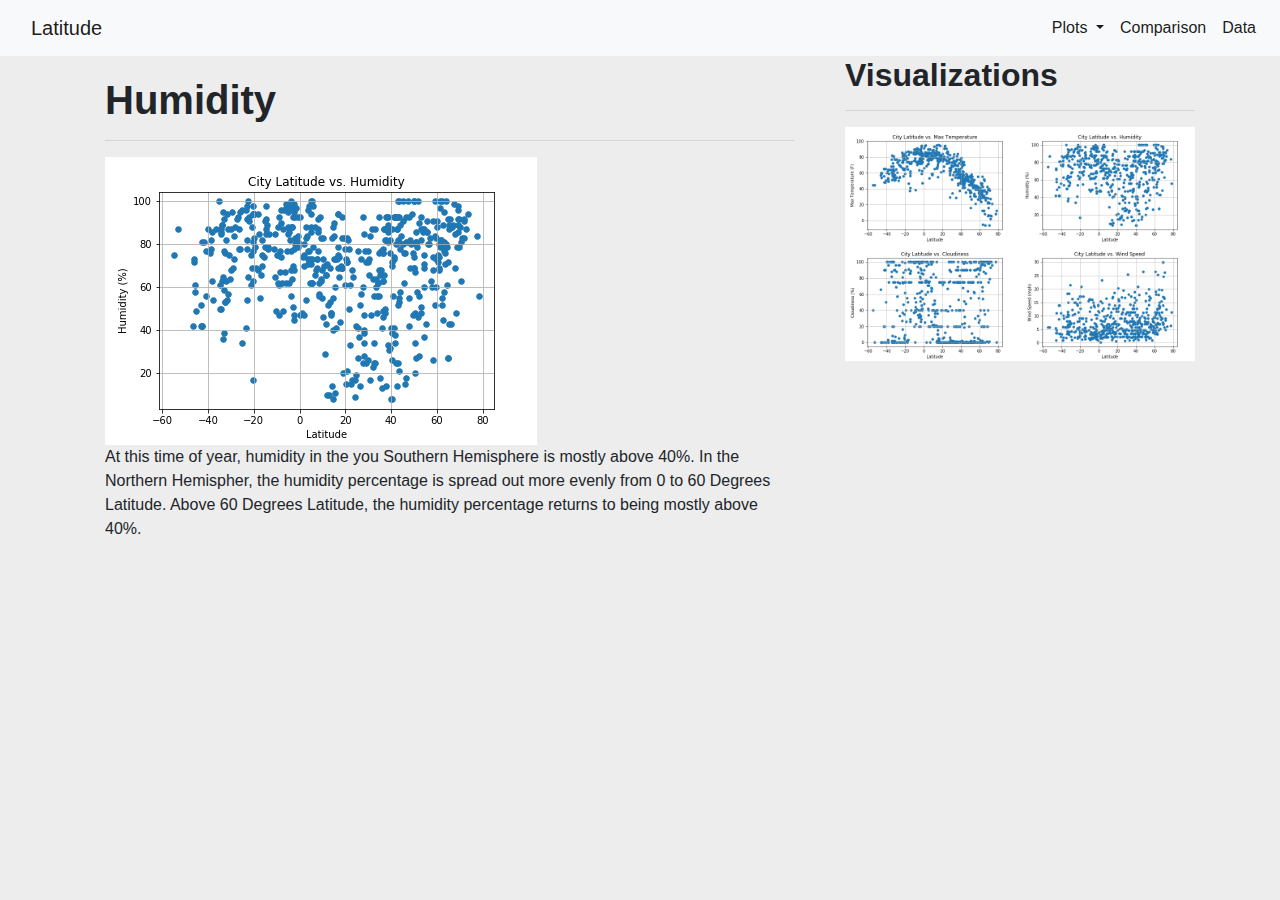
<file: humidity.html>
<!DOCTYPE html>
<html lang="en">

<head>
    <meta charset="UTF-8">
    <meta name="viewport" content="width=device-width, initial-scale=1, shrink-to-fit=no">
    <meta http-equiv="X-UA-Compatible" content="ie=edge">
    <title>Weather Visualization Dashboard</title>
    <link rel="stylesheet" href="https://stackpath.bootstrapcdn.com/bootstrap/4.3.1/css/bootstrap.min.css"
        integrity="sha384-ggOyR0iXCbMQv3Xipma34MD+dH/1fQ784/j6cY/iJTQUOhcWr7x9JvoRxT2MZw1T" crossorigin="anonymous">
    <link rel="stylesheet" href="style.css">
</head>

<body>
    <nav class="navbar navbar-expand-lg navbar-light bg-light">
        <div class="container-fluid">
            <a class="navbar-brand" href="index.html">Latitude</a>
            <button class="navbar-toggler" type="button" data-toggle="collapse" data-target="#navbarNavDropdown"
                aria-controls="navbarNavDropdown" aria-expanded="true" aria-label="Toggle navigation">
                <span class="navbar-toggler-icon"></span>
            </button>
        </div>


        <div class="collapse navbar-collapse" id="navbarNavDropdown">
            <ul class="navbar-nav">
                <li class="nav-item dropdown active">
                    <a class="nav-link dropdown-toggle" href="#" id="navbarDropdownMenuLink" role="button"
                        data-toggle="dropdown" aria-haspopup="true" aria-expanded="false">Plots
                        <span class="caret"></span></a>
                    <div class="dropdown-menu" aria-labelledby="navbarDropdownMenuLink">
                        <a class="dropdown-item" href="max_temp.html">Max Temperature</a>
                        <a class="dropdown-item" href="humidity.html">Humidity</a>
                        <a class="dropdown-item" href="cloudiness.html">Cloudiness</a>
                        <a class="dropdown-item" href="wind_speed.html">Wind Speed</a>
                    </div>
                </li>
                <li class="nav-item active">
                    <a class="nav-link" href="comparison.html">Comparison</a>
                </li>
                <li class="nav-item active">
                    <a class="nav-link" href="data.html">Data</a>
                </li>
            </ul>
        </div>
    </nav>

    <div class="container">
        <section class="row">
            <div class="col-md-8">
                <div class="card-body">
                    <h1 class="card-title"><strong>Humidity</strong></h1>
                    <hr class="card-hr" />
                    <img src="Visualization Figures/Latitude_vs_Humidity.png">
                    <p class="card-text">At this time of year, humidity in the you Southern Hemisphere
                        is mostly above 40%. In the Northern Hemispher, the humidity percentage is spread
                        out more evenly from 0 to 60 Degrees Latitude. Above 60 Degrees Latitude,
                        the humidity percentage returns to being mostly above 40%.
                    </p>
                </div>
            </div>

            <div class="col-md-4">
                <section id="imageNav-area">
                    <div class="imageNav-content">
                        <h2 class="imageNav-header"><strong>Visualizations</strong></h2>
                        <hr />
                        <div id="images">
                            <a href="max_temp.html"><img src="Visualization Figures/Latitude_vs_Temperature.png"
                                    alt="Latitude vs. Max Temperature" class="imageNav-photo" width="50%"></a>
                            <a href="humidity.html"><img src="Visualization Figures/Latitude_vs_Humidity.png"
                                    alt="Latitude vs. Humidity" class="imageNav-photo" width="50%" align="right"></a>
                            <a href="cloudiness.html"><img src="Visualization Figures/Latitude_vs_Cloudiness.png"
                                    alt="Latitude vs. Cloudiness" class="imageNav-photo" width="50%"></a>
                            <a href="wind_speed.html"><img src="Visualization Figures/Latitude_vs_Wind_Speed.png"
                                    alt="Latitude vs. Wind Speed" class="imageNav-photo" width="50%" align="right"></a>
                        </div>
                    </div>
                </section>
            </div>
        </section>
    </div>

    <script src="https://code.jquery.com/jquery-3.3.1.slim.min.js"
        integrity="sha384-q8i/X+965DzO0rT7abK41JStQIAqVgRVzpbzo5smXKp4YfRvH+8abtTE1Pi6jizo"
        crossorigin="anonymous"></script>
    <script src="https://cdnjs.cloudflare.com/ajax/libs/popper.js/1.14.7/umd/popper.min.js"
        integrity="sha384-UO2eT0CpHqdSJQ6hJty5KVphtPhzWj9WO1clHTMGa3JDZwrnQq4sF86dIHNDz0W1"
        crossorigin="anonymous"></script>
    <script src="https://stackpath.bootstrapcdn.com/bootstrap/4.3.1/js/bootstrap.min.js"
        integrity="sha384-JjSmVgyd0p3pXB1rRibZUAYoIIy6OrQ6VrjIEaFf/nJGzIxFDsf4x0xIM+B07jRM"
        crossorigin="anonymous"></script>

</body>

</html>
</file>
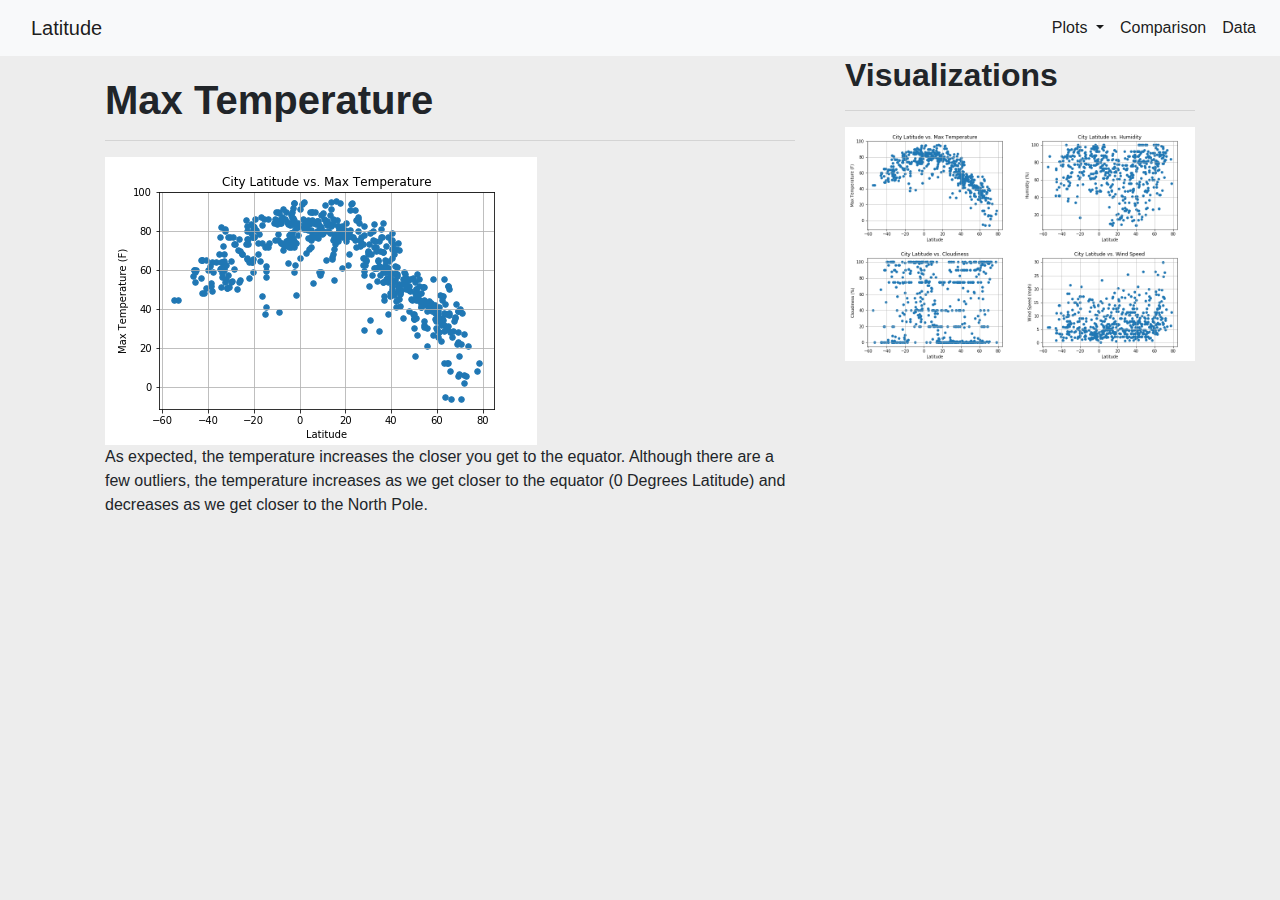
<file: max_temp.html>
<!DOCTYPE html>
<html lang="en">

<head>
    <meta charset="UTF-8">
    <meta name="viewport" content="width=device-width, initial-scale=1, shrink-to-fit=no">
    <meta http-equiv="X-UA-Compatible" content="ie=edge">
    <title>Weather Visualization Dashboard</title>
    <link rel="stylesheet" href="https://stackpath.bootstrapcdn.com/bootstrap/4.3.1/css/bootstrap.min.css"
        integrity="sha384-ggOyR0iXCbMQv3Xipma34MD+dH/1fQ784/j6cY/iJTQUOhcWr7x9JvoRxT2MZw1T" crossorigin="anonymous">
    <link rel="stylesheet" href="style.css">
</head>

<body>
    <nav class="navbar navbar-expand-lg navbar-light bg-light">
        <div class="container-fluid">
            <a class="navbar-brand" href="index.html">Latitude</a>
            <button class="navbar-toggler" type="button" data-toggle="collapse" data-target="#navbarNavDropdown"
                aria-controls="navbarNavDropdown" aria-expanded="true" aria-label="Toggle navigation">
                <span class="navbar-toggler-icon"></span>
            </button>
        </div>


        <div class="collapse navbar-collapse" id="navbarNavDropdown">
            <ul class="navbar-nav">
                <li class="nav-item dropdown active">
                    <a class="nav-link dropdown-toggle" href="#" id="navbarDropdownMenuLink" role="button"
                        data-toggle="dropdown" aria-haspopup="true" aria-expanded="false">Plots
                        <span class="caret"></span></a>
                    <div class="dropdown-menu" aria-labelledby="navbarDropdownMenuLink">
                        <a class="dropdown-item" href="max_temp.html">Max Temperature</a>
                        <a class="dropdown-item" href="humidity.html">Humidity</a>
                        <a class="dropdown-item" href="cloudiness.html">Cloudiness</a>
                        <a class="dropdown-item" href="wind_speed.html">Wind Speed</a>
                    </div>
                </li>
                <li class="nav-item active">
                    <a class="nav-link" href="comparison.html">Comparison</a>
                </li>
                <li class="nav-item active">
                    <a class="nav-link" href="data.html">Data</a>
                </li>
            </ul>
        </div>
    </nav>

    <div class="container">
        <section class="row">
            <div class="col-md-8">
                <div class="card-body">
                    <h1 class="card-title"><strong>Max Temperature</strong></h1>
                    <hr class="card-hr" />
                    <img src="Visualization Figures/Latitude_vs_Temperature.png">
                    <p class="card-text">As expected, the temperature increases the closer you get to the equator.
                        Although there are a few outliers, the temperature increases as we get closer to the equator
                        (0 Degrees Latitude) and decreases as we get closer to the North Pole.
                    </p>
                </div>
            </div>

            <div class="col-md-4">
                <section id="imageNav-area">
                    <div class="imageNav-content">
                        <h2 class="imageNav-header"><strong>Visualizations</strong></h2>
                        <hr />
                        <div id="images">
                            <a href="max_temp.html"><img src="Visualization Figures/Latitude_vs_Temperature.png"
                                    alt="Latitude vs. Max Temperature" class="imageNav-photo" width="50%"></a>
                            <a href="humidity.html"><img src="Visualization Figures/Latitude_vs_Humidity.png"
                                    alt="Latitude vs. Humidity" class="imageNav-photo" width="50%" align="right"></a>
                            <a href="cloudiness.html"><img src="Visualization Figures/Latitude_vs_Cloudiness.png"
                                    alt="Latitude vs. Cloudiness" class="imageNav-photo" width="50%"></a>
                            <a href="wind_speed.html"><img src="Visualization Figures/Latitude_vs_Wind_Speed.png"
                                    alt="Latitude vs. Wind Speed" class="imageNav-photo" width="50%" align="right"></a>
                        </div>
                    </div>
                </section>
            </div>
        </section>
    </div>

    <script src="https://code.jquery.com/jquery-3.3.1.slim.min.js"
        integrity="sha384-q8i/X+965DzO0rT7abK41JStQIAqVgRVzpbzo5smXKp4YfRvH+8abtTE1Pi6jizo"
        crossorigin="anonymous"></script>
    <script src="https://cdnjs.cloudflare.com/ajax/libs/popper.js/1.14.7/umd/popper.min.js"
        integrity="sha384-UO2eT0CpHqdSJQ6hJty5KVphtPhzWj9WO1clHTMGa3JDZwrnQq4sF86dIHNDz0W1"
        crossorigin="anonymous"></script>
    <script src="https://stackpath.bootstrapcdn.com/bootstrap/4.3.1/js/bootstrap.min.js"
        integrity="sha384-JjSmVgyd0p3pXB1rRibZUAYoIIy6OrQ6VrjIEaFf/nJGzIxFDsf4x0xIM+B07jRM"
        crossorigin="anonymous"></script>

</body>

</html>
</file>
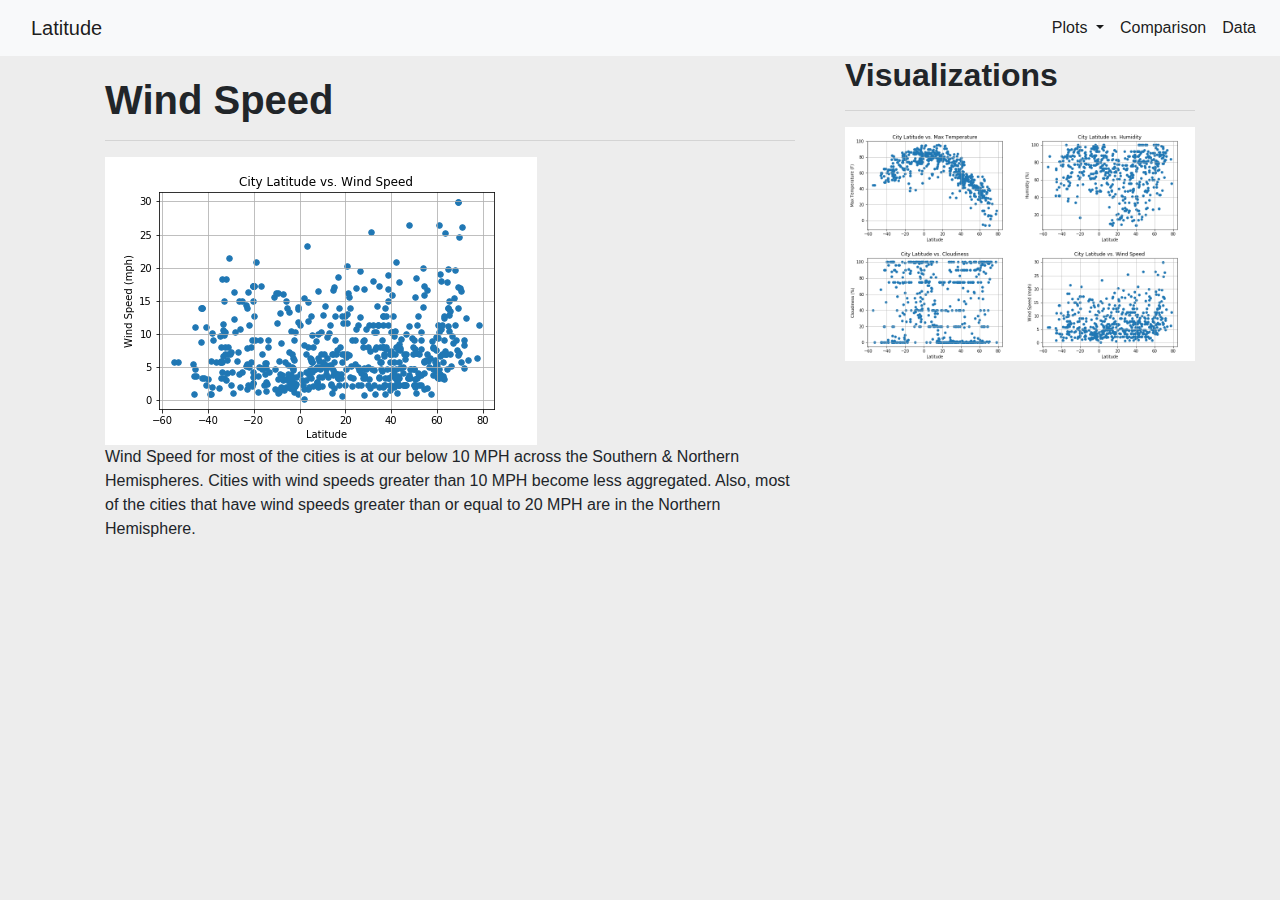
<file: wind_speed.html>
<!DOCTYPE html>
<html lang="en">

<head>
    <meta charset="UTF-8">
    <meta name="viewport" content="width=device-width, initial-scale=1, shrink-to-fit=no">
    <meta http-equiv="X-UA-Compatible" content="ie=edge">
    <title>Weather Visualization Dashboard</title>
    <link rel="stylesheet" href="https://stackpath.bootstrapcdn.com/bootstrap/4.3.1/css/bootstrap.min.css"
        integrity="sha384-ggOyR0iXCbMQv3Xipma34MD+dH/1fQ784/j6cY/iJTQUOhcWr7x9JvoRxT2MZw1T" crossorigin="anonymous">
    <link rel="stylesheet" href="style.css">
</head>

<body>
    <nav class="navbar navbar-expand-lg navbar-light bg-light">
        <div class="container-fluid">
            <a class="navbar-brand" href="index.html">Latitude</a>
            <button class="navbar-toggler" type="button" data-toggle="collapse" data-target="#navbarNavDropdown"
                aria-controls="navbarNavDropdown" aria-expanded="true" aria-label="Toggle navigation">
                <span class="navbar-toggler-icon"></span>
            </button>
        </div>


        <div class="collapse navbar-collapse" id="navbarNavDropdown">
            <ul class="navbar-nav">
                <li class="nav-item dropdown active">
                    <a class="nav-link dropdown-toggle" href="#" id="navbarDropdownMenuLink" role="button"
                        data-toggle="dropdown" aria-haspopup="true" aria-expanded="false">Plots
                        <span class="caret"></span></a>
                    <div class="dropdown-menu" aria-labelledby="navbarDropdownMenuLink">
                        <a class="dropdown-item" href="max_temp.html">Max Temperature</a>
                        <a class="dropdown-item" href="humidity.html">Humidity</a>
                        <a class="dropdown-item" href="cloudiness.html">Cloudiness</a>
                        <a class="dropdown-item" href="wind_speed.html">Wind Speed</a>
                    </div>
                </li>
                <li class="nav-item active">
                    <a class="nav-link" href="comparison.html">Comparison</a>
                </li>
                <li class="nav-item active">
                    <a class="nav-link" href="data.html">Data</a>
                </li>
            </ul>
        </div>
    </nav>

    <div class="container">
        <section class="row">
            <div class="col-md-8">
                <div class="card-body">
                    <h1 class="card-title"><strong>Wind Speed</strong></h1>
                    <hr class="card-hr" />
                    <img src="Visualization Figures/Latitude_vs_Wind_Speed.png">
                    <p class="card-text">Wind Speed for most of the cities is at our below 10 MPH across
                        the Southern & Northern Hemispheres. Cities with wind speeds greater than 10 MPH
                        become less aggregated. Also, most of the cities that have wind speeds greater than
                        or equal to 20 MPH are in the Northern Hemisphere.
                    </p>
                </div>
            </div>

            <div class="col-md-4">
                <section id="imageNav-area">
                    <div class="imageNav-content">
                        <h2 class="imageNav-header"><strong>Visualizations</strong></h2>
                        <hr />
                        <div id="images">
                            <a href="max_temp.html"><img src="Visualization Figures/Latitude_vs_Temperature.png"
                                    alt="Latitude vs. Max Temperature" class="imageNav-photo" width="50%"></a>
                            <a href="humidity.html"><img src="Visualization Figures/Latitude_vs_Humidity.png"
                                    alt="Latitude vs. Humidity" class="imageNav-photo" width="50%" align="right"></a>
                            <a href="cloudiness.html"><img src="Visualization Figures/Latitude_vs_Cloudiness.png"
                                    alt="Latitude vs. Cloudiness" class="imageNav-photo" width="50%"></a>
                            <a href="wind_speed.html"><img src="Visualization Figures/Latitude_vs_Wind_Speed.png"
                                    alt="Latitude vs. Wind Speed" class="imageNav-photo" width="50%" align="right"></a>
                        </div>
                    </div>
                </section>
            </div>
        </section>
    </div>

    <script src="https://code.jquery.com/jquery-3.3.1.slim.min.js"
        integrity="sha384-q8i/X+965DzO0rT7abK41JStQIAqVgRVzpbzo5smXKp4YfRvH+8abtTE1Pi6jizo"
        crossorigin="anonymous"></script>
    <script src="https://cdnjs.cloudflare.com/ajax/libs/popper.js/1.14.7/umd/popper.min.js"
        integrity="sha384-UO2eT0CpHqdSJQ6hJty5KVphtPhzWj9WO1clHTMGa3JDZwrnQq4sF86dIHNDz0W1"
        crossorigin="anonymous"></script>
    <script src="https://stackpath.bootstrapcdn.com/bootstrap/4.3.1/js/bootstrap.min.js"
        integrity="sha384-JjSmVgyd0p3pXB1rRibZUAYoIIy6OrQ6VrjIEaFf/nJGzIxFDsf4x0xIM+B07jRM"
        crossorigin="anonymous"></script>

</body>

</html>
</file>
<file: style.css>
body {
    background-color: #ededed;
  }

  @media only screen and (max-width: 767px) {
    body {
      background-color: #fff;
    }
  }
</file>
